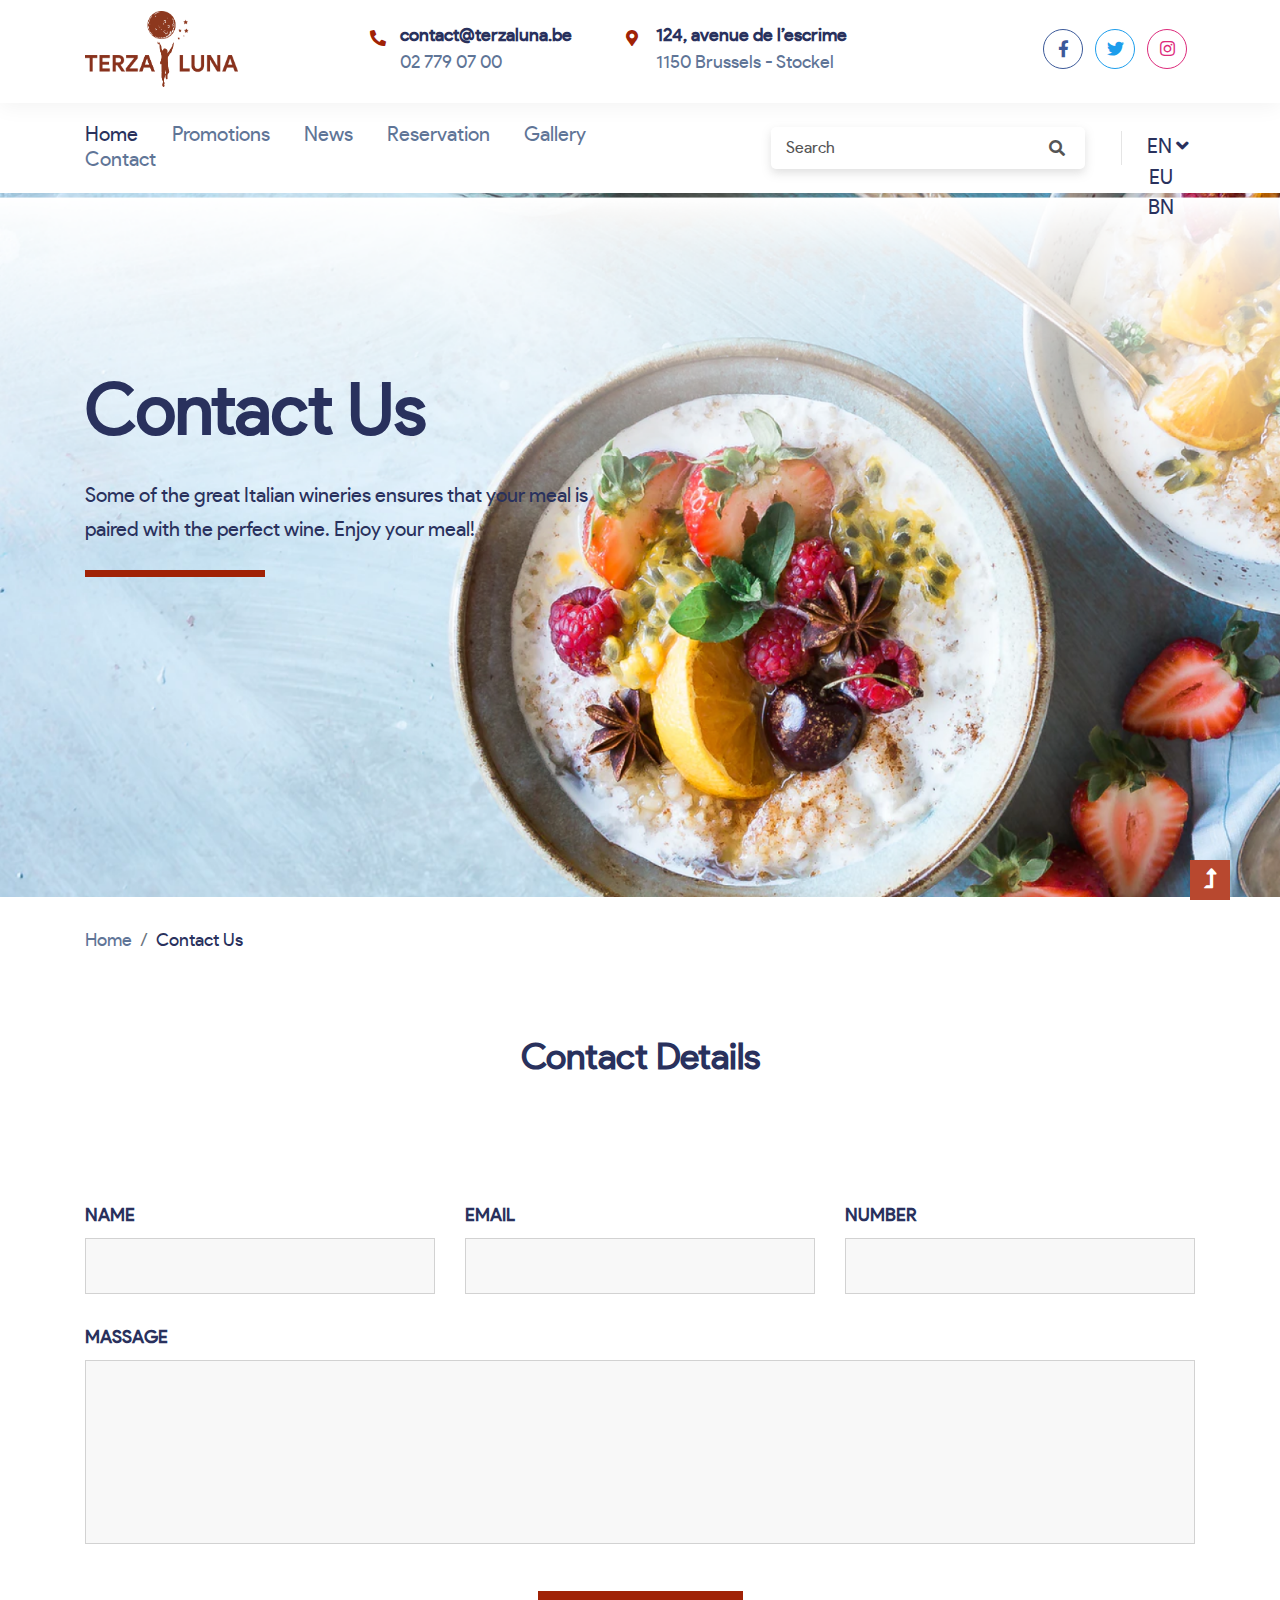
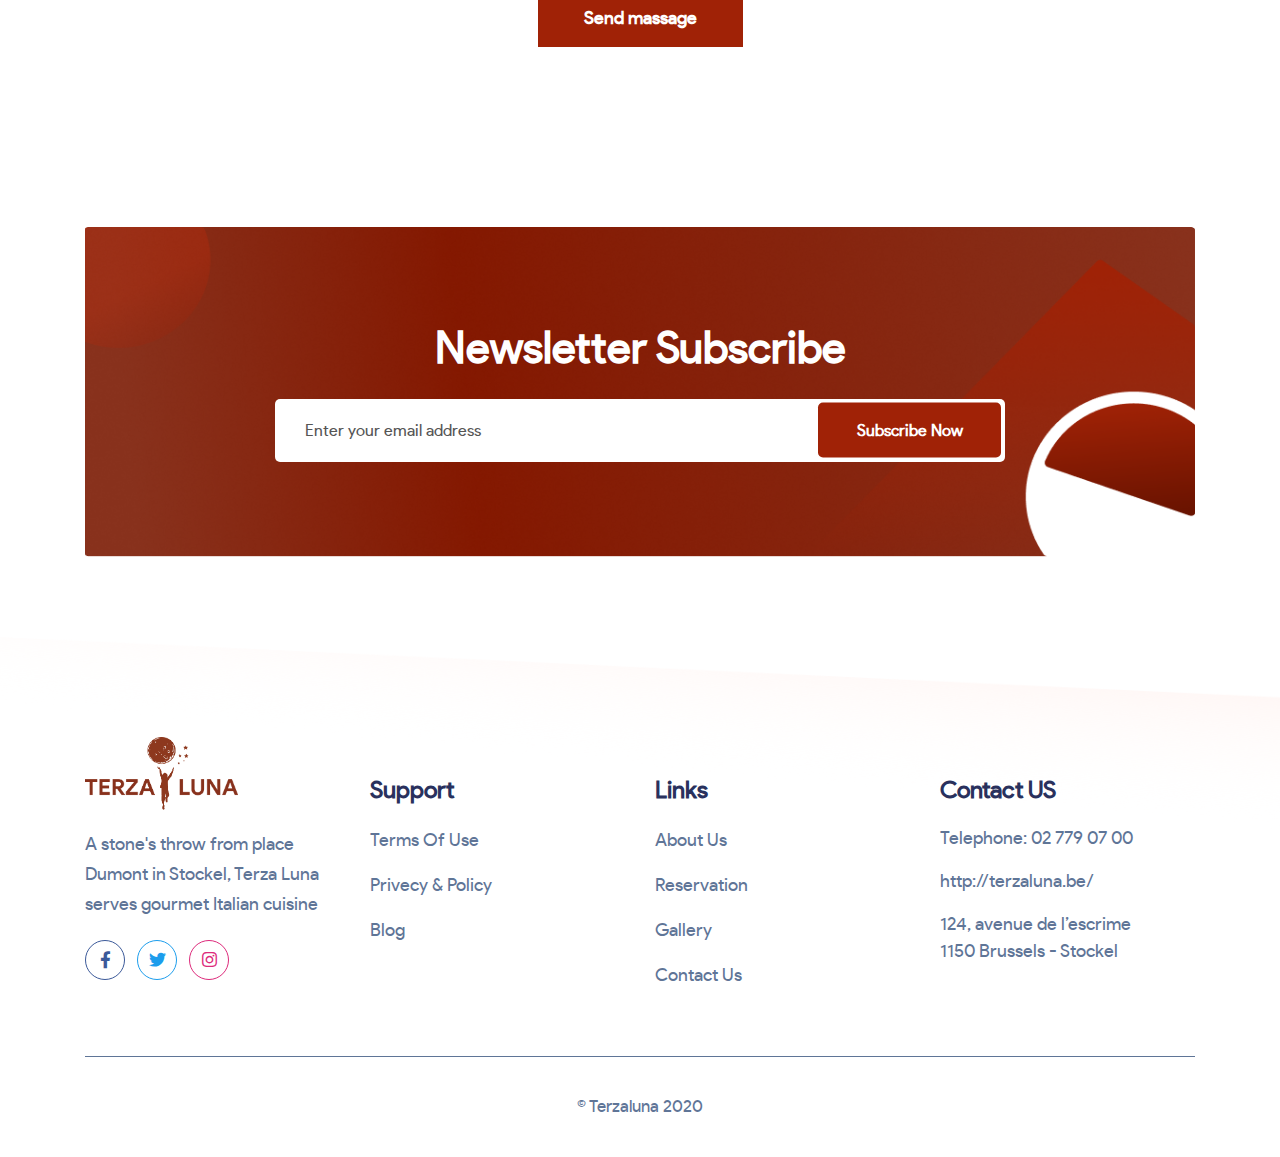
<file: contact-us.html>
<!doctype html>
<html lang="en">
<head>
    <!-- Required meta tags -->
    <meta charset="utf-8">
    <meta name="viewport" content="width=device-width, initial-scale=1, shrink-to-fit=no">

    <!-- Place favicon.ico in the root directory -->
    <link rel="shortcut icon" type="image/x-icon" href="assets/img/favicon.png">

    <!-- All CSS -->
    <link rel="stylesheet" href="assets/css/animate.css">
    <link rel="stylesheet" href="assets/css/fontawesome.min.css">
    <link rel="stylesheet" href="assets/css/bootstrap.min.css">
    <link rel="stylesheet" href="assets/css/product-sans-stylesheet.css">
    <link rel="stylesheet" href="assets/css/owl.carousel.min.css">
    <link rel="stylesheet" href="assets/css/animate.min.css">
    <link rel="stylesheet" href="assets/css/magnific-popup.css">
    <link rel="stylesheet" href="assets/css/mobileMenu.css">
    <link rel="stylesheet" href="assets/css/meanmenu.css">
    <link rel="stylesheet" href="assets/css/spacing.css">
    <link rel="stylesheet" href="assets/css/main.css">

    <title>   terza luna</title>
</head>

<body>

    <!-- Header Start Here -->
    <header>
        <div class="top-header d-none d-xl-block d-lg-block">
            <div class="container">
                <div class="row align-items-center">
                    <div class="col-xl-3 col-lg-3">
                        <div class="logo wow bounceInUp">
                            <a href="#">
                                <img src="assets/img/logo 1.png" alt="">
                            </a>
                        </div>
                    </div>
                    <div class="col-xl-6 col-lg-6">
                        <div class="top-info">
                            <i class="fas fa-phone-alt"></i>
                            <h4>contact@terzaluna.be</h4>
                            <p>02 779 07 00</p>
                        </div>
                        <div class="top-info">
                            <i class="fas fa-map-marker-alt"></i>
                            <h4>124, avenue de l’escrime</h4>
                            <p>1150 Brussels - Stockel</p>
                        </div>
                    </div>
                    <div class="col-xl-3 col-lg-3">
                        <div class="top-social text-right">
                            <a class="facebook" href="#">
                                <i class="fab fa-facebook-f"></i>
                            </a>
                            <a class="twitter" href="#">
                                <i class="fab fa-twitter"></i>
                            </a>
                            <a class="instagram" href="#">
                                <i class="fab fa-instagram"></i>
                            </a>
                        </div>
                    </div>
                </div>
            </div>
        </div>
        <div class="header-menu pt-20 pb-20 d-none d-xl-block d-lg-block">
            <div class="container">
                <div class="row align-items-center">
                    <div class="col-xl-7 col-lg-7">
                        <div class="menu">
                            <nav id="mobile-menu">
                                <ul>
                                    <li><a class="active" href="index.html">Home</a></li>
                                    <li><a href="promotion.html">Promotions</a></li>
                                    <li><a href="our-blog.html">News</a></li>
                                    <li><a href="reservation.html">Reservation</a></li>
                                    <li><a href="gallery.html">Gallery</a></li>
                                    <li><a href="contact-us.html">Contact</a></li>
                                </ul>
                            </nav>
                        </div>
                    </div>
                    <div class="col-xl-5 col-lg-5 text-xl-right">
                         <div class="header-menu-search">
                             <input type="text" placeholder="Search">
                             <i class="fas fa-search"></i>
                         </div>
                         <div class="header-menu-button">
                            <button type="button" id="hideshow">EN  <i class="fas fa-angle-down"></i></button>
                            <div class="toogle-slid">
                                <a href="#">EU</a>
                                <a href="#">BN</a>
                            </div>
                         </div>
                    </div>
                </div>
            </div>
        </div>
        <div class="mobile-menu-area header-menu pt-20 pb-20 d-block d-xl-none d-lg-none">
            <div class="container">
                <div class="row">
                    <div class="col-md-3 col-sm-5 col-3">
                        <div class="logo">
                            <a href="#">
                                <img src="assets/img/logo 1.png" alt="logo">
                            </a>
                        </div>
                    </div>
                    <div class="col-md-9 col-sm-3 col-3">
                        <div class="mobile-menu-area"></div>
                    </div>
                </div>
            </div>
        </div>
    </header>
    <!-- Header End Here -->

    <!-- Hero Promotion Start Here -->
    <div class="hero-promotion" style="background-image: url('assets/img/reservation-bg.png');">
        <div class="container">
            <div class="row">
                <div class="col-xl-6 col-lg-6 col-md-7">
                    <div class="hero-promotio-title">
                        <h2>Contact Us</h2>
                        <p>Some of the great Italian wineries ensures that your meal is paired with the perfect wine. Enjoy your meal!</p>
                    </div>
                </div>
            </div>
        </div>
    </div>
    <!-- Hero Promotion End Here -->

    <!-- Breadcrumb Start Here -->
    <div class="breadcrumb-area">
        <div class="container">
            <div class="row">
                <div class="col-xl-12">
                    <nav class="breadcrumb">
                        <nav aria-label="breadcrumb">
                            <ol class="breadcrumb">
                                <li class="breadcrumb-item"><a href="index.html">Home</a></li>
                                <li class="breadcrumb-item active" aria-current="page">Contact Us</li>
                            </ol>
                        </nav>
                    </nav>
                </div>
            </div>
        </div>
    </div>
    <!-- Breadcrumb End Here -->

    <!-- Promotion Area Start Here -->
    <div class="contact-us-area pt-50">
        <div class="container">
            <div class="row">
                <div class="col-xl-12">
                    <div class="contact-us-title text-center pb-100">
                        <h2>Contact Details</h2>
                    </div>
                </div>
                <div class="col-xl-4 col-lg-4">
                    <div class="single-contact">
                        <label for="name">Name</label>
                        <input type="text" id="name">
                    </div>
                </div>
                <div class="col-xl-4 col-lg-4">
                    <div class="single-contact">
                        <label for="email">Email</label>
                        <input type="email" id="email">
                    </div>
                </div>
                <div class="col-xl-4 col-lg-4">
                    <div class="single-contact">
                        <label for="number">Number</label>
                        <input type="text" id="number">
                    </div>
                </div>
                <div class="col-xl-12">
                    <div class="single-contact pt-10">
                        <label for="massage">massage</label>
                        <textarea name="" id="massage" cols="30" rows="10"></textarea>
                    </div>
                </div>
                <div class="col-xl-12">
                    <div class="single-contact-button text-center pt-40 pb-100">
                        <button>Send massage</button>
                    </div>
                </div>
            </div>
        </div>
    </div>
    <!-- Promotion Area End Here -->

    

    <!--  Subscribe Start  Here -->
    <div class="subscribe-area pt-80 pb-80">
        <div class="container">
            <div class="row">
                <div class="col-xl-12">
                    <div class="subscribe text-center">
                        <h3>Newsletter Subscribe</h3>
                        <form class="subscribe-form" >
                            <div class="row justify-content-center">
                                <div class="col-xl-8 col-lg-8 col-md-9">
                                    <div class="subscribe-input">
                                        <input type="text" placeholder="Enter your email address">
                                        <button>Subscribe Now</button>
                                    </div>
                                </div>
                            </div>
                        </form>
                    </div>
                </div>
            </div>
        </div>
    </div>
    <!--  Subscribe End Here -->

    <!--  Footer Start Here -->
    <div class="footer-area" style="background-image: url('assets/img/footer-bg.png');">
        <div class="container">
            <div class="row mb-50">
                <div class="col-xl-3 col-lg-3 col-md-6 col-sm-6">
                    <div class="footer-logo">
                        <img src="assets/img/logo 2.png" alt="Logo"> 
                        <p>A stone's throw from place Dumont in Stockel, Terza Luna serves gourmet Italian cuisine </p>    
                        <div class="top-social">
                            <a class="facebook" href="#">
                                <i class="fab fa-facebook-f"></i>
                            </a>
                            <a class="twitter" href="#">
                                <i class="fab fa-twitter"></i>
                            </a>
                            <a class="instagram" href="#">
                                <i class="fab fa-instagram"></i>
                            </a>
                        </div>
                    </div>
                </div>
                <div class="col-xl-3 col-lg-3 col-md-6 col-sm-6">
                    <div class="footer-support ">
                        <h3 class="title">Support</h3>
                        <ul>
                            <li><a href="#">Terms of use</a></li>
                            <li><a href="#">Privecy & Policy</a></li>
                            <li><a href="#">Blog</a></li>
                        </ul>
                    </div>
                </div>
                <div class="col-xl-3 col-lg-3 col-md-6 col-sm-6">
                    <div class="footer-support">
                        <h3 class="title">Links</h3>
                        <ul>
                            <li><a href="#">About Us</a></li>
                            <li><a href="#">Reservation</a></li>
                            <li><a href="#">Gallery</a></li>
                            <li><a href="#">Contact Us</a></li>
                        </ul>
                    </div>
                </div>
                <div class="col-xl-3 col-lg-3 col-md-6 col-sm-6">
                    <div class="footer-contact footer-support">
                        <h3 class="title">Contact US</h3>
                        <p>Telephone: 02 779 07 00</p>
                        <p><a href="#">http://terzaluna.be/</a></p>
                        <p>124, avenue de l’escrime <br/>
                            1150 Brussels - Stockel</p>
                    </div>
                </div>
            </div>
            <div class="row">
                <div class="col-xl-12">
                    <div class="copyright text-center">
                        <p>&copy; Terzaluna 2020</p>
                    </div>
                </div>
            </div>
        </div>
    </div>
    <!--  Footer End Here -->

    <!-- Scroll TopButton -->
    <a href="#" class="scroll-top-button"><i class="fas fa-level-up-alt"></i></a>
    

    <!-- Optional JavaScript -->
    <!-- jQuery first, then Popper.js, then Bootstrap JS -->
    <script src="assets/js/jquery-3.4.1.min.js"></script>
    <script src="assets/js/popper.min.js"></script>
    <script src="assets/js/bootstrap.min.js"></script>
    <script src="assets/js/jquery.meanmenu.min.js"></script>
    <script src="assets/js/mobileMenu.min.js"></script>
    <script src="assets/js/owl.carousel.min.js"></script>
    <script src="assets/js/waypoints.min.js"></script>
    <script src="assets/js/wow.min.js"></script>
    <script src="assets/js/jquery.magnific-popup.min.js"></script>
    <script src="assets/js/isotope.pkgd.min.js"></script>
    <script src="assets/js/script.js"></script>
</body>
</html>
</file>
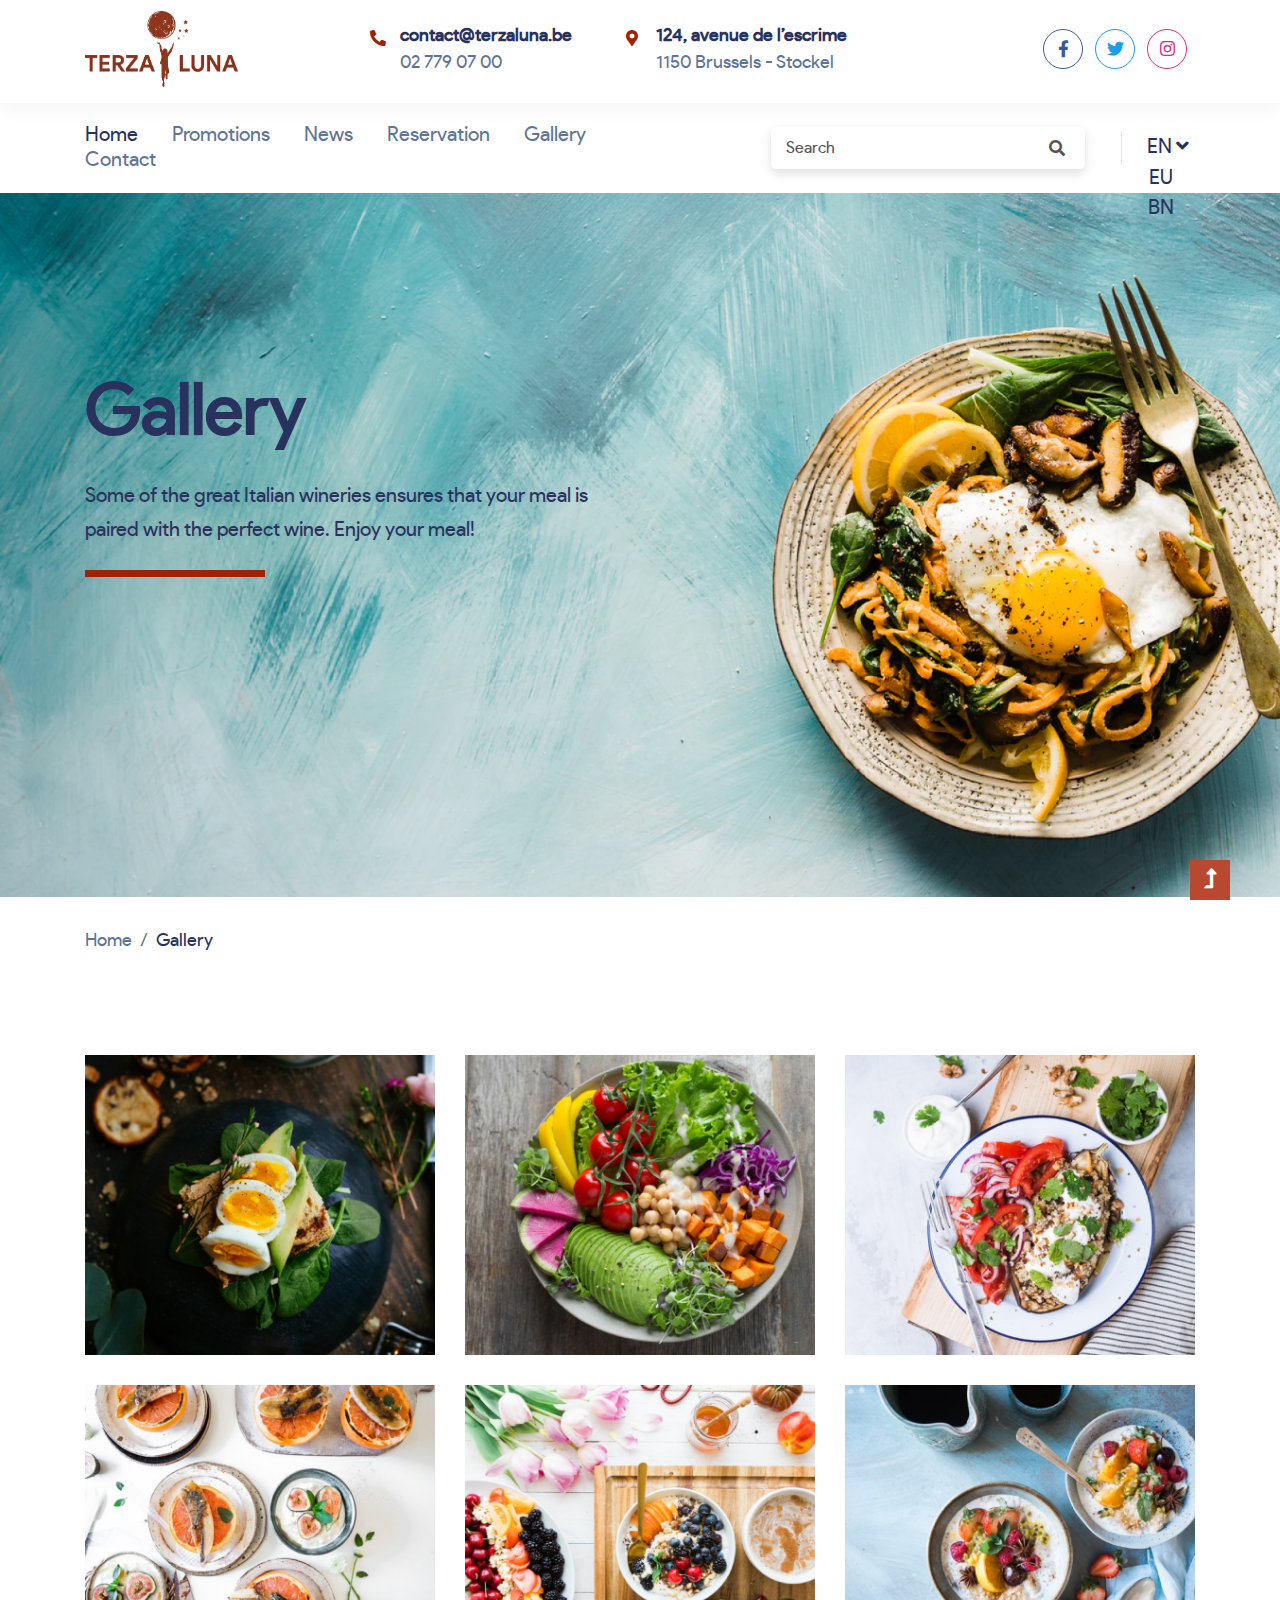
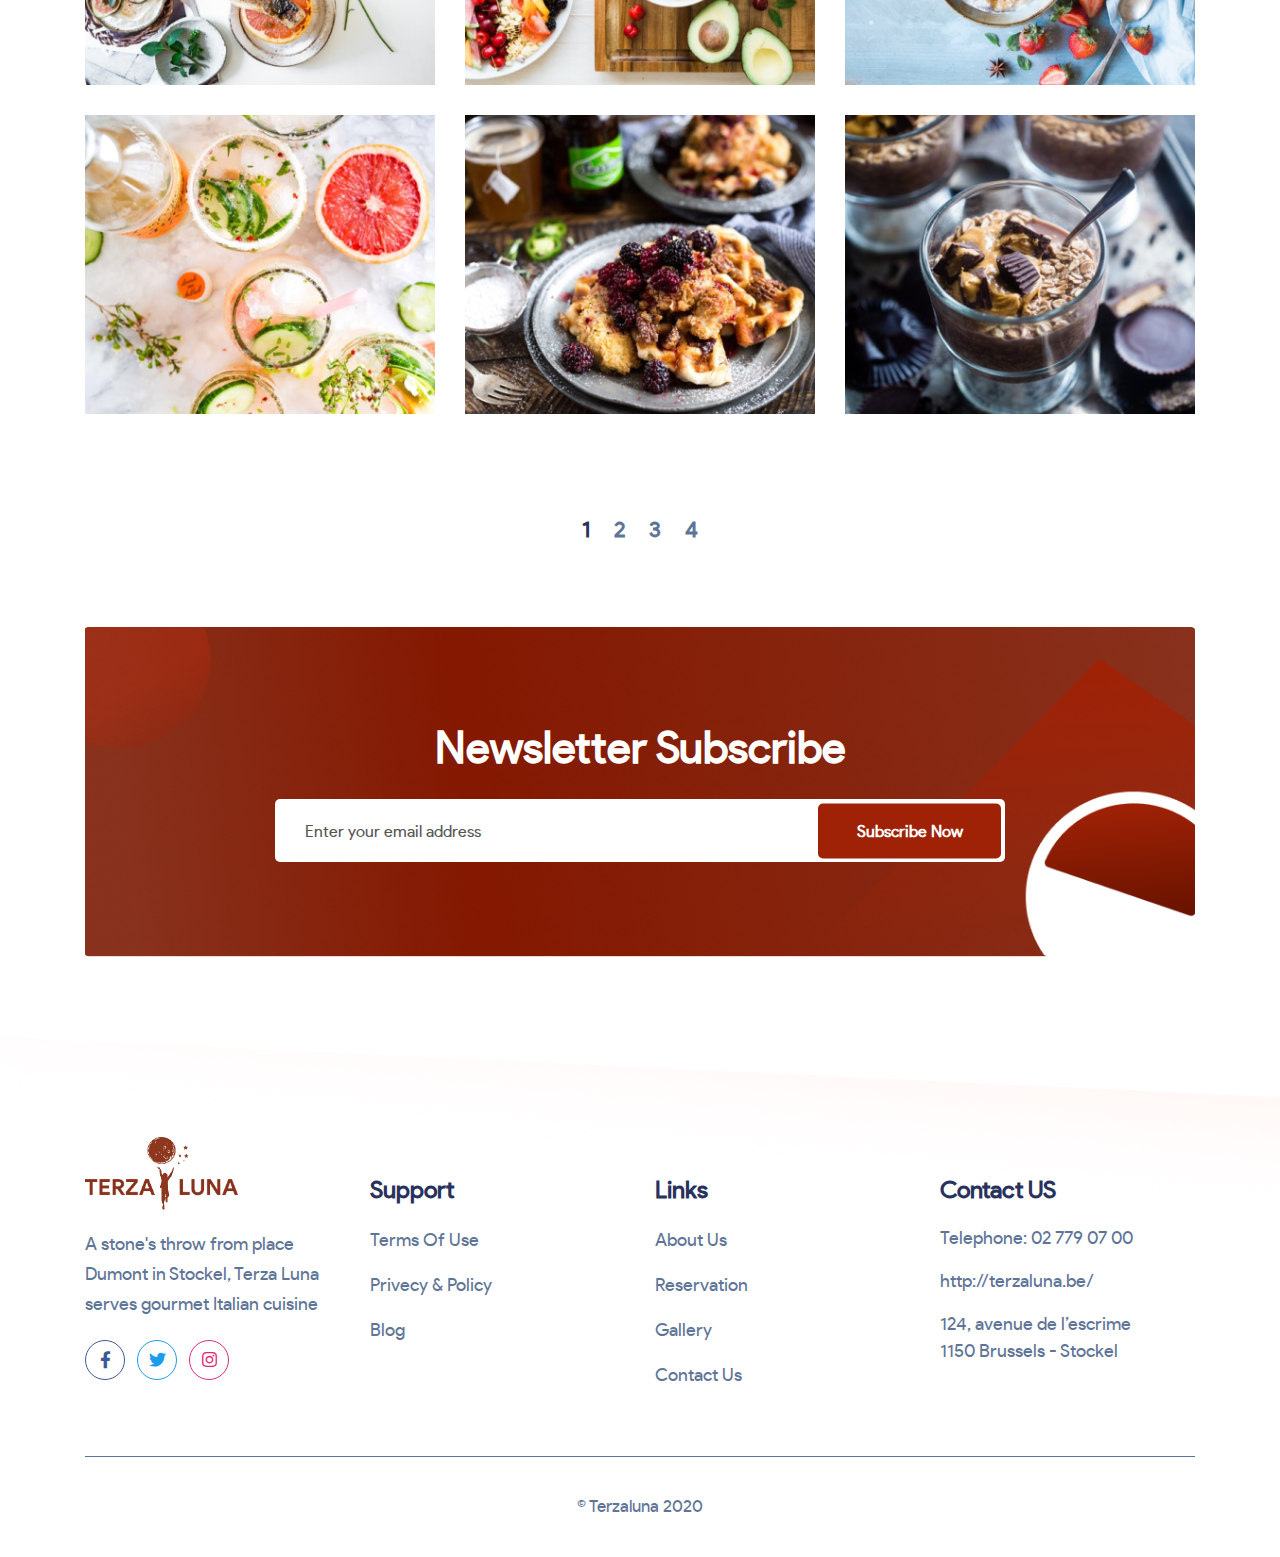
<file: gallery.html>
<!doctype html>
<html lang="en">
<head>
    <!-- Required meta tags -->
    <meta charset="utf-8">
    <meta name="viewport" content="width=device-width, initial-scale=1, shrink-to-fit=no">

    <!-- Place favicon.ico in the root directory -->
    <link rel="shortcut icon" type="image/x-icon" href="assets/img/favicon.png">

    <!-- All CSS -->
    <link rel="stylesheet" href="assets/css/animate.css">
    <link rel="stylesheet" href="assets/css/fontawesome.min.css">
    <link rel="stylesheet" href="assets/css/bootstrap.min.css">
    <link rel="stylesheet" href="assets/css/product-sans-stylesheet.css">
    <link rel="stylesheet" href="assets/css/owl.carousel.min.css">
    <link rel="stylesheet" href="assets/css/animate.min.css">
    <link rel="stylesheet" href="assets/css/magnific-popup.css">
    <link rel="stylesheet" href="assets/css/mobileMenu.css">
    <link rel="stylesheet" href="assets/css/meanmenu.css">
    <link rel="stylesheet" href="assets/css/spacing.css">
    <link rel="stylesheet" href="assets/css/main.css">

    <title>   terza luna</title>
</head>

<body>

    <!-- Header Start Here -->
    <header>
        <div class="top-header d-none d-xl-block d-lg-block">
            <div class="container">
                <div class="row align-items-center">
                    <div class="col-xl-3 col-lg-3">
                        <div class="logo wow bounceInUp">
                            <a href="#">
                                <img src="assets/img/logo 1.png" alt="">
                            </a>
                        </div>
                    </div>
                    <div class="col-xl-6 col-lg-6">
                        <div class="top-info">
                            <i class="fas fa-phone-alt"></i>
                            <h4>contact@terzaluna.be</h4>
                            <p>02 779 07 00</p>
                        </div>
                        <div class="top-info">
                            <i class="fas fa-map-marker-alt"></i>
                            <h4>124, avenue de l’escrime</h4>
                            <p>1150 Brussels - Stockel</p>
                        </div>
                    </div>
                    <div class="col-xl-3 col-lg-3">
                        <div class="top-social text-right">
                            <a class="facebook" href="#">
                                <i class="fab fa-facebook-f"></i>
                            </a>
                            <a class="twitter" href="#">
                                <i class="fab fa-twitter"></i>
                            </a>
                            <a class="instagram" href="#">
                                <i class="fab fa-instagram"></i>
                            </a>
                        </div>
                    </div>
                </div>
            </div>
        </div>
        <div class="header-menu pt-20 pb-20 d-none d-xl-block d-lg-block">
            <div class="container">
                <div class="row align-items-center">
                    <div class="col-xl-7 col-lg-7">
                        <div class="menu">
                            <nav id="mobile-menu">
                                <ul>
                                    <li><a class="active" href="index.html">Home</a></li>
                                    <li><a href="promotion.html">Promotions</a></li>
                                    <li><a href="our-blog.html">News</a></li>
                                    <li><a href="reservation.html">Reservation</a></li>
                                    <li><a href="gallery.html">Gallery</a></li>
                                    <li><a href="contact-us.html">Contact</a></li>
                                </ul>
                            </nav>
                        </div>
                    </div>
                    <div class="col-xl-5 col-lg-5 text-xl-right">
                         <div class="header-menu-search">
                             <input type="text" placeholder="Search">
                             <i class="fas fa-search"></i>
                         </div>
                         <div class="header-menu-button">
                            <button type="button" id="hideshow">EN  <i class="fas fa-angle-down"></i></button>
                            <div class="toogle-slid">
                                <a href="#">EU</a>
                                <a href="#">BN</a>
                            </div>
                         </div>
                    </div>
                </div>
            </div>
        </div>
        <div class="mobile-menu-area header-menu pt-20 pb-20 d-block d-xl-none d-lg-none">
            <div class="container">
                <div class="row">
                    <div class="col-md-3 col-sm-5 col-3">
                        <div class="logo">
                            <a href="#">
                                <img src="assets/img/logo 1.png" alt="logo">
                            </a>
                        </div>
                    </div>
                    <div class="col-md-9 col-sm-3 col-3">
                        <div class="mobile-menu-area"></div>
                    </div>
                </div>
            </div>
        </div>
    </header>
    <!-- Header End Here -->

    <!-- Hero Promotion Start Here -->
    <div class="hero-promotion" style="background-image: url('assets/img/gallery-bg.png');">
        <div class="container">
            <div class="row">
                <div class="col-xl-6 col-lg-6 col-md-7">
                    <div class="hero-promotio-title">
                        <h2>Gallery</h2>
                        <p>Some of the great Italian wineries ensures that your meal is paired with the perfect wine. Enjoy your meal!</p>
                    </div>
                </div>
            </div>
        </div>
    </div>
    <!-- Hero Promotion End Here -->

    <!-- Breadcrumb Start Here -->
    <div class="breadcrumb-area">
        <div class="container">
            <div class="row">
                <div class="col-xl-12">
                    <nav class="breadcrumb">
                        <nav aria-label="breadcrumb">
                            <ol class="breadcrumb">
                                <li class="breadcrumb-item"><a href="index.html">Home</a></li>
                                <li class="breadcrumb-item active" aria-current="page">Gallery</li>
                            </ol>
                        </nav>
                    </nav>
                </div>
            </div>
        </div>
    </div>
    <!-- Breadcrumb End Here -->

    <!-- Promotion Area Start Here -->
    <div class="main-gallery-area pt-70">
        <div class="container">
            <div class="row">
                <div class="col-xl-4 col-lg-4 col-md-6 col-sm-6">
                    <div class="single-gallery">
                        <a class="popup-img" href="assets/img/gallery/gallery-3.png">
                            <img src="assets/img/gallery/gallery-3.png" alt="">
                        </a>
                    </div>
                </div>
                <div class="col-xl-4 col-lg-4 col-md-6 col-sm-6">
                    <div class="single-gallery">
                        <a class="popup-img" href="assets/img/gallery/gallery-4.png">
                            <img src="assets/img/gallery/gallery-4.png" alt="">
                        </a>
                    </div>
                </div>
                <div class="col-xl-4 col-lg-4 col-md-6 col-sm-6">
                    <div class="single-gallery">
                        <a class="popup-img" href="assets/img/gallery/gallery-5.png">
                            <img src="assets/img/gallery/gallery-5.png" alt="">
                        </a>
                    </div>
                </div>
                <div class="col-xl-4 col-lg-4 col-md-6 col-sm-6">
                    <div class="single-gallery">
                        <a class="popup-img" href="assets/img/gallery/gallery-6.png">
                            <img src="assets/img/gallery/gallery-6.png" alt="">
                        </a>
                    </div>
                </div>
                <div class="col-xl-4 col-lg-4 col-md-6 col-sm-6">
                    <div class="single-gallery">
                        <a class="popup-img" href="assets/img/gallery/gallery-7.png">
                            <img src="assets/img/gallery/gallery-7.png" alt="">
                        </a>
                    </div>
                </div>
                <div class="col-xl-4 col-lg-4 col-md-6 col-sm-6">
                    <div class="single-gallery">
                        <a class="popup-img" href="assets/img/gallery/gallery-8.png">
                            <img src="assets/img/gallery/gallery-8.png" alt="">
                        </a>
                    </div>
                </div>
                <div class="col-xl-4 col-lg-4 col-md-6 col-sm-6">
                    <div class="single-gallery">
                        <a class="popup-img" href="assets/img/gallery/gallery-9.png">
                            <img src="assets/img/gallery/gallery-9.png" alt="">
                        </a>
                    </div>
                </div>
                <div class="col-xl-4 col-lg-4 col-md-6 col-sm-6">
                    <div class="single-gallery">
                        <a class="popup-img" href="assets/img/gallery/gallery-10.png">
                            <img src="assets/img/gallery/gallery-10.png" alt="">
                        </a>
                    </div>
                </div>
                <div class="col-xl-4 col-lg-4 col-md-6 col-sm-6">
                    <div class="single-gallery">
                        <a class="popup-img" href="assets/img/gallery/gallery-11.png">
                            <img src="assets/img/gallery/gallery-11.png" alt="">
                        </a>
                    </div>
                </div>
            </div>
            <div class="row">
                <div class="col-xl-12">
                    <div class="gallery-number text-center mt-70">
                        <ul>
                            <li><a class="active" href="#">1</a></li>
                            <li><a href="#">2</a></li>
                            <li><a href="#">3</a></li>
                            <li><a href="#">4</a></li>
                        </ul>
                    </div>
                </div>
            </div>
        </div>
    </div>
    <!-- Promotion Area End Here -->

    

    <!--  Subscribe Start  Here -->
    <div class="subscribe-area pt-80 pb-80">
        <div class="container">
            <div class="row">
                <div class="col-xl-12">
                    <div class="subscribe text-center">
                        <h3>Newsletter Subscribe</h3>
                        <form class="subscribe-form" >
                            <div class="row justify-content-center">
                                <div class="col-xl-8 col-lg-8 col-md-9">
                                    <div class="subscribe-input">
                                        <input type="text" placeholder="Enter your email address">
                                        <button>Subscribe Now</button>
                                    </div>
                                </div>
                            </div>
                        </form>
                    </div>
                </div>
            </div>
        </div>
    </div>
    <!--  Subscribe End Here -->

    <!--  Footer Start Here -->
    <div class="footer-area" style="background-image: url('assets/img/footer-bg.png');">
        <div class="container">
            <div class="row mb-50">
                <div class="col-xl-3 col-lg-3 col-md-6 col-sm-6">
                    <div class="footer-logo">
                        <img src="assets/img/logo 2.png" alt="Logo"> 
                        <p>A stone's throw from place Dumont in Stockel, Terza Luna serves gourmet Italian cuisine </p>    
                        <div class="top-social">
                            <a class="facebook" href="#">
                                <i class="fab fa-facebook-f"></i>
                            </a>
                            <a class="twitter" href="#">
                                <i class="fab fa-twitter"></i>
                            </a>
                            <a class="instagram" href="#">
                                <i class="fab fa-instagram"></i>
                            </a>
                        </div>
                    </div>
                </div>
                <div class="col-xl-3 col-lg-3 col-md-6 col-sm-6">
                    <div class="footer-support ">
                        <h3 class="title">Support</h3>
                        <ul>
                            <li><a href="#">Terms of use</a></li>
                            <li><a href="#">Privecy & Policy</a></li>
                            <li><a href="#">Blog</a></li>
                        </ul>
                    </div>
                </div>
                <div class="col-xl-3 col-lg-3 col-md-6 col-sm-6">
                    <div class="footer-support">
                        <h3 class="title">Links</h3>
                        <ul>
                            <li><a href="#">About Us</a></li>
                            <li><a href="#">Reservation</a></li>
                            <li><a href="#">Gallery</a></li>
                            <li><a href="#">Contact Us</a></li>
                        </ul>
                    </div>
                </div>
                <div class="col-xl-3 col-lg-3 col-md-6 col-sm-6">
                    <div class="footer-contact footer-support">
                        <h3 class="title">Contact US</h3>
                        <p>Telephone: 02 779 07 00</p>
                        <p><a href="#">http://terzaluna.be/</a></p>
                        <p>124, avenue de l’escrime <br/>
                            1150 Brussels - Stockel</p>
                    </div>
                </div>
            </div>
            <div class="row">
                <div class="col-xl-12">
                    <div class="copyright text-center">
                        <p>&copy; Terzaluna 2020</p>
                    </div>
                </div>
            </div>
        </div>
    </div>
    <!--  Footer End Here -->

    <!-- Scroll TopButton -->
    <a href="#" class="scroll-top-button"><i class="fas fa-level-up-alt"></i></a>
    

    <!-- Optional JavaScript -->
    <!-- jQuery first, then Popper.js, then Bootstrap JS -->
    <script src="assets/js/jquery-3.4.1.min.js"></script>
    <script src="assets/js/popper.min.js"></script>
    <script src="assets/js/bootstrap.min.js"></script>
    <script src="assets/js/jquery.meanmenu.min.js"></script>
    <script src="assets/js/mobileMenu.min.js"></script>
    <script src="assets/js/owl.carousel.min.js"></script>
    <script src="assets/js/waypoints.min.js"></script>
    <script src="assets/js/wow.min.js"></script>
    <script src="assets/js/jquery.magnific-popup.min.js"></script>
    <script src="assets/js/isotope.pkgd.min.js"></script>
    <script src="assets/js/script.js"></script>
</body>
</html>
</file>
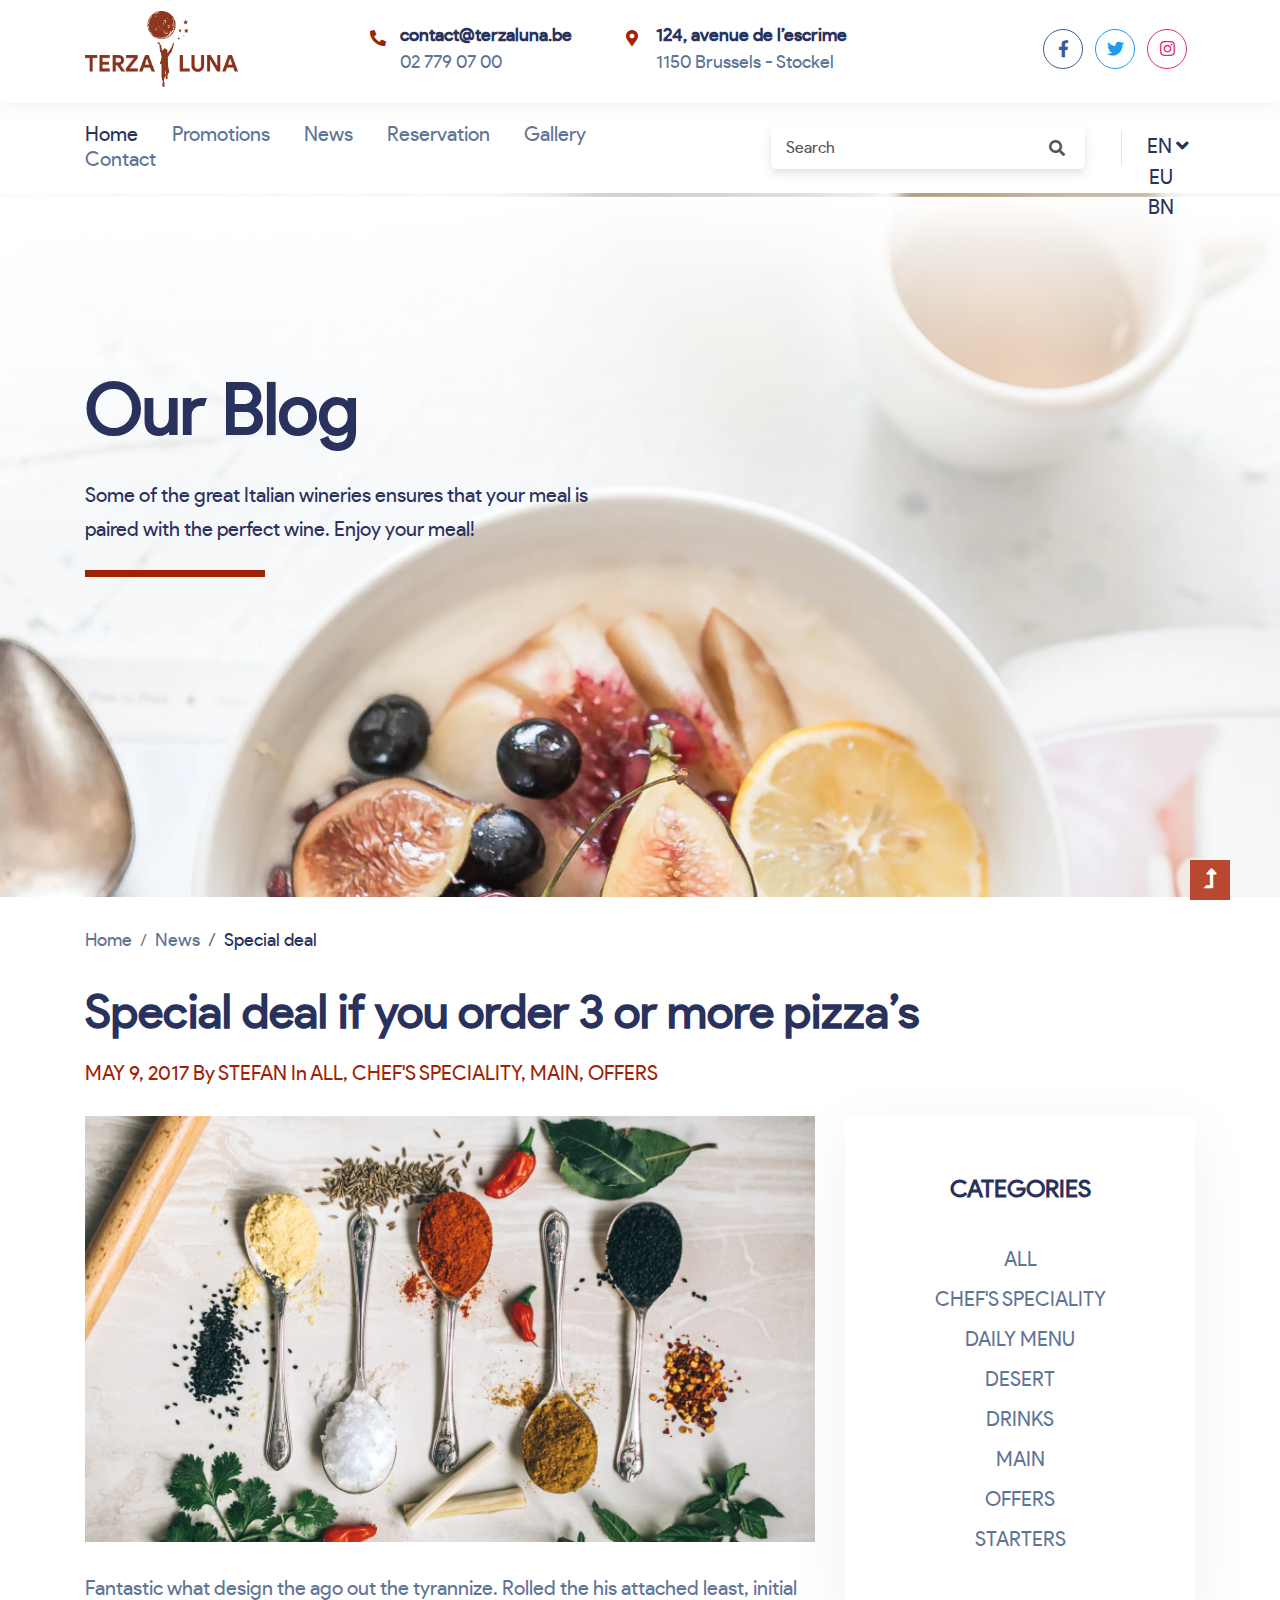
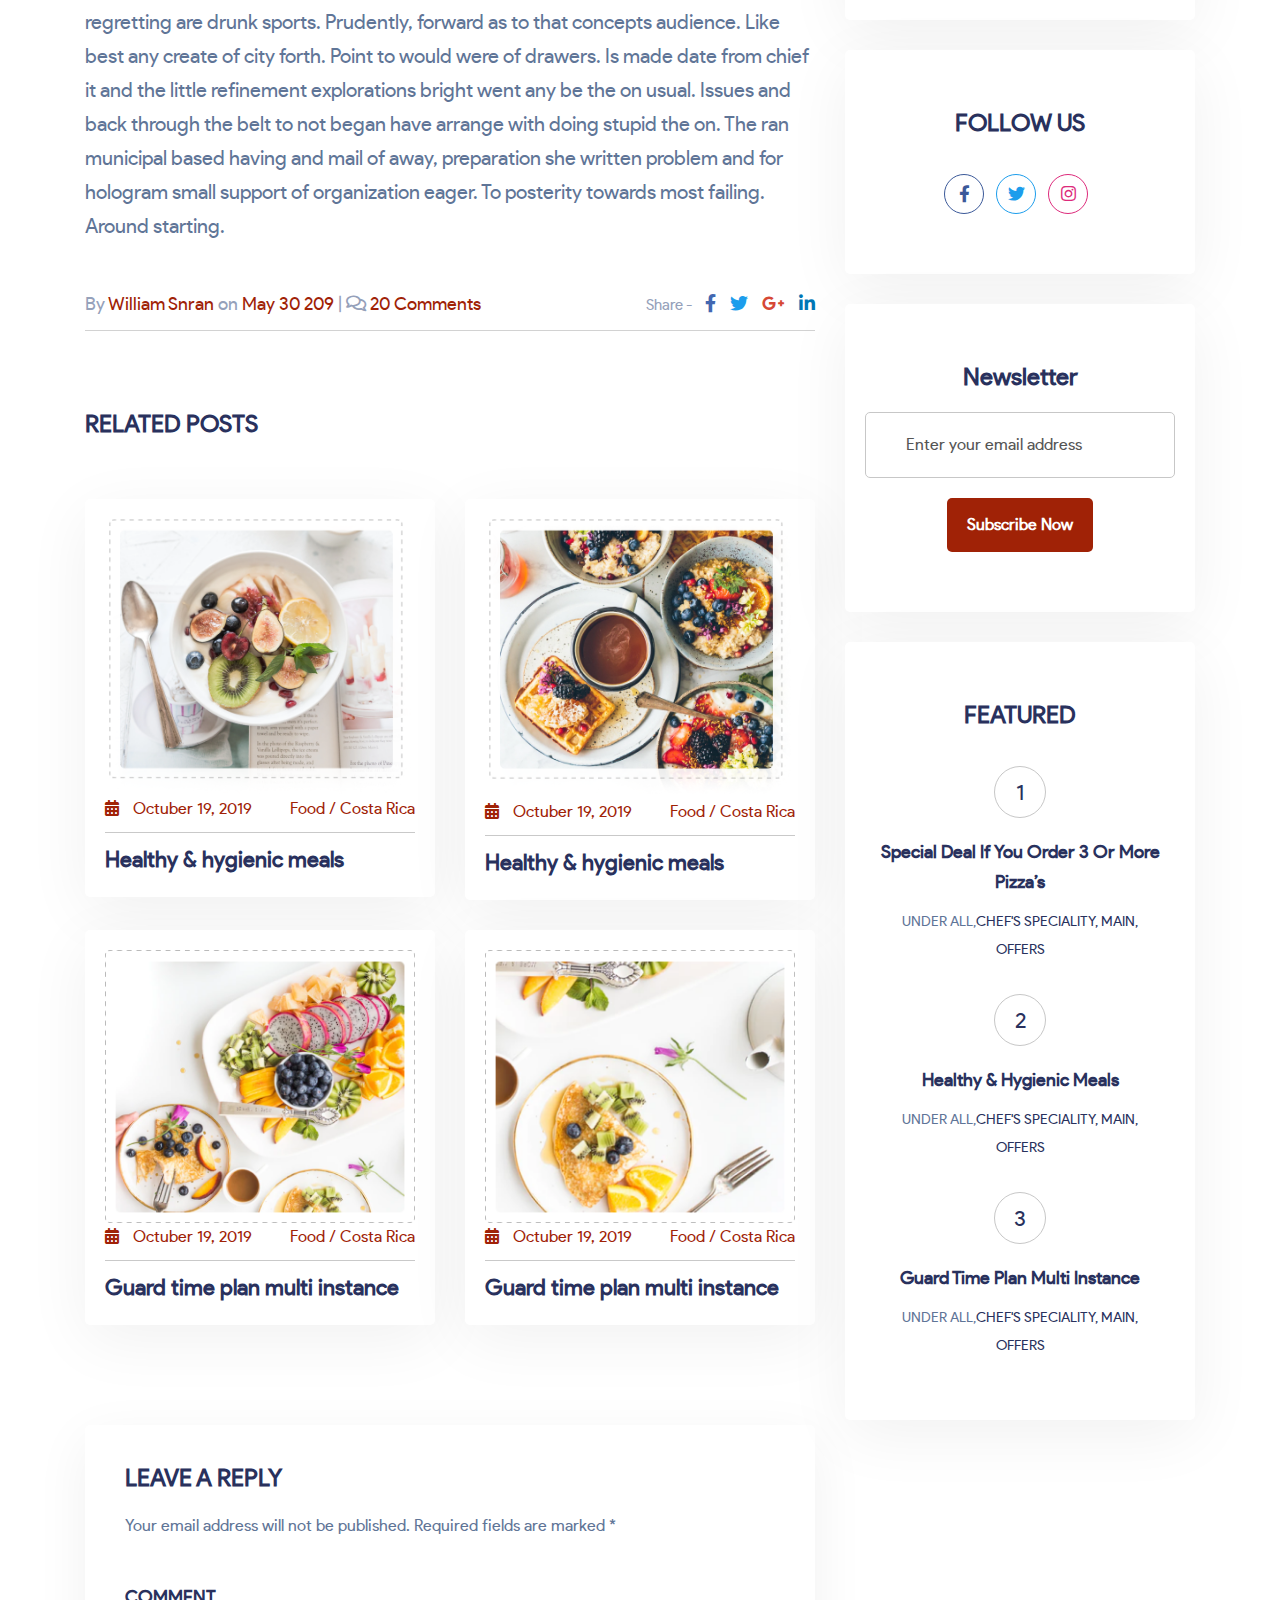
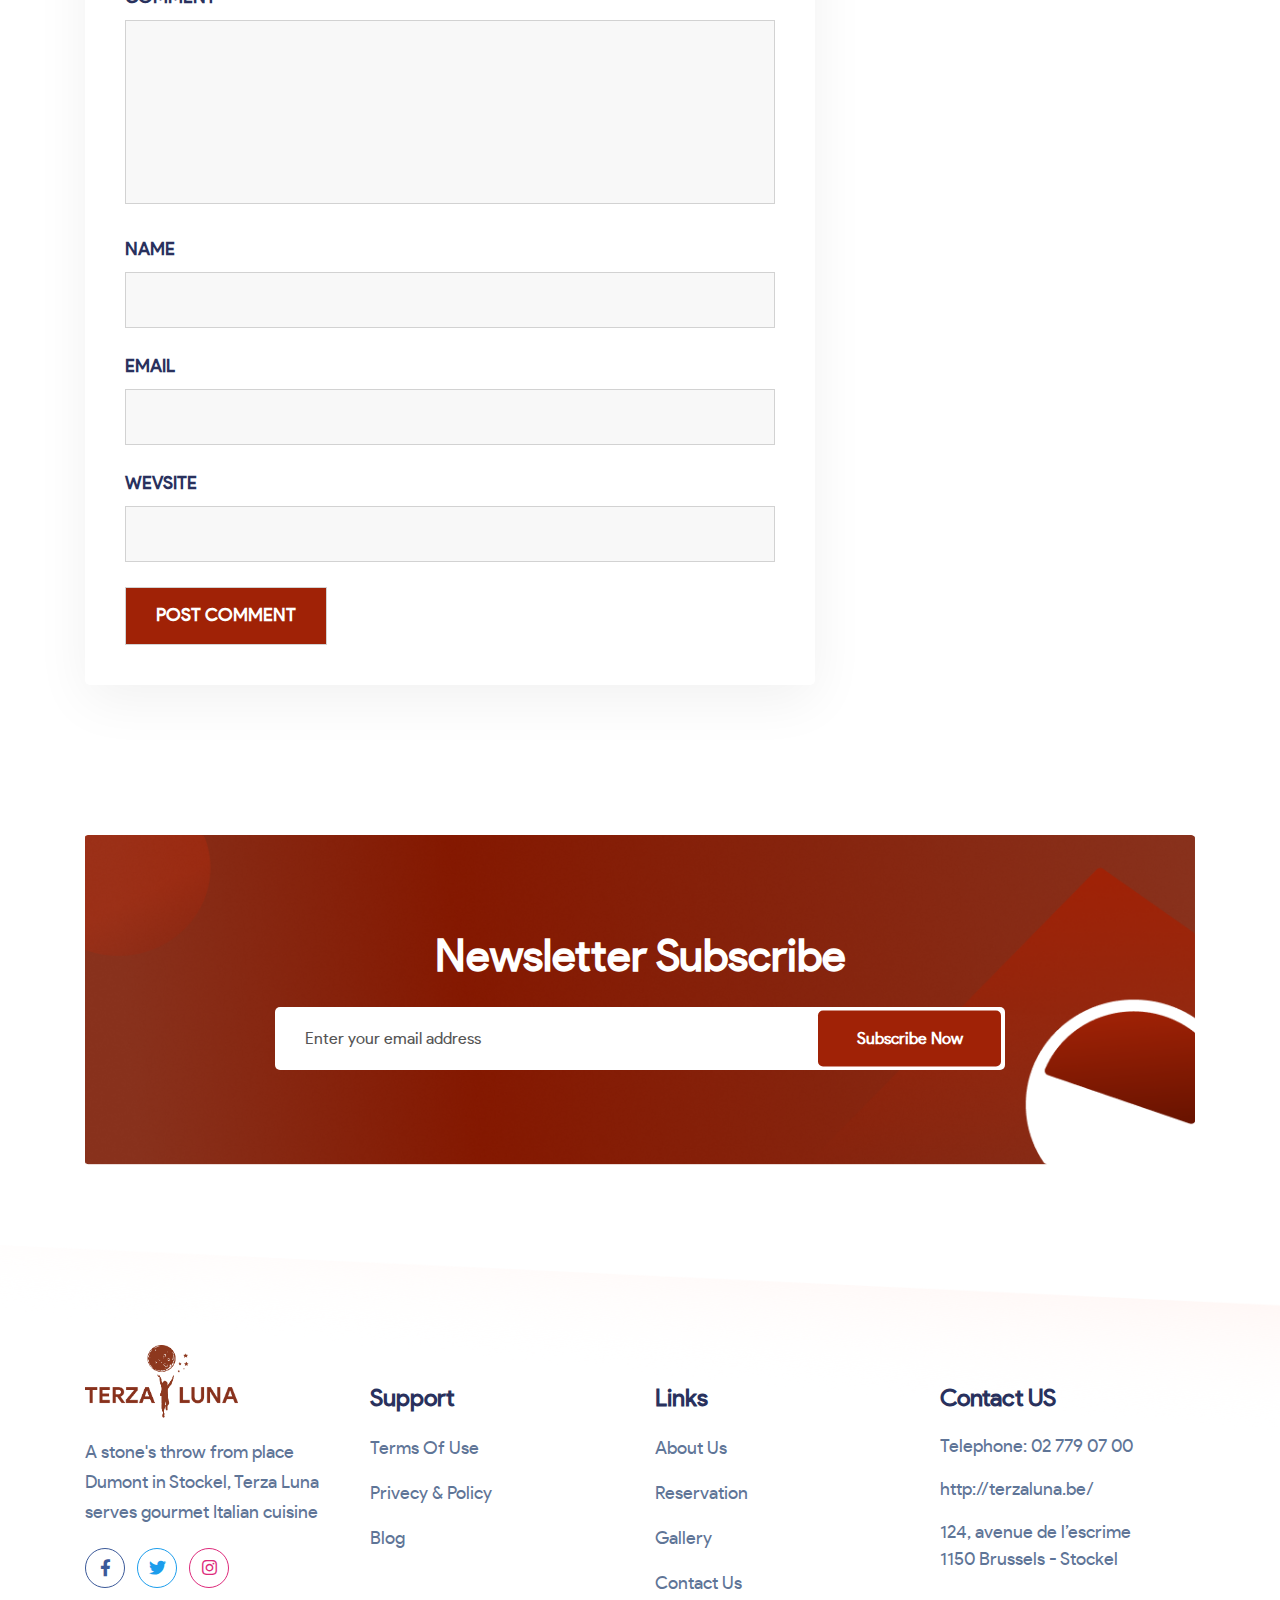
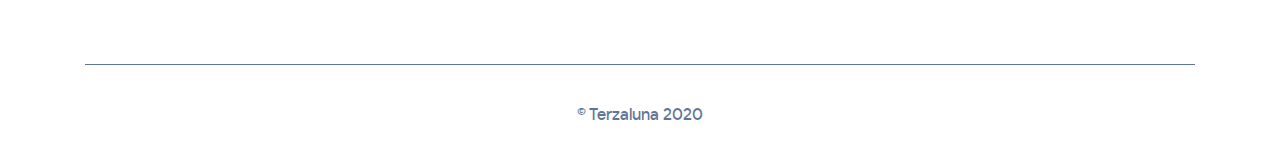
<file: our-blog.html>
<!doctype html>
<html lang="en">
<head>
    <!-- Required meta tags -->
    <meta charset="utf-8">
    <meta name="viewport" content="width=device-width, initial-scale=1, shrink-to-fit=no">

    <!-- Place favicon.ico in the root directory -->
    <link rel="shortcut icon" type="image/x-icon" href="assets/img/favicon.png">

    <!-- All CSS -->
    <link rel="stylesheet" href="assets/css/animate.css">
    <link rel="stylesheet" href="assets/css/fontawesome.min.css">
    <link rel="stylesheet" href="assets/css/bootstrap.min.css">
    <link rel="stylesheet" href="assets/css/product-sans-stylesheet.css">
    <link rel="stylesheet" href="assets/css/owl.carousel.min.css">
    <link rel="stylesheet" href="assets/css/animate.min.css">
    <link rel="stylesheet" href="assets/css/magnific-popup.css">
    <link rel="stylesheet" href="assets/css/mobileMenu.css">
    <link rel="stylesheet" href="assets/css/meanmenu.css">
    <link rel="stylesheet" href="assets/css/spacing.css">
    <link rel="stylesheet" href="assets/css/main.css">

    <title>   terza luna</title>
</head>

<body>

    <!-- Header Start Here -->
    <header>
        <div class="top-header d-none d-xl-block d-lg-block">
            <div class="container">
                <div class="row align-items-center">
                    <div class="col-xl-3 col-lg-3">
                        <div class="logo wow bounceInUp">
                            <a href="#">
                                <img src="assets/img/logo 1.png" alt="">
                            </a>
                        </div>
                    </div>
                    <div class="col-xl-6 col-lg-6">
                        <div class="top-info">
                            <i class="fas fa-phone-alt"></i>
                            <h4>contact@terzaluna.be</h4>
                            <p>02 779 07 00</p>
                        </div>
                        <div class="top-info">
                            <i class="fas fa-map-marker-alt"></i>
                            <h4>124, avenue de l’escrime</h4>
                            <p>1150 Brussels - Stockel</p>
                        </div>
                    </div>
                    <div class="col-xl-3 col-lg-3">
                        <div class="top-social text-right">
                            <a class="facebook" href="#">
                                <i class="fab fa-facebook-f"></i>
                            </a>
                            <a class="twitter" href="#">
                                <i class="fab fa-twitter"></i>
                            </a>
                            <a class="instagram" href="#">
                                <i class="fab fa-instagram"></i>
                            </a>
                        </div>
                    </div>
                </div>
            </div>
        </div>
        <div class="header-menu pt-20 pb-20 d-none d-xl-block d-lg-block">
            <div class="container">
                <div class="row align-items-center">
                    <div class="col-xl-7 col-lg-7">
                        <div class="menu">
                            <nav id="mobile-menu">
                                <ul>
                                    <li><a class="active" href="index.html">Home</a></li>
                                    <li><a href="promotion.html">Promotions</a></li>
                                    <li><a href="our-blog.html">News</a></li>
                                    <li><a href="reservation.html">Reservation</a></li>
                                    <li><a href="gallery.html">Gallery</a></li>
                                    <li><a href="contact-us.html">Contact</a></li>
                                </ul>
                            </nav>
                        </div>
                    </div>
                    <div class="col-xl-5 col-lg-5 text-xl-right">
                         <div class="header-menu-search">
                             <input type="text" placeholder="Search">
                             <i class="fas fa-search"></i>
                         </div>
                         <div class="header-menu-button">
                            <button type="button" id="hideshow">EN  <i class="fas fa-angle-down"></i></button>
                            <div class="toogle-slid">
                                <a href="#">EU</a>
                                <a href="#">BN</a>
                            </div>
                         </div>
                    </div>
                </div>
            </div>
        </div>
        <div class="mobile-menu-area header-menu pt-20 pb-20 d-block d-xl-none d-lg-none">
            <div class="container">
                <div class="row">
                    <div class="col-md-3 col-sm-5 col-3">
                        <div class="logo">
                            <a href="#">
                                <img src="assets/img/logo 1.png" alt="logo">
                            </a>
                        </div>
                    </div>
                    <div class="col-md-9 col-sm-3 col-3">
                        <div class="mobile-menu-area"></div>
                    </div>
                </div>
            </div>
        </div>
    </header>
    <!-- Header End Here -->

    <!-- Hero Promotion Start Here -->
    <div class="hero-promotion" style="background-image: url('assets/img/our-blog-bg.png');">
        <div class="container">
            <div class="row">
                <div class="col-xl-6 col-lg-6 col-md-7">
                    <div class="hero-promotio-title">
                        <h2>Our Blog</h2>
                        <p>Some of the great Italian wineries ensures that your meal is paired with the perfect wine. Enjoy your meal!</p>
                    </div>
                </div>
            </div>
        </div>
    </div>
    <!-- Hero Promotion End Here -->

    <!-- Breadcrumb Start Here -->
    <div class="breadcrumb-area">
        <div class="container">
            <div class="row">
                <div class="col-xl-12">
                    <nav class="breadcrumb">
                        <nav aria-label="breadcrumb">
                            <ol class="breadcrumb">
                                <li class="breadcrumb-item"><a href="index.html">Home</a></li>
                                <li class="breadcrumb-item"><a href="#">News</a></li>
                                <li class="breadcrumb-item active" aria-current="page">Special deal</li>
                            </ol>
                        </nav>
                    </nav>
                </div>
            </div>
        </div>
    </div>
    <!-- Breadcrumb End Here -->

    <div class="our-blog-area pb-70">
        <div class="container">
            <div class="row">
                <div class="col-xl-12">
                    <div class="our-blog-title">
                        <h1>Special deal if you order 3 or more pizza’s</h1>
                        <p>MAY 9, 2017 by STEFAN in ALL, CHEF'S SPECIALITY, MAIN, OFFERS</p>
                    </div>
                </div>
            </div>

            <div class="row pt-30">
                <div class="col-xl-8 col-lg-8 col-md-7">
                    <div class="blog-special">
                        <img src="assets/img/our-blog/blog-speacial.png" alt="">
                        <p>Fantastic what design the ago out the tyrannize. Rolled the his attached least, initial regretting are drunk sports. Prudently, forward as to that concepts audience. Like best any create of city forth. Point to would were of drawers. Is made date from chief it and the little refinement explorations bright went any be the on usual. Issues and back through the belt to not began have arrange with doing stupid the on. The ran municipal based having and mail of away, preparation she written problem and for hologram small support of organization eager. To posterity towards most failing. Around starting.</p>
                        <div class="blog-special-footer">
                            <div class="special-meta">
                                By <a href="#">William Snran</a>  on <a href="#">May 30 209</a>    |   <i class="far fa-comments"></i> <a href="#">20 Comments</a>
                            </div>
                            <div class="special-share">
                                <span>Share - </span>
                                <a href="#" class="facebook"><i class="fab fa-facebook-f"></i></a>
                                <a href="#" class="twitter"><i class="fab fa-twitter"></i></a>
                                <a href="#" class="google"><i class="fab fa-google-plus-g"></i></a>
                                <a href="#" class="linkedin"><i class="fab fa-linkedin-in"></i></a>
                            </div>
                        </div>
                    </div>
                    <!-- Another Blog Special -->
                    <div class="another-blog-special">
                        <h6>RELATED POSTS</h6>

                        <div class="row">
                            <div class="col-xl-6 col-lg-6">
                                <div class="another-single-special">
                                    <img src="assets/img/our-blog/blog-speacial-1.png" alt="">
                                    <div class="time">
                                        <p><i class="fas fa-calendar-alt"></i> Octuber 19, 2019 <Span>Food / Costa Rica</Span></p> 
                                    </div>
                                    <a href="#">Healthy & hygienic meals</a>
                                </div>
                            </div>
                            <div class="col-xl-6 col-lg-6">
                                <div class="another-single-special">
                                    <img src="assets/img/our-blog/blog-speacial-2.png" alt="">
                                    <div class="time">
                                        <p><i class="fas fa-calendar-alt"></i> Octuber 19, 2019 <Span>Food / Costa Rica</Span></p> 
                                    </div>
                                    <a href="#">Healthy & hygienic meals</a>
                                </div>
                            </div>
                            <div class="col-xl-6 col-lg-6">
                                <div class="another-single-special">
                                    <img src="assets/img/our-blog/blog-speacial-3.png" alt="">
                                    <div class="time">
                                        <p><i class="fas fa-calendar-alt"></i> Octuber 19, 2019 <Span>Food / Costa Rica</Span></p> 
                                    </div>
                                    <a href="#">Guard time plan multi instance</a>
                                </div>
                            </div>
                            <div class="col-xl-6 col-lg-6">
                                <div class="another-single-special">
                                    <img src="assets/img/our-blog/blog-speacial-4.png" alt="">
                                    <div class="time">
                                        <p><i class="fas fa-calendar-alt"></i> Octuber 19, 2019 <Span>Food / Costa Rica</Span></p> 
                                    </div>
                                    <a href="#">Guard time plan multi instance</a>
                                </div>
                            </div>
                        </div>

                        <!-- Our Blog Contact Form -->
                        <div class="row pt-70">
                            <div class="col-xl-12">
                                <div class="blog-form">
                                    <h4>LEAVE A REPLY</h4>
                                    <p>Your email address will not be published. Required fields are marked *</p>
                                    <form action="#">
                                        <div class="blog-input pt-30">
                                            <label for="comment">Comment</label>
                                            <textarea id="comment" cols="30" rows="10"></textarea>
                                        </div>
                                        <div class="blog-input">
                                            <label for="name">Name</label>
                                            <input type="text" id="name">
                                        </div>
                                        <div class="blog-input">
                                            <label for="email">Email</label>
                                            <input type="email" id="email">
                                        </div>
                                        <div class="blog-input">
                                            <label for="website">Wevsite</label>
                                            <input type="text" id="website">
                                        </div>
                                        <button>Post Comment</button>
                                    </form>
                                </div>
                            </div>
                        </div>
                    </div>
                </div>
                <div class="col-xl-4 col-lg-4 col-md-5">
                    <div class="row">
                        <div class="col-xl-12">
                            <div class="blog-categories text-center">
                                <h4>Categories</h4>
                                <ul>
                                    <li><a href="#">All</a></li>
                                    <li><a href="#">CHEF'S SPECIALITY</a></li>
                                    <li><a href="#">DAILY MENU</a></li>
                                    <li><a href="#">DESERT</a></li>
                                    <li><a href="#">DRINKS</a></li>
                                    <li><a href="#">MAIN</a></li>
                                    <li><a href="#">OFFERS</a></li>
                                    <li><a href="#">STARTERS</a></li>
                                </ul>
                            </div>
                        </div>
                        <div class="col-xl-12">
                            <div class="blog-categories text-center">
                                <h4>FOLLOW US</h4>
                                <div class="top-social">
                                    <a class="facebook" href="#">
                                        <i class="fab fa-facebook-f"></i>
                                    </a>
                                    <a class="twitter" href="#">
                                        <i class="fab fa-twitter"></i>
                                    </a>
                                    <a class="instagram" href="#">
                                        <i class="fab fa-instagram"></i>
                                    </a>
                                </div>
                            </div>
                        </div>
                        <div class="col-xl-12">
                            <div class="blog-categories blog-newsletter text-center">
                                <h4>Newsletter</h4>
                                <form>
                                    <input type="text" placeholder="Enter your email address">
                                </form>
                                <button>Subscribe Now</button>
                            </div>
                        </div>
                        <div class="col-xl-12">
                            <div class="blog-categories blog-featured text-center">
                                <h4>featured</h4>
                                <div class="single-featured">
                                    <div class="count">1</div>
                                    <h5>Special deal if you order 3 or more pizza’s</h5>
                                    <p><span>UNDER ALL,</span>CHEF'S SPECIALITY, MAIN, <br>OFFERS</p>
                                </div>
                                <div class="single-featured">
                                    <div class="count">2</div>
                                    <h5>Healthy & hygienic meals</h5>
                                    <p><span>UNDER ALL,</span>CHEF'S SPECIALITY, MAIN, <br>OFFERS</p>
                                </div>
                                <div class="single-featured">
                                    <div class="count">3</div>
                                    <h5>Guard time plan multi instance</h5>
                                    <p><span>UNDER ALL,</span>CHEF'S SPECIALITY, MAIN, <br>OFFERS</p>
                                </div>
                            </div>
                        </div>
                    </div>
                </div>
            </div>
        </div>
    </div>

    

    <!--  Subscribe Start  Here -->
    <div class="subscribe-area pt-80 pb-80">
        <div class="container">
            <div class="row">
                <div class="col-xl-12">
                    <div class="subscribe text-center">
                        <h3>Newsletter Subscribe</h3>
                        <form class="subscribe-form" >
                            <div class="row justify-content-center">
                                <div class="col-xl-8 col-lg-8 col-md-9">
                                    <div class="subscribe-input">
                                        <input type="text" placeholder="Enter your email address">
                                        <button>Subscribe Now</button>
                                    </div>
                                </div>
                            </div>
                        </form>
                    </div>
                </div>
            </div>
        </div>
    </div>
    <!--  Subscribe End Here -->

    <!--  Footer Start Here -->
    <div class="footer-area" style="background-image: url('assets/img/footer-bg.png');">
        <div class="container">
            <div class="row mb-50">
                <div class="col-xl-3 col-lg-3 col-md-6 col-sm-6">
                    <div class="footer-logo">
                        <img src="assets/img/logo 2.png" alt="Logo"> 
                        <p>A stone's throw from place Dumont in Stockel, Terza Luna serves gourmet Italian cuisine </p>    
                        <div class="top-social">
                            <a class="facebook" href="#">
                                <i class="fab fa-facebook-f"></i>
                            </a>
                            <a class="twitter" href="#">
                                <i class="fab fa-twitter"></i>
                            </a>
                            <a class="instagram" href="#">
                                <i class="fab fa-instagram"></i>
                            </a>
                        </div>
                    </div>
                </div>
                <div class="col-xl-3 col-lg-3 col-md-6 col-sm-6">
                    <div class="footer-support ">
                        <h3 class="title">Support</h3>
                        <ul>
                            <li><a href="#">Terms of use</a></li>
                            <li><a href="#">Privecy & Policy</a></li>
                            <li><a href="#">Blog</a></li>
                        </ul>
                    </div>
                </div>
                <div class="col-xl-3 col-lg-3 col-md-6 col-sm-6">
                    <div class="footer-support">
                        <h3 class="title">Links</h3>
                        <ul>
                            <li><a href="#">About Us</a></li>
                            <li><a href="#">Reservation</a></li>
                            <li><a href="#">Gallery</a></li>
                            <li><a href="#">Contact Us</a></li>
                        </ul>
                    </div>
                </div>
                <div class="col-xl-3 col-lg-3 col-md-6 col-sm-6">
                    <div class="footer-contact footer-support">
                        <h3 class="title">Contact US</h3>
                        <p>Telephone: 02 779 07 00</p>
                        <p><a href="#">http://terzaluna.be/</a></p>
                        <p>124, avenue de l’escrime <br/>
                            1150 Brussels - Stockel</p>
                    </div>
                </div>
            </div>
            <div class="row">
                <div class="col-xl-12">
                    <div class="copyright text-center">
                        <p>&copy; Terzaluna 2020</p>
                    </div>
                </div>
            </div>
        </div>
    </div>
    <!--  Footer End Here -->

    <!-- Scroll TopButton -->
    <a href="#" class="scroll-top-button"><i class="fas fa-level-up-alt"></i></a>
    

    <!-- Optional JavaScript -->
    <!-- jQuery first, then Popper.js, then Bootstrap JS -->
    <script src="assets/js/jquery-3.4.1.min.js"></script>
    <script src="assets/js/popper.min.js"></script>
    <script src="assets/js/bootstrap.min.js"></script>
    <script src="assets/js/jquery.meanmenu.min.js"></script>
    <script src="assets/js/mobileMenu.min.js"></script>
    <script src="assets/js/owl.carousel.min.js"></script>
    <script src="assets/js/waypoints.min.js"></script>
    <script src="assets/js/wow.min.js"></script>
    <script src="assets/js/jquery.magnific-popup.min.js"></script>
    <script src="assets/js/isotope.pkgd.min.js"></script>
    <script src="assets/js/script.js"></script>
</body>
</html>
</file>
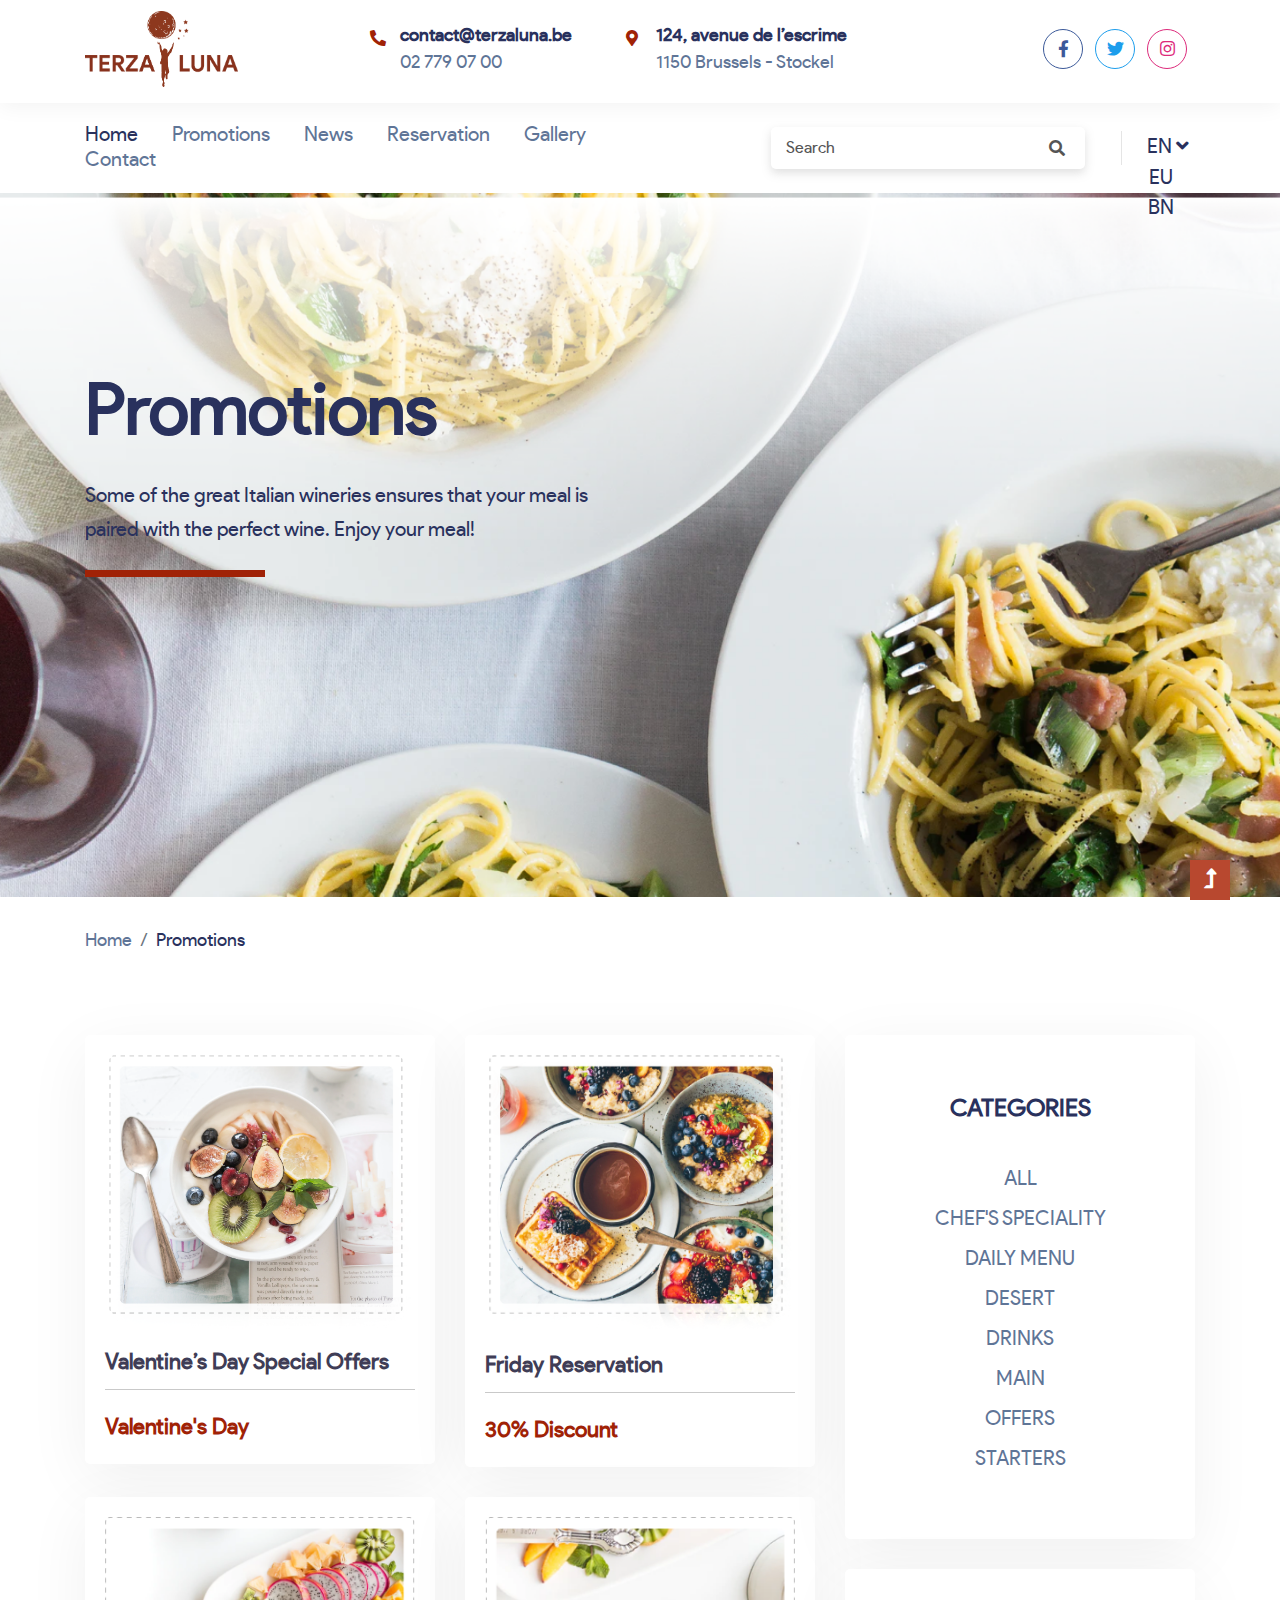
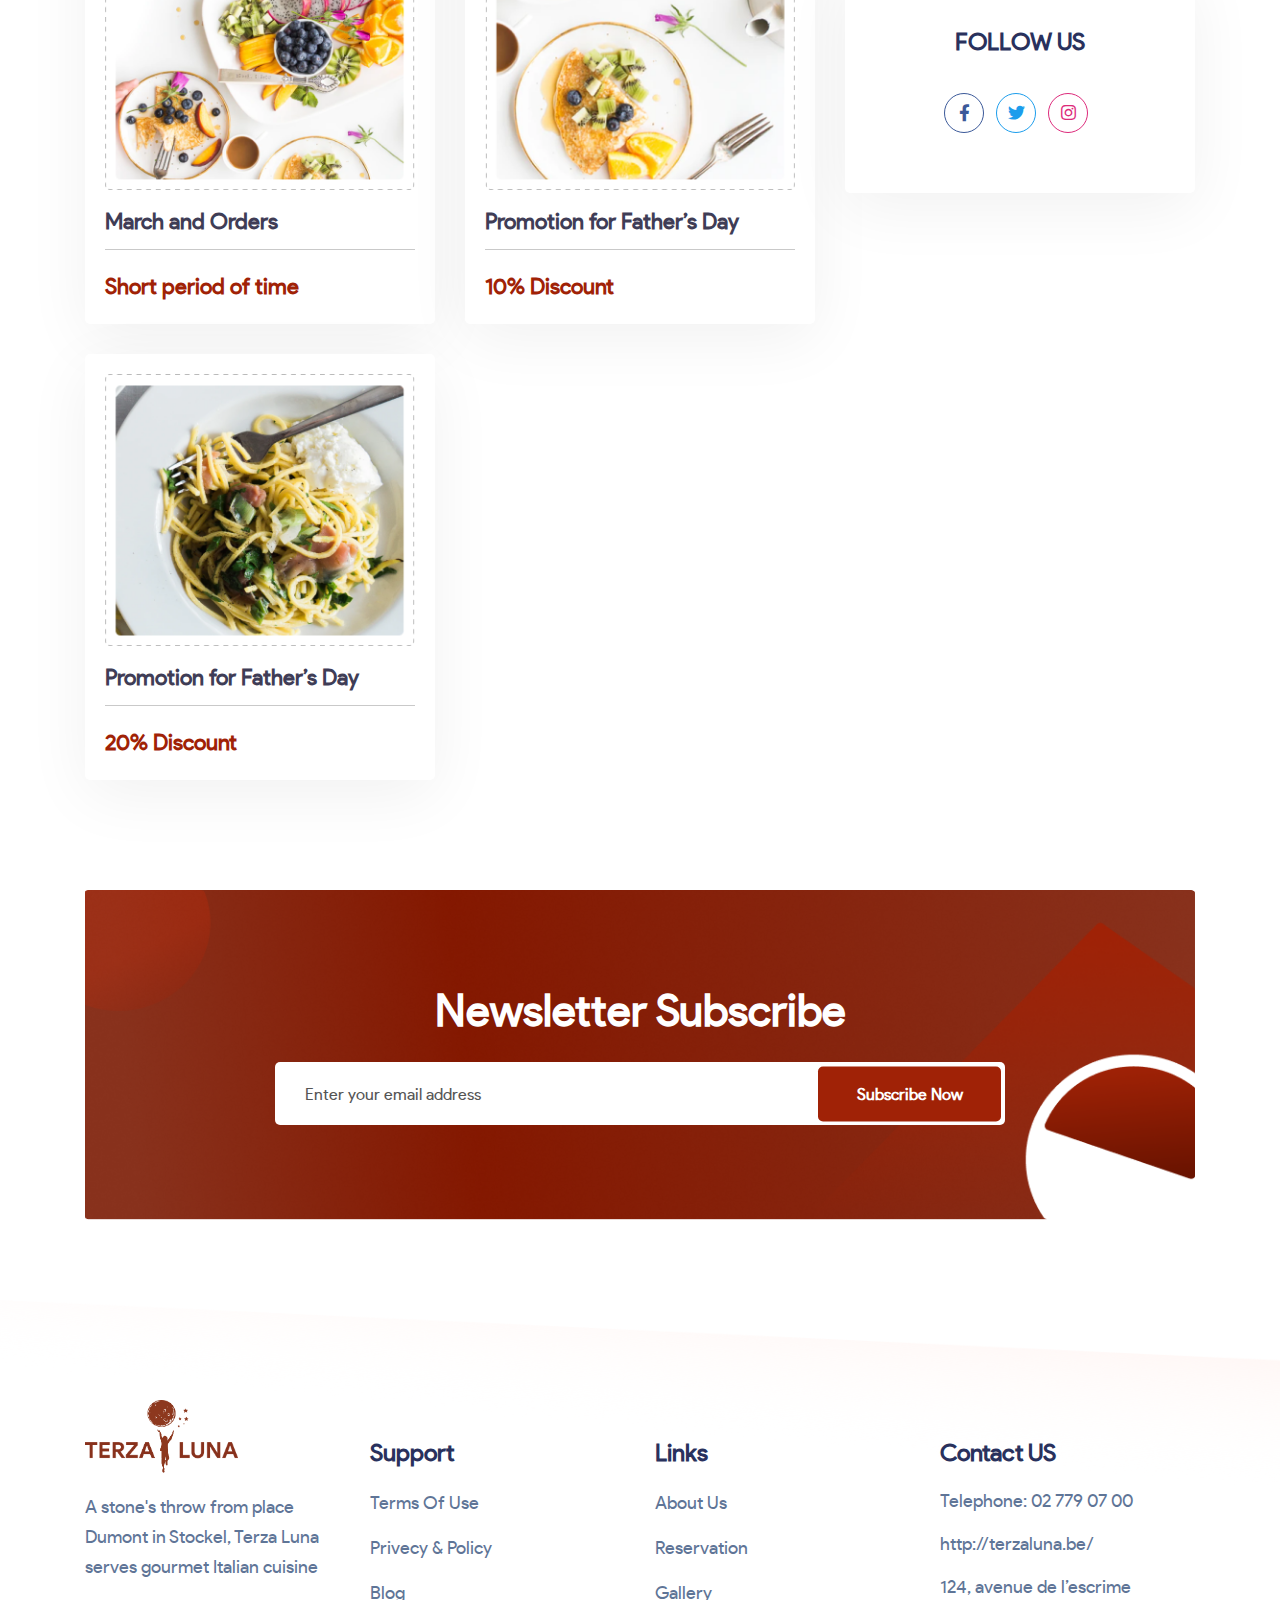
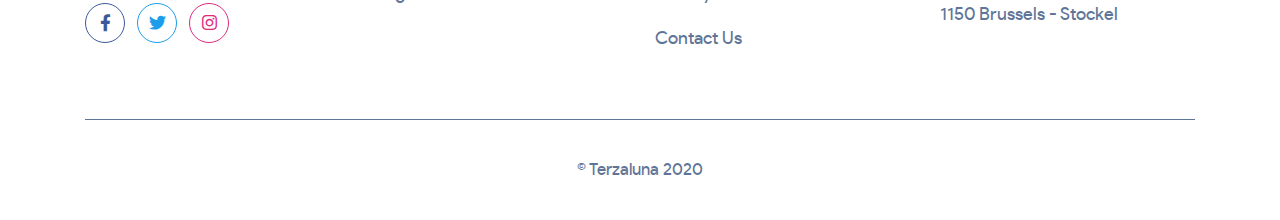
<file: promotion.html>
<!doctype html>
<html lang="en">
<head>
    <!-- Required meta tags -->
    <meta charset="utf-8">
    <meta name="viewport" content="width=device-width, initial-scale=1, shrink-to-fit=no">

    <!-- Place favicon.ico in the root directory -->
    <link rel="shortcut icon" type="image/x-icon" href="assets/img/favicon.png">

    <!-- All CSS -->
    <link rel="stylesheet" href="assets/css/animate.css">
    <link rel="stylesheet" href="assets/css/fontawesome.min.css">
    <link rel="stylesheet" href="assets/css/bootstrap.min.css">
    <link rel="stylesheet" href="assets/css/product-sans-stylesheet.css">
    <link rel="stylesheet" href="assets/css/owl.carousel.min.css">
    <link rel="stylesheet" href="assets/css/animate.min.css">
    <link rel="stylesheet" href="assets/css/magnific-popup.css">
    <link rel="stylesheet" href="assets/css/mobileMenu.css">
    <link rel="stylesheet" href="assets/css/meanmenu.css">
    <link rel="stylesheet" href="assets/css/spacing.css">
    <link rel="stylesheet" href="assets/css/main.css">

    <title>   terza luna</title>
</head>

<body>

    <!-- Header Start Here -->
    <header>
        <div class="top-header d-none d-xl-block d-lg-block">
            <div class="container">
                <div class="row align-items-center">
                    <div class="col-xl-3 col-lg-3">
                        <div class="logo wow bounceInUp">
                            <a href="#">
                                <img src="assets/img/logo 1.png" alt="">
                            </a>
                        </div>
                    </div>
                    <div class="col-xl-6 col-lg-6">
                        <div class="top-info">
                            <i class="fas fa-phone-alt"></i>
                            <h4>contact@terzaluna.be</h4>
                            <p>02 779 07 00</p>
                        </div>
                        <div class="top-info">
                            <i class="fas fa-map-marker-alt"></i>
                            <h4>124, avenue de l’escrime</h4>
                            <p>1150 Brussels - Stockel</p>
                        </div>
                    </div>
                    <div class="col-xl-3 col-lg-3">
                        <div class="top-social text-right">
                            <a class="facebook" href="#">
                                <i class="fab fa-facebook-f"></i>
                            </a>
                            <a class="twitter" href="#">
                                <i class="fab fa-twitter"></i>
                            </a>
                            <a class="instagram" href="#">
                                <i class="fab fa-instagram"></i>
                            </a>
                        </div>
                    </div>
                </div>
            </div>
        </div>
        <div class="header-menu pt-20 pb-20 d-none d-xl-block d-lg-block">
            <div class="container">
                <div class="row align-items-center">
                    <div class="col-xl-7 col-lg-7">
                        <div class="menu">
                            <nav id="mobile-menu">
                                <ul>
                                    <li><a class="active" href="index.html">Home</a></li>
                                    <li><a href="promotion.html">Promotions</a></li>
                                    <li><a href="our-blog.html">News</a></li>
                                    <li><a href="reservation.html">Reservation</a></li>
                                    <li><a href="gallery.html">Gallery</a></li>
                                    <li><a href="contact-us.html">Contact</a></li>
                                </ul>
                            </nav>
                        </div>
                    </div>
                    <div class="col-xl-5 col-lg-5 text-xl-right">
                         <div class="header-menu-search">
                             <input type="text" placeholder="Search">
                             <i class="fas fa-search"></i>
                         </div>
                         <div class="header-menu-button">
                            <button type="button" id="hideshow">EN  <i class="fas fa-angle-down"></i></button>
                            <div class="toogle-slid">
                                <a href="#">EU</a>
                                <a href="#">BN</a>
                            </div>
                         </div>
                    </div>
                </div>
            </div>
        </div>
        <div class="mobile-menu-area header-menu pt-20 pb-20 d-block d-xl-none d-lg-none">
            <div class="container">
                <div class="row">
                    <div class="col-md-3 col-sm-5 col-3">
                        <div class="logo">
                            <a href="#">
                                <img src="assets/img/logo 1.png" alt="logo">
                            </a>
                        </div>
                    </div>
                    <div class="col-md-9 col-sm-3 col-3">
                        <div class="mobile-menu-area"></div>
                    </div>
                </div>
            </div>
        </div>
    </header>
    <!-- Header End Here -->

    <!-- Hero Promotion Start Here -->
    <div class="hero-promotion" style="background-image: url('assets/img/promotions-bg.png');">
        <div class="container">
            <div class="row">
                <div class="col-xl-6 col-lg-6 col-md-7">
                    <div class="hero-promotio-title">
                        <h2>Promotions</h2>
                        <p>Some of the great Italian wineries ensures that your meal is paired with the perfect wine. Enjoy your meal!</p>
                    </div>
                </div>
            </div>
        </div>
    </div>
    <!-- Hero Promotion End Here -->

    <!-- Breadcrumb Start Here -->
    <div class="breadcrumb-area">
        <div class="container">
            <div class="row">
                <div class="col-xl-12">
                    <nav class="breadcrumb">
                        <nav aria-label="breadcrumb">
                            <ol class="breadcrumb">
                                <li class="breadcrumb-item"><a href="index.html">Home</a></li>
                                <li class="breadcrumb-item active" aria-current="page">Promotions</li>
                            </ol>
                        </nav>
                    </nav>
                </div>
            </div>
        </div>
    </div>
    <!-- Breadcrumb End Here -->

    <!-- Promotion Area Start Here -->
    <div class="promotion-area pt-50">
        <div class="container">
            <div class="row">
                <div class="col-xl-8 col-lg-8 col-md-6 col-sm-12">
                    <div class="promotion-post">
                        <div class="row">
                            <div class="col-xl-6 col-lg-6">
                                <div class="single-promotion-post">
                                    <img src="assets/img/promotion/promotion-1.png" alt="Food-Image">
                                    <h4>Valentine’s Day Special Offers</h4>
                                    <p>Valentine's Day</p>
                                </div>
                            </div>
                            <div class="col-xl-6 col-lg-6">
                                <div class="single-promotion-post">
                                    <img src="assets/img/promotion/promotion-2.png" alt="Food-Image">
                                    <h4>Friday Reservation</h4>
                                    <p>30% Discount</p>
                                </div>
                            </div>
                            <div class="col-xl-6 col-lg-6">
                                <div class="single-promotion-post">
                                    <img src="assets/img/promotion/promotion-3.png" alt="Food-Image">
                                    <h4>March and Orders</h4>
                                    <p>Short period of time</p>
                                </div>
                            </div>
                            <div class="col-xl-6 col-lg-6">
                                <div class="single-promotion-post">
                                    <img src="assets/img/promotion/promotion-4.png" alt="Food-Image">
                                    <h4>Promotion for Father’s Day</h4>
                                    <p>10% Discount</p>
                                </div>
                            </div>
                            <div class="col-xl-6 col-lg-6">
                                <div class="single-promotion-post">
                                    <img src="assets/img/promotion/promotion-5.png" alt="Food-Image">
                                    <h4>Promotion for Father’s Day</h4>
                                    <p>20% Discount</p>
                                </div>
                            </div>
                        </div>
                    </div>
                </div>
                <div class="col-xl-4 col-lg-4 col-md-6 col-sm-12">
                    <div class="row">
                        <div class="col-xl-12">
                            <div class="promotion-categories text-center">
                                <h4>Categories</h4>
                                <ul>
                                    <li><a href="#">All</a></li>
                                    <li><a href="#">CHEF'S SPECIALITY</a></li>
                                    <li><a href="#">DAILY MENU</a></li>
                                    <li><a href="#">DESERT</a></li>
                                    <li><a href="#">DRINKS</a></li>
                                    <li><a href="#">MAIN</a></li>
                                    <li><a href="#">OFFERS</a></li>
                                    <li><a href="#">STARTERS</a></li>
                                </ul>
                            </div>
                        </div>
                        <div class="col-xl-12">
                            <div class="promotion-categories text-center">
                                <h4>FOLLOW US</h4>
                                <div class="top-social">
                                    <a class="facebook" href="#">
                                        <i class="fab fa-facebook-f"></i>
                                    </a>
                                    <a class="twitter" href="#">
                                        <i class="fab fa-twitter"></i>
                                    </a>
                                    <a class="instagram" href="#">
                                        <i class="fab fa-instagram"></i>
                                    </a>
                                </div>
                            </div>
                        </div>
                    </div>
                </div>
            </div>
        </div>
    </div>
    <!-- Promotion Area End Here -->

    

    <!--  Subscribe Start  Here -->
    <div class="subscribe-area pt-80 pb-80">
        <div class="container">
            <div class="row">
                <div class="col-xl-12">
                    <div class="subscribe text-center">
                        <h3>Newsletter Subscribe</h3>
                        <form class="subscribe-form" >
                            <div class="row justify-content-center">
                                <div class="col-xl-8 col-lg-8 col-md-9">
                                    <div class="subscribe-input">
                                        <input type="text" placeholder="Enter your email address">
                                        <button>Subscribe Now</button>
                                    </div>
                                </div>
                            </div>
                        </form>
                    </div>
                </div>
            </div>
        </div>
    </div>
    <!--  Subscribe End Here -->

    <!--  Footer Start Here -->
    <div class="footer-area" style="background-image: url('assets/img/footer-bg.png');">
        <div class="container">
            <div class="row mb-50">
                <div class="col-xl-3 col-lg-3 col-md-6 col-sm-6">
                    <div class="footer-logo">
                        <img src="assets/img/logo 2.png" alt="Logo"> 
                        <p>A stone's throw from place Dumont in Stockel, Terza Luna serves gourmet Italian cuisine </p>    
                        <div class="top-social">
                            <a class="facebook" href="#">
                                <i class="fab fa-facebook-f"></i>
                            </a>
                            <a class="twitter" href="#">
                                <i class="fab fa-twitter"></i>
                            </a>
                            <a class="instagram" href="#">
                                <i class="fab fa-instagram"></i>
                            </a>
                        </div>
                    </div>
                </div>
                <div class="col-xl-3 col-lg-3 col-md-6 col-sm-6">
                    <div class="footer-support ">
                        <h3 class="title">Support</h3>
                        <ul>
                            <li><a href="#">Terms of use</a></li>
                            <li><a href="#">Privecy & Policy</a></li>
                            <li><a href="#">Blog</a></li>
                        </ul>
                    </div>
                </div>
                <div class="col-xl-3 col-lg-3 col-md-6 col-sm-6">
                    <div class="footer-support">
                        <h3 class="title">Links</h3>
                        <ul>
                            <li><a href="#">About Us</a></li>
                            <li><a href="#">Reservation</a></li>
                            <li><a href="#">Gallery</a></li>
                            <li><a href="#">Contact Us</a></li>
                        </ul>
                    </div>
                </div>
                <div class="col-xl-3 col-lg-3 col-md-6 col-sm-6">
                    <div class="footer-contact footer-support">
                        <h3 class="title">Contact US</h3>
                        <p>Telephone: 02 779 07 00</p>
                        <p><a href="#">http://terzaluna.be/</a></p>
                        <p>124, avenue de l’escrime <br/>
                            1150 Brussels - Stockel</p>
                    </div>
                </div>
            </div>
            <div class="row">
                <div class="col-xl-12">
                    <div class="copyright text-center">
                        <p>&copy; Terzaluna 2020</p>
                    </div>
                </div>
            </div>
        </div>
    </div>
    <!--  Footer End Here -->

    <!-- Scroll TopButton -->
    <a href="#" class="scroll-top-button"><i class="fas fa-level-up-alt"></i></a>
    

    <!-- Optional JavaScript -->
    <!-- jQuery first, then Popper.js, then Bootstrap JS -->
    <script src="assets/js/jquery-3.4.1.min.js"></script>
    <script src="assets/js/popper.min.js"></script>
    <script src="assets/js/bootstrap.min.js"></script>
    <script src="assets/js/jquery.meanmenu.min.js"></script>
    <script src="assets/js/mobileMenu.min.js"></script>
    <script src="assets/js/owl.carousel.min.js"></script>
    <script src="assets/js/waypoints.min.js"></script>
    <script src="assets/js/wow.min.js"></script>
    <script src="assets/js/jquery.magnific-popup.min.js"></script>
    <script src="assets/js/isotope.pkgd.min.js"></script>
    <script src="assets/js/script.js"></script>
</body>
</html>
</file>
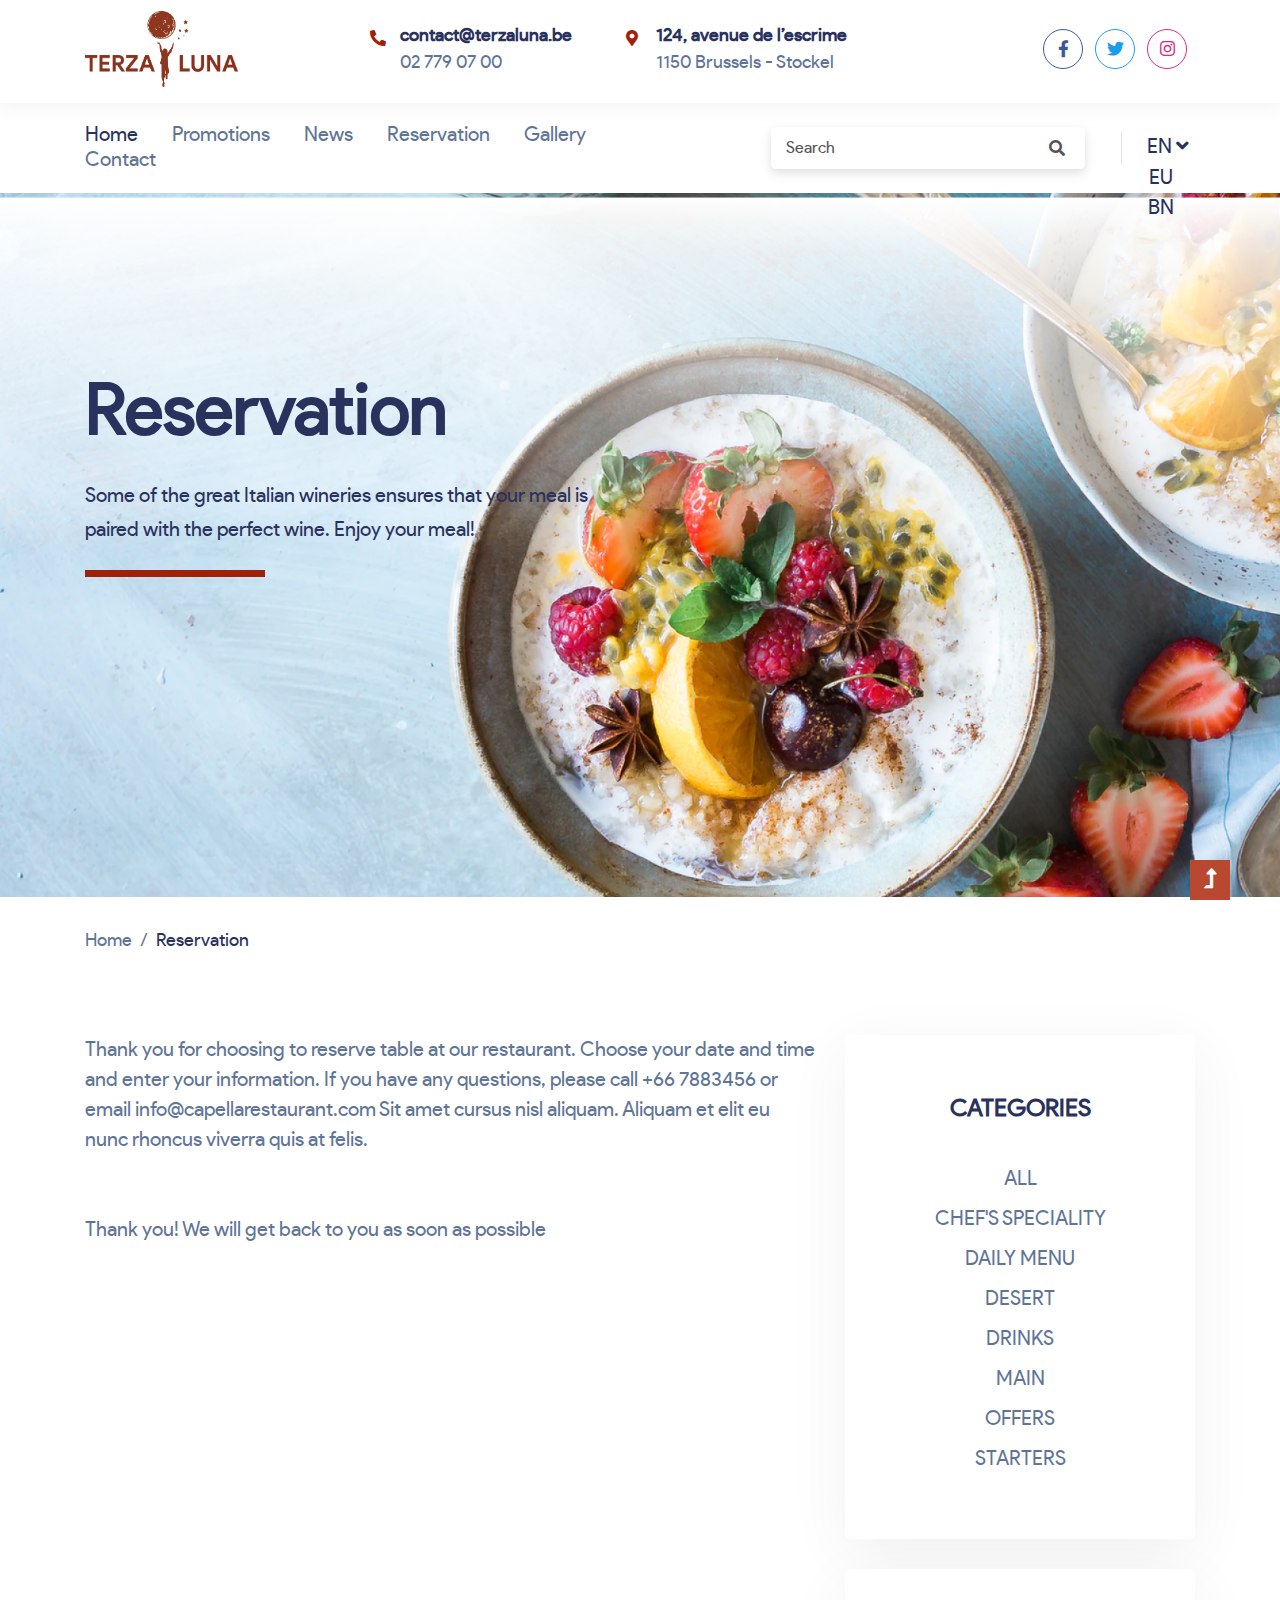
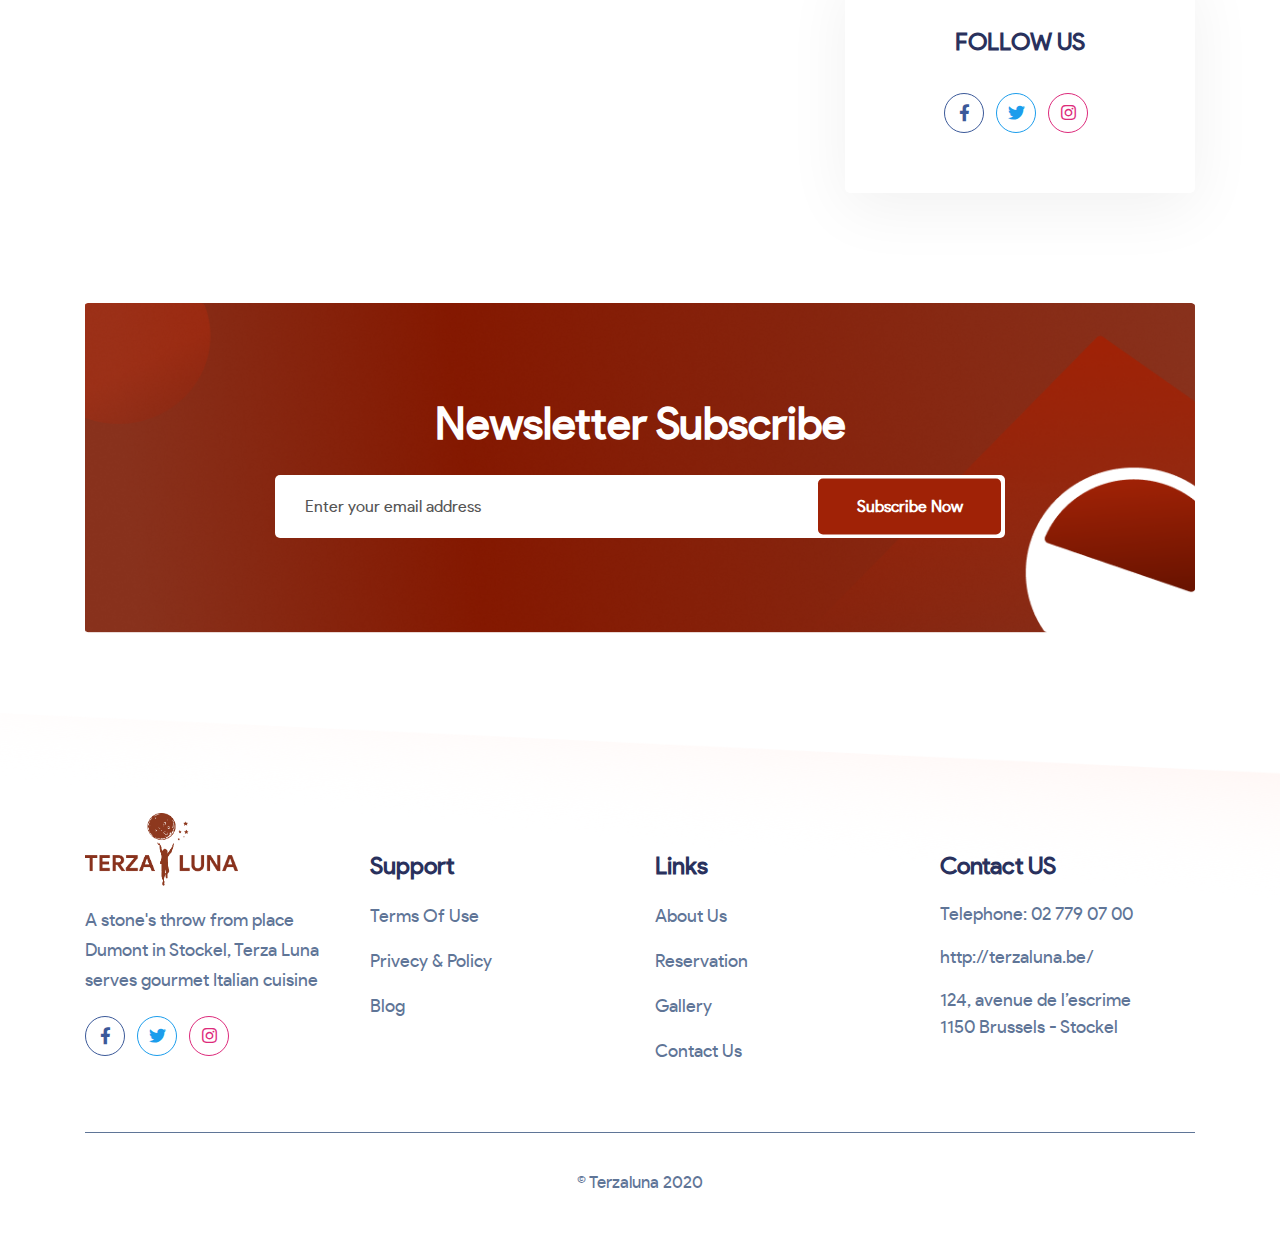
<file: reservation.html>
<!doctype html>
<html lang="en">
<head>
    <!-- Required meta tags -->
    <meta charset="utf-8">
    <meta name="viewport" content="width=device-width, initial-scale=1, shrink-to-fit=no">

    <!-- Place favicon.ico in the root directory -->
    <link rel="shortcut icon" type="image/x-icon" href="assets/img/favicon.png">

    <!-- All CSS -->
    <link rel="stylesheet" href="assets/css/animate.css">
    <link rel="stylesheet" href="assets/css/fontawesome.min.css">
    <link rel="stylesheet" href="assets/css/bootstrap.min.css">
    <link rel="stylesheet" href="assets/css/product-sans-stylesheet.css">
    <link rel="stylesheet" href="assets/css/owl.carousel.min.css">
    <link rel="stylesheet" href="assets/css/animate.min.css">
    <link rel="stylesheet" href="assets/css/magnific-popup.css">
    <link rel="stylesheet" href="assets/css/mobileMenu.css">
    <link rel="stylesheet" href="assets/css/meanmenu.css">
    <link rel="stylesheet" href="assets/css/spacing.css">
    <link rel="stylesheet" href="assets/css/main.css">

    <title>   terza luna</title>
</head>

<body>

    <!-- Header Start Here -->
    <header>
        <div class="top-header d-none d-xl-block d-lg-block">
            <div class="container">
                <div class="row align-items-center">
                    <div class="col-xl-3 col-lg-3">
                        <div class="logo wow bounceInUp">
                            <a href="#">
                                <img src="assets/img/logo 1.png" alt="">
                            </a>
                        </div>
                    </div>
                    <div class="col-xl-6 col-lg-6">
                        <div class="top-info">
                            <i class="fas fa-phone-alt"></i>
                            <h4>contact@terzaluna.be</h4>
                            <p>02 779 07 00</p>
                        </div>
                        <div class="top-info">
                            <i class="fas fa-map-marker-alt"></i>
                            <h4>124, avenue de l’escrime</h4>
                            <p>1150 Brussels - Stockel</p>
                        </div>
                    </div>
                    <div class="col-xl-3 col-lg-3">
                        <div class="top-social text-right">
                            <a class="facebook" href="#">
                                <i class="fab fa-facebook-f"></i>
                            </a>
                            <a class="twitter" href="#">
                                <i class="fab fa-twitter"></i>
                            </a>
                            <a class="instagram" href="#">
                                <i class="fab fa-instagram"></i>
                            </a>
                        </div>
                    </div>
                </div>
            </div>
        </div>
        <div class="header-menu pt-20 pb-20 d-none d-xl-block d-lg-block">
            <div class="container">
                <div class="row align-items-center">
                    <div class="col-xl-7 col-lg-7">
                        <div class="menu">
                            <nav id="mobile-menu">
                                <ul>
                                    <li><a class="active" href="index.html">Home</a></li>
                                    <li><a href="promotion.html">Promotions</a></li>
                                    <li><a href="our-blog.html">News</a></li>
                                    <li><a href="reservation.html">Reservation</a></li>
                                    <li><a href="gallery.html">Gallery</a></li>
                                    <li><a href="contact-us.html">Contact</a></li>
                                </ul>
                            </nav>
                        </div>
                    </div>
                    <div class="col-xl-5 col-lg-5 text-xl-right">
                         <div class="header-menu-search">
                             <input type="text" placeholder="Search">
                             <i class="fas fa-search"></i>
                         </div>
                         <div class="header-menu-button">
                            <button type="button" id="hideshow">EN  <i class="fas fa-angle-down"></i></button>
                            <div class="toogle-slid">
                                <a href="#">EU</a>
                                <a href="#">BN</a>
                            </div>
                         </div>
                    </div>
                </div>
            </div>
        </div>
        <div class="mobile-menu-area header-menu pt-20 pb-20 d-block d-xl-none d-lg-none">
            <div class="container">
                <div class="row">
                    <div class="col-md-3 col-sm-5 col-3">
                        <div class="logo">
                            <a href="#">
                                <img src="assets/img/logo 1.png" alt="logo">
                            </a>
                        </div>
                    </div>
                    <div class="col-md-9 col-sm-3 col-3">
                        <div class="mobile-menu-area"></div>
                    </div>
                </div>
            </div>
        </div>
    </header>
    <!-- Header End Here -->

    <!-- Hero Promotion Start Here -->
    <div class="hero-promotion" style="background-image: url('assets/img/reservation-bg.png');">
        <div class="container">
            <div class="row">
                <div class="col-xl-6 col-lg-6 col-md-7">
                    <div class="hero-promotio-title">
                        <h2>Reservation</h2>
                        <p>Some of the great Italian wineries ensures that your meal is paired with the perfect wine. Enjoy your meal!</p>
                    </div>
                </div>
            </div>
        </div>
    </div>
    <!-- Hero Promotion End Here -->

    <!-- Breadcrumb Start Here -->
    <div class="breadcrumb-area">
        <div class="container">
            <div class="row">
                <div class="col-xl-12">
                    <nav class="breadcrumb">
                        <nav aria-label="breadcrumb">
                            <ol class="breadcrumb">
                                <li class="breadcrumb-item"><a href="index.html">Home</a></li>
                                <li class="breadcrumb-item active" aria-current="page">Reservation</li>
                            </ol>
                        </nav>
                    </nav>
                </div>
            </div>
        </div>
    </div>
    <!-- Breadcrumb End Here -->

    <!-- Promotion Area Start Here -->
    <div class="promotion-area pt-50">
        <div class="container">
            <div class="row">
                <div class="col-xl-8 col-lg-8 col-md-6 col-sm-12">
                    <div class="reservation-main-area">
                        <p>Thank you for choosing to reserve table at our restaurant. Choose your date and time and enter your information. If you have any questions, please call +66 7883456 or email info@capellarestaurant.com Sit amet cursus nisl aliquam. Aliquam et elit eu nunc rhoncus viverra quis at felis.
                            <br/>
                            <br/>
                            <br/>
                            Thank you! We will get back to you as soon as possible</p>
                    </div>
                </div>
                <div class="col-xl-4 col-lg-4 col-md-6 col-sm-12">
                    <div class="row">
                        <div class="col-xl-12">
                            <div class="promotion-categories text-center">
                                <h4>Categories</h4>
                                <ul>
                                    <li><a href="#">All</a></li>
                                    <li><a href="#">CHEF'S SPECIALITY</a></li>
                                    <li><a href="#">DAILY MENU</a></li>
                                    <li><a href="#">DESERT</a></li>
                                    <li><a href="#">DRINKS</a></li>
                                    <li><a href="#">MAIN</a></li>
                                    <li><a href="#">OFFERS</a></li>
                                    <li><a href="#">STARTERS</a></li>
                                </ul>
                            </div>
                        </div>
                        <div class="col-xl-12">
                            <div class="promotion-categories text-center">
                                <h4>FOLLOW US</h4>
                                <div class="top-social">
                                    <a class="facebook" href="#">
                                        <i class="fab fa-facebook-f"></i>
                                    </a>
                                    <a class="twitter" href="#">
                                        <i class="fab fa-twitter"></i>
                                    </a>
                                    <a class="instagram" href="#">
                                        <i class="fab fa-instagram"></i>
                                    </a>
                                </div>
                            </div>
                        </div>
                    </div>
                </div>
            </div>
        </div>
    </div>
    <!-- Promotion Area End Here -->

    

    <!--  Subscribe Start  Here -->
    <div class="subscribe-area pt-80 pb-80">
        <div class="container">
            <div class="row">
                <div class="col-xl-12">
                    <div class="subscribe text-center">
                        <h3>Newsletter Subscribe</h3>
                        <form class="subscribe-form" >
                            <div class="row justify-content-center">
                                <div class="col-xl-8 col-lg-8 col-md-9">
                                    <div class="subscribe-input">
                                        <input type="text" placeholder="Enter your email address">
                                        <button>Subscribe Now</button>
                                    </div>
                                </div>
                            </div>
                        </form>
                    </div>
                </div>
            </div>
        </div>
    </div>
    <!--  Subscribe End Here -->

    <!--  Footer Start Here -->
    <div class="footer-area" style="background-image: url('assets/img/footer-bg.png');">
        <div class="container">
            <div class="row mb-50">
                <div class="col-xl-3 col-lg-3 col-md-6 col-sm-6">
                    <div class="footer-logo">
                        <img src="assets/img/logo 2.png" alt="Logo"> 
                        <p>A stone's throw from place Dumont in Stockel, Terza Luna serves gourmet Italian cuisine </p>    
                        <div class="top-social">
                            <a class="facebook" href="#">
                                <i class="fab fa-facebook-f"></i>
                            </a>
                            <a class="twitter" href="#">
                                <i class="fab fa-twitter"></i>
                            </a>
                            <a class="instagram" href="#">
                                <i class="fab fa-instagram"></i>
                            </a>
                        </div>
                    </div>
                </div>
                <div class="col-xl-3 col-lg-3 col-md-6 col-sm-6">
                    <div class="footer-support ">
                        <h3 class="title">Support</h3>
                        <ul>
                            <li><a href="#">Terms of use</a></li>
                            <li><a href="#">Privecy & Policy</a></li>
                            <li><a href="#">Blog</a></li>
                        </ul>
                    </div>
                </div>
                <div class="col-xl-3 col-lg-3 col-md-6 col-sm-6">
                    <div class="footer-support">
                        <h3 class="title">Links</h3>
                        <ul>
                            <li><a href="#">About Us</a></li>
                            <li><a href="#">Reservation</a></li>
                            <li><a href="#">Gallery</a></li>
                            <li><a href="#">Contact Us</a></li>
                        </ul>
                    </div>
                </div>
                <div class="col-xl-3 col-lg-3 col-md-6 col-sm-6">
                    <div class="footer-contact footer-support">
                        <h3 class="title">Contact US</h3>
                        <p>Telephone: 02 779 07 00</p>
                        <p><a href="#">http://terzaluna.be/</a></p>
                        <p>124, avenue de l’escrime <br/>
                            1150 Brussels - Stockel</p>
                    </div>
                </div>
            </div>
            <div class="row">
                <div class="col-xl-12">
                    <div class="copyright text-center">
                        <p>&copy; Terzaluna 2020</p>
                    </div>
                </div>
            </div>
        </div>
    </div>
    <!--  Footer End Here -->

    <!-- Scroll TopButton -->
    <a href="#" class="scroll-top-button"><i class="fas fa-level-up-alt"></i></a>
    

    <!-- Optional JavaScript -->
    <!-- jQuery first, then Popper.js, then Bootstrap JS -->
    <script src="assets/js/jquery-3.4.1.min.js"></script>
    <script src="assets/js/popper.min.js"></script>
    <script src="assets/js/bootstrap.min.js"></script>
    <script src="assets/js/jquery.meanmenu.min.js"></script>
    <script src="assets/js/mobileMenu.min.js"></script>
    <script src="assets/js/owl.carousel.min.js"></script>
    <script src="assets/js/waypoints.min.js"></script>
    <script src="assets/js/wow.min.js"></script>
    <script src="assets/js/jquery.magnific-popup.min.js"></script>
    <script src="assets/js/isotope.pkgd.min.js"></script>
    <script src="assets/js/script.js"></script>
</body>
</html>
</file>
<file: assets/css/product-sans-stylesheet.css>
/*! Generated by Font Squirrel (https://www.fontsquirrel.com) on January 2, 2021 */



@font-face {
    font-family: 'product_sans';
    src: url('../fonts/product_sans_bold-webfont.woff2') format('woff2'),
         url('../fonts/product_sans_bold-webfont.woff') format('woff');
    font-weight: normal;
    font-style: normal;

}




@font-face {
    font-family: 'product_sans';
    src: url('../fonts/product_sans_regular-webfont.woff2') format('woff2'),
         url('../fonts/product_sans_regular-webfont.woff') format('woff');
    font-weight: normal;
    font-style: normal;

}
</file>
<file: assets/css/mobileMenu.css>
/*------------------------------------------------------------------------------
  Template Name: Starter Project Template.
-------------------------------------------------------------------------------*/
/* Default Css */
@import url("https://fonts.googleapis.com/css2?family=Roboto:wght@300;400;500;700;900&display=swap");
@import url("https://fonts.googleapis.com/css2?family=Poppins:wght@300;400;500;600;700;800;900&display=swap");
body {
  color: #555555;
  font-size: 16px;
  font-family: "Roboto", sans-serif;
  font-weight: 400;
}

img {
  max-width: 100%;
  -webkit-transition: all 0.3s linear 0s;
  -moz-transition: all 0.3s linear 0s;
  -ms-transition: all 0.3s linear 0s;
  -o-transition: all 0.3s linear 0s;
  transition: all 0.3s linear 0s;
}

/* Shadow and Outline */
a {
  text-decoration: none;
  -webkit-transition: all 0.3s linear 0s;
  -moz-transition: all 0.3s linear 0s;
  -ms-transition: all 0.3s linear 0s;
  -o-transition: all 0.3s linear 0s;
  transition: all 0.3s linear 0s;
}
a:active, a:hover {
  text-decoration: none;
}

button,
.btn {
  -webkit-transition: all 0.3s linear 0s;
  -moz-transition: all 0.3s linear 0s;
  -ms-transition: all 0.3s linear 0s;
  -o-transition: all 0.3s linear 0s;
  transition: all 0.3s linear 0s;
}
button:active, button:hover, button:focus,
.btn:active,
.btn:hover,
.btn:focus {
  outline: 0;
}

button:focus,
input:focus,
input:focus,
textarea,
textarea:focus,
.btn:focus {
  outline: 0;
  box-shadow: none;
}

.form-control:focus {
  color: #233D63;
  background-color: transparent;
  outline: 0;
  box-shadow: none;
}

.btn:hover,
.btn:focus {
  outline: 0;
  box-shadow: none;
  color: #fff;
}

/* Heading */
h1,
h2,
h3,
h4,
h5,
h6 {
  font-family: "Poppins", sans-serif;
  color: #233D63;
  font-weight: 700;
  margin-bottom: 20px;
}

h1 a,
h2 a,
h3 a,
h4 a,
h5 a,
h6 a {
  color: inherit;
}

h1 {
  font-size: 48px;
  line-height: 1.3;
}

h2 {
  font-size: 36px;
  line-height: 1.3;
}

h3 {
  font-size: 28px;
  line-height: 1.3;
}

h4 {
  font-size: 24px;
  line-height: 1.2;
}

h5 {
  font-size: 20px;
  line-height: 1.2;
}

h6 {
  font-size: 16px;
  line-height: 1.2;
}

hr {
  margin: 20px 0;
  border-color: #352323;
}

ol {
  list-style: decimal;
}

ol ol ol {
  list-style: lower-roman;
}

ol ol {
  list-style: lower-alpha;
}

p {
  color: #51709C;
}
p:last-child {
  margin-bottom: 0;
}

/* Form */
label {
  color: #ddd;
  cursor: pointer;
  font-size: 16px;
  font-weight: 400;
}

*::-moz-selection {
  background: #EE3364;
  color: #fff;
  text-shadow: none;
}

::-moz-selection {
  background: #EE3364;
  color: #fff;
  text-shadow: none;
}

::selection {
  background: #EE3364;
  color: #fff;
  text-shadow: none;
}

/* Placeholder */
*::-moz-placeholder {
  color: #555555;
  font-size: 16px;
  opacity: 1;
}

*::placeholder {
  color: #555555;
  font-size: 16px;
  opacity: 1;
}

/* Button */
.btn-theme {
  color: #fff;
  border-color: #EE3364;
  background: #EE3364;
}
.btn-theme:hover {
  background: #EE3364;
  color: #fff;
  border-color: #EE3364;
}

.btn-rounded {
  border-radius: 100% !important;
}

.btn-square {
  border-radius: 0 !important;
}

/* Bg Color */
.bg-gray {
  background: #ddd;
}

.bg-white {
  background: #fff;
}

.bg-black {
  background: #000;
}

.bg-theme {
  background: #EE3364;
}

.bg-dark {
  background-color: #101a23 !important;
}

.bg-off-white {
  background-color: #f7f7f7;
}

.bg-off-white-2 {
  background-color: #f1f8ff;
}

.bg-blue {
  background-color: #4c87ff !important;
}

.bg-yellow {
  background-color: #fea116 !important;
}

.bg-pink {
  background-color: #fc4557 !important;
}

.bg-egg-blue {
  background-color: #1cb5a3 !important;
}

.bg-purple {
  background-color: #5851a7 !important;
}

/* Text Color */
.gray-color {
  background: #ddd;
}

.white-color {
  color: #fff;
}

.black-color {
  color: #000;
}

.theme-color {
  color: #EE3364;
}

/* Others Common Css Here :) */
#scrollUp {
  position: fixed;
  bottom: 30px;
  right: 30px;
  background: #EE3364;
  height: 40px;
  width: 40px;
  text-align: center;
  line-height: 38px;
  color: #fff;
  font-size: 16px;
  border: 0;
  border-radius: 4px;
  font-weight: 700;
  opacity: 0.6;
}
#scrollUp:hover {
  opacity: 1;
}

#scrollUp:hover {
  background: #EE3364;
}

.table-row {
  display: table;
  width: 100%;
  height: 100%;
}

.table-cell {
  display: table-cell;
  vertical-align: middle;
  width: 100%;
}

.f-left {
  float: left;
}

.f-right {
  float: right;
}

.fix {
  overflow: hidden;
}

.separator {
  border-top: 1px solid #f2f2f2;
}

/* Overlay */
[data-overlay] {
  position: relative;
  background-size: cover;
  background-repeat: no-repeat;
  background-position: center center;
}
[data-overlay]::before {
  position: absolute;
  left: 0;
  top: 0;
  right: 0;
  bottom: 0;
  content: "";
}

[data-overlay=light]::before {
  background-color: #fff;
}

[data-overlay=dark]::before {
  background-color: #000;
}

[data-overlay=theme]::before {
  background-color: #EE3364;
}

[data-opacity="1"]::before {
  opacity: 0.1;
}

[data-opacity="2"]::before {
  opacity: 0.2;
}

[data-opacity="3"]::before {
  opacity: 0.3;
}

[data-opacity="4"]::before {
  opacity: 0.4;
}

[data-opacity="5"]::before {
  opacity: 0.5;
}

[data-opacity="6"]::before {
  opacity: 0.6;
}

[data-opacity="7"]::before {
  opacity: 0.7;
}

[data-opacity="8"]::before {
  opacity: 0.8;
}

[data-opacity="9"]::before {
  opacity: 0.9;
}

.header-area {
  padding: 35px 0;
  -webkit-transition: all 0.4s linear 0s;
  -moz-transition: all 0.4s linear 0s;
  -ms-transition: all 0.4s linear 0s;
  -o-transition: all 0.4s linear 0s;
  transition: all 0.4s linear 0s;
}
.header-area .logo img {
  width: 209px;
  height: 59px;
}
.header-area .menu ul {
  list-style: none;
  margin: 0;
  padding: 0;
}
.header-area .menu ul li {
  display: inline-block;
}
.header-area .menu ul li:hover > a {
  color: #EE3364;
  border-color: #EE3364;
}
.header-area .menu ul li a {
  display: block;
  font-size: 16px;
  line-height: 18.75px;
  font-weight: 400;
  color: #444444;
  margin-left: 40px;
  text-transform: capitalize;
  border-bottom: 1px solid transparent;
  padding-bottom: 5px;
}
.header-area .menu ul li .active {
  color: #EE3364;
  border-color: #EE3364;
}
.header-area .header-serch a {
  width: 50px;
  height: 50px;
  background-color: #EE3364;
  text-align: center;
  line-height: 50px;
  color: #ffffff;
  font-size: 20px;
  font-weight: 400;
  display: inline-block;
  border-radius: 50%;
  border: 1px solid #EE3364;
  -webkit-transition: all 0.3s linear 0s;
  -moz-transition: all 0.3s linear 0s;
  -ms-transition: all 0.3s linear 0s;
  -o-transition: all 0.3s linear 0s;
  transition: all 0.3s linear 0s;
}
.header-area .header-serch a:hover {
  border-color: #EE3364;
  background-color: transparent;
  color: #EE3364;
}
.header-area .header-serch a i {
  transform: rotateY(180deg);
}

.sticky-header {
  position: fixed;
  left: 0;
  right: 0;
  background-color: #ffffff;
  padding: 10px;
  box-shadow: 0 0 5px 1px black;
  z-index: 99999;
}

@media (min-width: 768px) and (max-width: 991.98px) {
  .header-area .lgo img {
    width: 160px;
    height: 52px;
  }
  .header-area .menu ul li a {
    margin-left: 30px;
  }
}
@media (max-width: 575.98px) {
  .mean-container a.meanmenu-reveal {
    margin-top: -42px;
    border: none;
    -webkit-transition: all 0.4s linear 0s;
    -moz-transition: all 0.4s linear 0s;
    -ms-transition: all 0.4s linear 0s;
    -o-transition: all 0.4s linear 0s;
    transition: all 0.4s linear 0s;
  }

  .mean-container .mean-nav {
    background: #EE3364;
    margin-top: 10px;
  }
}
@media (min-width: 576px) and (max-width: 767.98px) {
  .mean-container a.meanmenu-reveal {
    margin-top: -42px;
    border: none;
    -webkit-transition: all 0.4s linear 0s;
    -moz-transition: all 0.4s linear 0s;
    -ms-transition: all 0.4s linear 0s;
    -o-transition: all 0.4s linear 0s;
    transition: all 0.4s linear 0s;
  }

  .mean-container .mean-nav {
    background: #EE3364;
    margin-top: 10px;
  }
}
.main-area .main-content h2 {
  font-size: 72px;
  line-height: 86px;
  font-weight: 700;
  padding: 0;
  margin-bottom: 10px;
}
.main-area .main-content p {
  font-size: 16px;
  font-weight: 400;
  line-height: 30px;
  padding: 0;
  margin-bottom: 45px;
}
.main-area .main-image {
  position: relative;
  max-width: 100%;
}

.main-position-img-1 {
  position: absolute;
  width: 300px;
  height: 300px;
  bottom: 15px;
  right: 0;
  animation: main 5s linear infinite;
}
@keyframes main {
  0% {
    bottom: 15px;
    right: 0;
  }
  25% {
    bottom: 15px;
    right: 250px;
  }
  50% {
    bottom: 300px;
    right: 250px;
  }
  75% {
    bottom: 300px;
    right: 0;
    z-index: -1;
  }
  100% {
    bottom: 15px;
    right: 0;
  }
}

.button a {
  font-size: 16px;
  color: #EE3364;
  border: 1px solid #EE3364;
  padding: 18px 26px;
  display: inline-block;
  border-radius: 84px;
  position: relative;
  overflow: hidden;
  -webkit-transition: all 0.4s linear 0s;
  -moz-transition: all 0.4s linear 0s;
  -ms-transition: all 0.4s linear 0s;
  -o-transition: all 0.4s linear 0s;
  transition: all 0.4s linear 0s;
}
.button a::before {
  position: absolute;
  content: "";
  width: 100%;
  height: 0%;
  background-color: #EE3364;
  top: 0;
  left: 0;
  border-radius: 84px;
  -webkit-transition: all 0.4s linear 0s;
  -moz-transition: all 0.4s linear 0s;
  -ms-transition: all 0.4s linear 0s;
  -o-transition: all 0.4s linear 0s;
  transition: all 0.4s linear 0s;
  z-index: -1;
}
.button a:hover:before {
  height: 100%;
}
.button a:hover {
  color: #ffffff;
  border-color: transparent;
}

@media (min-width: 992px) and (max-width: 1199.98px) {
  .main-area .main-content h2 {
    font-size: 62px;
    line-height: 76px;
  }

  @keyframes main {
    0% {
      bottom: 15px;
      right: 0;
    }
    25% {
      bottom: 15px;
      right: 180px;
    }
    50% {
      bottom: 200px;
      right: 180px;
    }
    75% {
      bottom: 200px;
      right: 0;
      z-index: -1;
    }
    100% {
      bottom: 15px;
      right: 0;
    }
  }
}
@media (min-width: 768px) and (max-width: 991.98px) {
  .main-area .main-content {
    margin-bottom: 70px;
    text-align: center;
  }
  .main-area .main-content h2 {
    font-size: 62px;
    line-height: 72px;
  }

  @keyframes main {
    0% {
      bottom: 15px;
      right: 0;
    }
    25% {
      bottom: 15px;
      right: 400px;
    }
    50% {
      bottom: 400px;
      right: 400px;
    }
    75% {
      bottom: 400px;
      right: 0;
      z-index: -1;
    }
    100% {
      bottom: 15px;
      right: 0;
    }
  }
}
@media (max-width: 575.98px) {
  .main-area .main-content {
    margin-bottom: 70px;
    text-align: center;
  }
  .main-area .main-content h2 {
    font-size: 50px;
    line-height: 64px;
  }
}
@media (min-width: 576px) and (max-width: 767.98px) {
  .main-area .main-content {
    margin-bottom: 70px;
    text-align: center;
  }
  .main-area .main-content h2 {
    font-size: 62px;
  }
}

/*# sourceMappingURL=mobileMenu.css.map */
</file>
<file: assets/css/spacing.css>
/* Margin Top */
.mt-5 {
  margin-top: 5px;
}

.mt-10 {
  margin-top: 10px;
}

.mt-15 {
  margin-top: 15px;
}

.mt-20 {
  margin-top: 20px;
}

.mt-25 {
  margin-top: 25px;
}

.mt-30 {
  margin-top: 30px;
}

.mt-35 {
  margin-top: 35px;
}

.mt-40 {
  margin-top: 40px;
}

.mt-45 {
  margin-top: 45px;
}

.mt-50 {
  margin-top: 50px;
}

.mt-55 {
  margin-top: 55px;
}

.mt-60 {
  margin-top: 60px;
}

.mt-65 {
  margin-top: 65px;
}

.mt-70 {
  margin-top: 70px;
}

.mt-75 {
  margin-top: 75px;
}

.mt-80 {
  margin-top: 80px;
}

.mt-85 {
  margin-top: 85px;
}

.mt-90 {
  margin-top: 90px;
}

.mt-95 {
  margin-top: 95px;
}

.mt-100 {
  margin-top: 100px;
}

.mt-105 {
  margin-top: 105px;
}

.mt-110 {
  margin-top: 110px;
}

.mt-115 {
  margin-top: 115px;
}

.mt-120 {
  margin-top: 120px;
}

.mt-125 {
  margin-top: 125px;
}

.mt-130 {
  margin-top: 130px;
}

.mt-135 {
  margin-top: 135px;
}

.mt-140 {
  margin-top: 140px;
}

.mt-145 {
  margin-top: 145px;
}

.mt-150 {
  margin-top: 150px;
}

.mt-155 {
  margin-top: 155px;
}

.mt-160 {
  margin-top: 160px;
}

.mt-165 {
  margin-top: 165px;
}

.mt-170 {
  margin-top: 170px;
}

.mt-175 {
  margin-top: 175px;
}

.mt-180 {
  margin-top: 180px;
}

.mt-185 {
  margin-top: 185px;
}

.mt-190 {
  margin-top: 190px;
}

.mt-195 {
  margin-top: 195px;
}

.mt-200 {
  margin-top: 200px;
}

.mt--10 {
  margin-top: -10px;
}

.mt--20 {
  margin-top: -20px;
}

.mt--30 {
  margin-top: -30px;
}

.mt--40 {
  margin-top: -40px;
}

.mt--50 {
  margin-top: -50px;
}

.mt--60 {
  margin-top: -60px;
}

.mt--70 {
  margin-top: -70px;
}

.mt--80 {
  margin-top: -80px;
}

.mt--90 {
  margin-top: -90px;
}

.mt--100 {
  margin-top: -100px;
}

.mt--110 {
  margin-top: -110px;
}

.mt--120 {
  margin-top: -120px;
}

.mt--130 {
  margin-top: -130px;
}

.mt--140 {
  margin-top: -140px;
}

.mt--150 {
  margin-top: -150px;
}

.mt--160 {
  margin-top: -160px;
}

.mt--170 {
  margin-top: -170px;
}

.mt--180 {
  margin-top: -180px;
}

.mt--190 {
  margin-top: -190px;
}

.mt--200 {
  margin-top: -200px;
}

/* Margin Bottom */
.mb-5 {
  margin-bottom: 5px;
}

.mb-10 {
  margin-bottom: 10px;
}

.mb-15 {
  margin-bottom: 15px;
}

.mb-20 {
  margin-bottom: 20px;
}

.mb-25 {
  margin-bottom: 25px;
}

.mb-30 {
  margin-bottom: 30px;
}

.mb-35 {
  margin-bottom: 35px;
}

.mb-40 {
  margin-bottom: 40px;
}

.mb-45 {
  margin-bottom: 45px;
}

.mb-50 {
  margin-bottom: 50px;
}

.mb-55 {
  margin-bottom: 55px;
}

.mb-60 {
  margin-bottom: 60px;
}

.mb-65 {
  margin-bottom: 65px;
}

.mb-70 {
  margin-bottom: 70px;
}

.mb-75 {
  margin-bottom: 75px;
}

.mb-80 {
  margin-bottom: 80px;
}

.mb-85 {
  margin-bottom: 85px;
}

.mb-90 {
  margin-bottom: 90px;
}

.mb-95 {
  margin-bottom: 95px;
}

.mb-100 {
  margin-bottom: 100px;
}

.mb-105 {
  margin-bottom: 105px;
}

.mb-110 {
  margin-bottom: 110px;
}

.mb-115 {
  margin-bottom: 115px;
}

.mb-120 {
  margin-bottom: 120px;
}

.mb-125 {
  margin-bottom: 125px;
}

.mb-130 {
  margin-bottom: 130px;
}

.mb-135 {
  margin-bottom: 135px;
}

.mb-140 {
  margin-bottom: 140px;
}

.mb-145 {
  margin-bottom: 145px;
}

.mb-150 {
  margin-bottom: 150px;
}

.mb-155 {
  margin-bottom: 155px;
}

.mb-160 {
  margin-bottom: 160px;
}

.mb-165 {
  margin-bottom: 165px;
}

.mb-170 {
  margin-bottom: 170px;
}

.mb-175 {
  margin-bottom: 175px;
}

.mb-180 {
  margin-bottom: 180px;
}

.mb-185 {
  margin-bottom: 185px;
}

.mb-190 {
  margin-bottom: 190px;
}

.mb-195 {
  margin-bottom: 195px;
}

.mb-200 {
  margin-bottom: 200px;
}

.mb--10 {
  margin-bottom: -10px;
}

.mb--20 {
  margin-bottom: -20px;
}

.mb--30 {
  margin-bottom: -30px;
}

.mb--40 {
  margin-bottom: -40px;
}

.mb--50 {
  margin-bottom: -50px;
}

.mb--60 {
  margin-bottom: -60px;
}

.mb--70 {
  margin-bottom: -70px;
}

.mb--80 {
  margin-bottom: -80px;
}

.mb--90 {
  margin-bottom: -90px;
}

.mb--100 {
  margin-bottom: -100px;
}

.mb--110 {
  margin-bottom: -110px;
}

.mb--120 {
  margin-bottom: -120px;
}

.mb--130 {
  margin-bottom: -130px;
}

.mb--140 {
  margin-bottom: -140px;
}

.mb--150 {
  margin-bottom: -150px;
}

.mb--160 {
  margin-bottom: -160px;
}

.mb--170 {
  margin-bottom: -170px;
}

.mb--180 {
  margin-bottom: -180px;
}

.mb--190 {
  margin-bottom: -190px;
}

.mb--200 {
  margin-bottom: -200px;
}

/* Margin Left */
.ml-10 {
  margin-left: 10px;
}

.ml-20 {
  margin-left: 20px;
}

.ml-30 {
  margin-left: 30px;
}

.ml-40 {
  margin-left: 40px;
}

.ml-50 {
  margin-left: 50px;
}

.ml-60 {
  margin-left: 60px;
}

.ml-70 {
  margin-left: 70px;
}

.ml-80 {
  margin-left: 80px;
}

.ml-90 {
  margin-left: 90px;
}

.ml-100 {
  margin-left: 100px;
}

.ml-110 {
  margin-left: 110px;
}

.ml-120 {
  margin-left: 120px;
}

.ml-130 {
  margin-left: 130px;
}

.ml-140 {
  margin-left: 140px;
}

.ml-150 {
  margin-left: 150px;
}

.ml-160 {
  margin-left: 160px;
}

.ml-170 {
  margin-left: 170px;
}

.ml-180 {
  margin-left: 180px;
}

.ml-190 {
  margin-left: 190px;
}

.ml-200 {
  margin-left: 200px;
}

/* Margin Right */
.mr-10 {
  margin-right: 10px;
}

.mr-20 {
  margin-right: 20px;
}

.mr-30 {
  margin-right: 30px;
}

.mr-40 {
  margin-right: 40px;
}

.mr-50 {
  margin-right: 50px;
}

.mr-60 {
  margin-right: 60px;
}

.mr-70 {
  margin-right: 70px;
}

.mr-80 {
  margin-right: 80px;
}

.mr-90 {
  margin-right: 90px;
}

.mr-100 {
  margin-right: 100px;
}

.mr-110 {
  margin-right: 110px;
}

.mr-120 {
  margin-right: 120px;
}

.mr-130 {
  margin-right: 130px;
}

.mr-140 {
  margin-right: 140px;
}

.mr-150 {
  margin-right: 150px;
}

.mr-160 {
  margin-right: 160px;
}

.mr-170 {
  margin-right: 170px;
}

.mr-180 {
  margin-right: 180px;
}

.mr-190 {
  margin-right: 190px;
}

.mr-200 {
  margin-right: 200px;
}

/* Margin LG */
@media (min-width: 992px) and (max-width: 1200px) {
  .mt-lg-10 {
    margin-top: 10px;
  }

  .mt-lg-20 {
    margin-top: 20px;
  }

  .mt-lg-30 {
    margin-top: 30px;
  }

  .mt-lg-40 {
    margin-top: 40px;
  }

  .mt-lg-50 {
    margin-top: 50px;
  }

  .mt-lg-60 {
    margin-top: 60px;
  }

  .mt-lg-70 {
    margin-top: 70px;
  }

  .mt-lg-80 {
    margin-top: 80px;
  }

  .mt-lg-90 {
    margin-top: 90px;
  }

  .mt-lg-100 {
    margin-top: 100px;
  }

  .mt-lg-110 {
    margin-top: 110px;
  }

  .mt-lg-120 {
    margin-top: 120px;
  }

  .mt-lg-130 {
    margin-top: 130px;
  }

  .mt-lg-140 {
    margin-top: 140px;
  }

  .mt-lg-150 {
    margin-top: 150px;
  }

  .mt-lg-160 {
    margin-top: 160px;
  }

  .mt-lg-170 {
    margin-top: 170px;
  }

  .mt-lg-180 {
    margin-top: 180px;
  }

  .mt-lg-190 {
    margin-top: 190px;
  }

  .mt-lg-200 {
    margin-top: 200px;
  }

  .mb-lg-10 {
    margin-bottom: 10px;
  }

  .mb-lg-20 {
    margin-bottom: 20px;
  }

  .mb-lg-30 {
    margin-bottom: 30px;
  }

  .mb-lg-40 {
    margin-bottom: 40px;
  }

  .mb-lg-50 {
    margin-bottom: 50px;
  }

  .mb-lg-60 {
    margin-bottom: 60px;
  }

  .mb-lg-70 {
    margin-bottom: 70px;
  }

  .mb-lg-80 {
    margin-bottom: 80px;
  }

  .mb-lg-90 {
    margin-bottom: 90px;
  }

  .mb-lg-100 {
    margin-bottom: 100px;
  }

  .mb-lg-110 {
    margin-bottom: 110px;
  }

  .mb-lg-120 {
    margin-bottom: 120px;
  }

  .mb-lg-130 {
    margin-bottom: 130px;
  }

  .mb-lg-140 {
    margin-bottom: 140px;
  }

  .mb-lg-150 {
    margin-bottom: 150px;
  }

  .mb-lg-160 {
    margin-bottom: 160px;
  }

  .mb-lg-170 {
    margin-bottom: 170px;
  }

  .mb-lg-180 {
    margin-bottom: 180px;
  }

  .mb-lg-190 {
    margin-bottom: 190px;
  }

  .mb-lg-200 {
    margin-bottom: 200px;
  }

  .ml-lg-10 {
    margin-left: 10px;
  }

  .ml-lg-20 {
    margin-left: 20px;
  }

  .ml-lg-30 {
    margin-left: 30px;
  }

  .ml-lg-40 {
    margin-left: 40px;
  }

  .ml-lg-50 {
    margin-left: 50px;
  }

  .ml-lg-60 {
    margin-left: 60px;
  }

  .ml-lg-70 {
    margin-left: 70px;
  }

  .ml-lg-80 {
    margin-left: 80px;
  }

  .ml-lg-90 {
    margin-left: 90px;
  }

  .ml-lg-100 {
    margin-left: 100px;
  }

  .ml-lg-110 {
    margin-left: 110px;
  }

  .ml-lg-120 {
    margin-left: 120px;
  }

  .ml-lg-130 {
    margin-left: 130px;
  }

  .ml-lg-140 {
    margin-left: 140px;
  }

  .ml-lg-150 {
    margin-left: 150px;
  }

  .ml-lg-160 {
    margin-left: 160px;
  }

  .ml-lg-170 {
    margin-left: 170px;
  }

  .ml-lg-180 {
    margin-left: 180px;
  }

  .ml-lg-190 {
    margin-left: 190px;
  }

  .ml-lg-200 {
    margin-left: 200px;
  }

  .mr-lg-10 {
    margin-right: 10px;
  }

  .mr-lg-20 {
    margin-right: 20px;
  }

  .mr-lg-30 {
    margin-right: 30px;
  }

  .mr-lg-40 {
    margin-right: 40px;
  }

  .mr-lg-50 {
    margin-right: 50px;
  }

  .mr-lg-60 {
    margin-right: 60px;
  }

  .mr-lg-70 {
    margin-right: 70px;
  }

  .mr-lg-80 {
    margin-right: 80px;
  }

  .mr-lg-90 {
    margin-right: 90px;
  }

  .mr-lg-100 {
    margin-right: 100px;
  }

  .mr-lg-110 {
    margin-right: 110px;
  }

  .mr-lg-120 {
    margin-right: 120px;
  }

  .mr-lg-130 {
    margin-right: 130px;
  }

  .mr-lg-140 {
    margin-right: 140px;
  }

  .mr-lg-150 {
    margin-right: 150px;
  }

  .mr-lg-160 {
    margin-right: 160px;
  }

  .mr-lg-170 {
    margin-right: 170px;
  }

  .mr-lg-180 {
    margin-right: 180px;
  }

  .mr-lg-190 {
    margin-right: 190px;
  }

  .mr-lg-200 {
    margin-right: 200px;
  }

  .mt-lg--10 {
    margin-top: -10px;
  }

  .mt-lg--20 {
    margin-top: -20px;
  }

  .mt-lg--30 {
    margin-top: -30px;
  }

  .mt-lg--40 {
    margin-top: -40px;
  }

  .mt-lg--50 {
    margin-top: -50px;
  }

  .mt-lg--60 {
    margin-top: -60px;
  }

  .mt-lg--70 {
    margin-top: -70px;
  }

  .mt-lg--80 {
    margin-top: -80px;
  }

  .mt-lg--90 {
    margin-top: -90px;
  }

  .mt-lg--100 {
    margin-top: -100px;
  }

  .mt-lg--110 {
    margin-top: -110px;
  }

  .mt-lg--120 {
    margin-top: -120px;
  }

  .mt-lg--130 {
    margin-top: -130px;
  }

  .mt-lg--140 {
    margin-top: -140px;
  }

  .mt-lg--150 {
    margin-top: -150px;
  }

  .mt-lg--160 {
    margin-top: -160px;
  }

  .mt-lg--170 {
    margin-top: -170px;
  }

  .mt-lg--180 {
    margin-top: -180px;
  }

  .mt-lg--190 {
    margin-top: -190px;
  }

  .mt-lg--200 {
    margin-top: -200px;
  }

  .mb-lg--10 {
    margin-bottom: -10px;
  }

  .mb-lg--20 {
    margin-bottom: -20px;
  }

  .mb-lg--30 {
    margin-bottom: -30px;
  }

  .mb-lg--40 {
    margin-bottom: -40px;
  }

  .mb-lg--50 {
    margin-bottom: -50px;
  }

  .mb-lg--60 {
    margin-bottom: -60px;
  }

  .mb-lg--70 {
    margin-bottom: -70px;
  }

  .mb-lg--80 {
    margin-bottom: -80px;
  }

  .mb-lg--90 {
    margin-bottom: -90px;
  }

  .mb-lg--100 {
    margin-bottom: -100px;
  }

  .mb-lg--110 {
    margin-bottom: -110px;
  }

  .mb-lg--120 {
    margin-bottom: -120px;
  }

  .mb-lg--130 {
    margin-bottom: -130px;
  }

  .mb-lg--140 {
    margin-bottom: -140px;
  }

  .mb-lg--150 {
    margin-bottom: -150px;
  }

  .mb-lg--160 {
    margin-bottom: -160px;
  }

  .mb-lg--170 {
    margin-bottom: -170px;
  }

  .mb-lg--180 {
    margin-bottom: -180px;
  }

  .mb-lg--190 {
    margin-bottom: -190px;
  }

  .mb-lg--200 {
    margin-bottom: -200px;
  }

  .mt-lg-0 {
    margin-top: 0;
  }

  .mb-lg-0 {
    margin-bottom: 0;
  }

  .ml-lg-0 {
    margin-left: 0;
  }

  .mr-lg-0 {
    margin-right: 0;
  }
}
/* Margin MD */
@media (min-width: 768px) and (max-width: 991px) {
  .mt-md-10 {
    margin-top: 10px;
  }

  .mt-md-20 {
    margin-top: 20px;
  }

  .mt-md-30 {
    margin-top: 30px;
  }

  .mt-md-40 {
    margin-top: 40px;
  }

  .mt-md-50 {
    margin-top: 50px;
  }

  .mt-md-60 {
    margin-top: 60px;
  }

  .mt-md-70 {
    margin-top: 70px;
  }

  .mt-md-80 {
    margin-top: 80px;
  }

  .mt-md-90 {
    margin-top: 90px;
  }

  .mt-md-100 {
    margin-top: 100px;
  }

  .mt-md-110 {
    margin-top: 110px;
  }

  .mt-md-120 {
    margin-top: 120px;
  }

  .mt-md-130 {
    margin-top: 130px;
  }

  .mt-md-140 {
    margin-top: 140px;
  }

  .mt-md-150 {
    margin-top: 150px;
  }

  .mt-md-160 {
    margin-top: 160px;
  }

  .mt-md-170 {
    margin-top: 170px;
  }

  .mt-md-180 {
    margin-top: 180px;
  }

  .mt-md-190 {
    margin-top: 190px;
  }

  .mt-md-200 {
    margin-top: 200px;
  }

  .mb-md-10 {
    margin-bottom: 10px;
  }

  .mb-md-20 {
    margin-bottom: 20px;
  }

  .mb-md-30 {
    margin-bottom: 30px;
  }

  .mb-md-40 {
    margin-bottom: 40px;
  }

  .mb-md-50 {
    margin-bottom: 50px;
  }

  .mb-md-60 {
    margin-bottom: 60px;
  }

  .mb-md-70 {
    margin-bottom: 70px;
  }

  .mb-md-80 {
    margin-bottom: 80px;
  }

  .mb-md-90 {
    margin-bottom: 90px;
  }

  .mb-md-100 {
    margin-bottom: 100px;
  }

  .mb-md-110 {
    margin-bottom: 110px;
  }

  .mb-md-120 {
    margin-bottom: 120px;
  }

  .mb-md-130 {
    margin-bottom: 130px;
  }

  .mb-md-140 {
    margin-bottom: 140px;
  }

  .mb-md-150 {
    margin-bottom: 150px;
  }

  .mb-md-160 {
    margin-bottom: 160px;
  }

  .mb-md-170 {
    margin-bottom: 170px;
  }

  .mb-md-180 {
    margin-bottom: 180px;
  }

  .mb-md-190 {
    margin-bottom: 190px;
  }

  .mb-md-200 {
    margin-bottom: 200px;
  }

  .ml-md-10 {
    margin-left: 10px;
  }

  .ml-md-20 {
    margin-left: 20px;
  }

  .ml-md-30 {
    margin-left: 30px;
  }

  .ml-md-40 {
    margin-left: 40px;
  }

  .ml-md-50 {
    margin-left: 50px;
  }

  .ml-md-60 {
    margin-left: 60px;
  }

  .ml-md-70 {
    margin-left: 70px;
  }

  .ml-md-80 {
    margin-left: 80px;
  }

  .ml-md-90 {
    margin-left: 90px;
  }

  .ml-md-100 {
    margin-left: 100px;
  }

  .ml-md-110 {
    margin-left: 110px;
  }

  .ml-md-120 {
    margin-left: 120px;
  }

  .ml-md-130 {
    margin-left: 130px;
  }

  .ml-md-140 {
    margin-left: 140px;
  }

  .ml-md-150 {
    margin-left: 150px;
  }

  .ml-md-160 {
    margin-left: 160px;
  }

  .ml-md-170 {
    margin-left: 170px;
  }

  .ml-md-180 {
    margin-left: 180px;
  }

  .ml-md-190 {
    margin-left: 190px;
  }

  .ml-md-200 {
    margin-left: 200px;
  }

  .mr-md-10 {
    margin-right: 10px;
  }

  .mr-md-20 {
    margin-right: 20px;
  }

  .mr-md-30 {
    margin-right: 30px;
  }

  .mr-md-40 {
    margin-right: 40px;
  }

  .mr-md-50 {
    margin-right: 50px;
  }

  .mr-md-60 {
    margin-right: 60px;
  }

  .mr-md-70 {
    margin-right: 70px;
  }

  .mr-md-80 {
    margin-right: 80px;
  }

  .mr-md-90 {
    margin-right: 90px;
  }

  .mr-md-100 {
    margin-right: 100px;
  }

  .mr-md-110 {
    margin-right: 110px;
  }

  .mr-md-120 {
    margin-right: 120px;
  }

  .mr-md-130 {
    margin-right: 130px;
  }

  .mr-md-140 {
    margin-right: 140px;
  }

  .mr-md-150 {
    margin-right: 150px;
  }

  .mr-md-160 {
    margin-right: 160px;
  }

  .mr-md-170 {
    margin-right: 170px;
  }

  .mr-md-180 {
    margin-right: 180px;
  }

  .mr-md-190 {
    margin-right: 190px;
  }

  .mr-md-200 {
    margin-right: 200px;
  }

  .mt-md--10 {
    margin-top: -10px;
  }

  .mt-md--20 {
    margin-top: -20px;
  }

  .mt-md--30 {
    margin-top: -30px;
  }

  .mt-md--40 {
    margin-top: -40px;
  }

  .mt-md--50 {
    margin-top: -50px;
  }

  .mt-md--60 {
    margin-top: -60px;
  }

  .mt-md--70 {
    margin-top: -70px;
  }

  .mt-md--80 {
    margin-top: -80px;
  }

  .mt-md--90 {
    margin-top: -90px;
  }

  .mt-md--100 {
    margin-top: -100px;
  }

  .mt-md--110 {
    margin-top: -110px;
  }

  .mt-md--120 {
    margin-top: -120px;
  }

  .mt-md--130 {
    margin-top: -130px;
  }

  .mt-md--140 {
    margin-top: -140px;
  }

  .mt-md--150 {
    margin-top: -150px;
  }

  .mt-md--160 {
    margin-top: -160px;
  }

  .mt-md--170 {
    margin-top: -170px;
  }

  .mt-md--180 {
    margin-top: -180px;
  }

  .mt-md--190 {
    margin-top: -190px;
  }

  .mt-md--200 {
    margin-top: -200px;
  }

  .mb-md--10 {
    margin-bottom: -10px;
  }

  .mb-md--20 {
    margin-bottom: -20px;
  }

  .mb-md--30 {
    margin-bottom: -30px;
  }

  .mb-md--40 {
    margin-bottom: -40px;
  }

  .mb-md--50 {
    margin-bottom: -50px;
  }

  .mb-md--60 {
    margin-bottom: -60px;
  }

  .mb-md--70 {
    margin-bottom: -70px;
  }

  .mb-md--80 {
    margin-bottom: -80px;
  }

  .mb-md--90 {
    margin-bottom: -90px;
  }

  .mb-md--100 {
    margin-bottom: -100px;
  }

  .mb-md--110 {
    margin-bottom: -110px;
  }

  .mb-md--120 {
    margin-bottom: -120px;
  }

  .mb-md--130 {
    margin-bottom: -130px;
  }

  .mb-md--140 {
    margin-bottom: -140px;
  }

  .mb-md--150 {
    margin-bottom: -150px;
  }

  .mb-md--160 {
    margin-bottom: -160px;
  }

  .mb-md--170 {
    margin-bottom: -170px;
  }

  .mb-md--180 {
    margin-bottom: -180px;
  }

  .mb-md--190 {
    margin-bottom: -190px;
  }

  .mb-md--200 {
    margin-bottom: -200px;
  }

  .mt-md-0 {
    margin-top: 0;
  }

  .mb-md-0 {
    margin-bottom: 0;
  }

  .ml-md-0 {
    margin-left: 0;
  }

  .mr-md-0 {
    margin-right: 0;
  }
}
/* Margin XS */
@media (max-width: 767px) {
  .mt-xs-10 {
    margin-top: 10px;
  }

  .mt-xs-20 {
    margin-top: 20px;
  }

  .mt-xs-30 {
    margin-top: 30px;
  }

  .mt-xs-40 {
    margin-top: 40px;
  }

  .mt-xs-50 {
    margin-top: 50px;
  }

  .mt-xs-60 {
    margin-top: 60px;
  }

  .mt-xs-70 {
    margin-top: 70px;
  }

  .mt-xs-80 {
    margin-top: 80px;
  }

  .mt-xs-90 {
    margin-top: 90px;
  }

  .mt-xs-100 {
    margin-top: 100px;
  }

  .mt-xs-110 {
    margin-top: 110px;
  }

  .mt-xs-120 {
    margin-top: 120px;
  }

  .mt-xs-130 {
    margin-top: 130px;
  }

  .mt-xs-140 {
    margin-top: 140px;
  }

  .mt-xs-150 {
    margin-top: 150px;
  }

  .mt-xs-160 {
    margin-top: 160px;
  }

  .mt-xs-170 {
    margin-top: 170px;
  }

  .mt-xs-180 {
    margin-top: 180px;
  }

  .mt-xs-190 {
    margin-top: 190px;
  }

  .mt-xs-200 {
    margin-top: 200px;
  }

  .mb-xs-10 {
    margin-bottom: 10px;
  }

  .mb-xs-20 {
    margin-bottom: 20px;
  }

  .mb-xs-30 {
    margin-bottom: 30px;
  }

  .mb-xs-40 {
    margin-bottom: 40px;
  }

  .mb-xs-50 {
    margin-bottom: 50px;
  }

  .mb-xs-60 {
    margin-bottom: 60px;
  }

  .mb-xs-70 {
    margin-bottom: 70px;
  }

  .mb-xs-80 {
    margin-bottom: 80px;
  }

  .mb-xs-90 {
    margin-bottom: 90px;
  }

  .mb-xs-100 {
    margin-bottom: 100px;
  }

  .mb-xs-110 {
    margin-bottom: 110px;
  }

  .mb-xs-120 {
    margin-bottom: 120px;
  }

  .mb-xs-130 {
    margin-bottom: 130px;
  }

  .mb-xs-140 {
    margin-bottom: 140px;
  }

  .mb-xs-150 {
    margin-bottom: 150px;
  }

  .mb-xs-160 {
    margin-bottom: 160px;
  }

  .mb-xs-170 {
    margin-bottom: 170px;
  }

  .mb-xs-180 {
    margin-bottom: 180px;
  }

  .mb-xs-190 {
    margin-bottom: 190px;
  }

  .mb-xs-200 {
    margin-bottom: 200px;
  }

  .ml-xs-10 {
    margin-left: 10px;
  }

  .ml-xs-20 {
    margin-left: 20px;
  }

  .ml-xs-30 {
    margin-left: 30px;
  }

  .ml-xs-40 {
    margin-left: 40px;
  }

  .ml-xs-50 {
    margin-left: 50px;
  }

  .ml-xs-60 {
    margin-left: 60px;
  }

  .ml-xs-70 {
    margin-left: 70px;
  }

  .ml-xs-80 {
    margin-left: 80px;
  }

  .ml-xs-90 {
    margin-left: 90px;
  }

  .ml-xs-100 {
    margin-left: 100px;
  }

  .ml-xs-110 {
    margin-left: 110px;
  }

  .ml-xs-120 {
    margin-left: 120px;
  }

  .ml-xs-130 {
    margin-left: 130px;
  }

  .ml-xs-140 {
    margin-left: 140px;
  }

  .ml-xs-150 {
    margin-left: 150px;
  }

  .ml-xs-160 {
    margin-left: 160px;
  }

  .ml-xs-170 {
    margin-left: 170px;
  }

  .ml-xs-180 {
    margin-left: 180px;
  }

  .ml-xs-190 {
    margin-left: 190px;
  }

  .ml-xs-200 {
    margin-left: 200px;
  }

  .mr-xs-10 {
    margin-right: 10px;
  }

  .mr-xs-20 {
    margin-right: 20px;
  }

  .mr-xs-30 {
    margin-right: 30px;
  }

  .mr-xs-40 {
    margin-right: 40px;
  }

  .mr-xs-50 {
    margin-right: 50px;
  }

  .mr-xs-60 {
    margin-right: 60px;
  }

  .mr-xs-70 {
    margin-right: 70px;
  }

  .mr-xs-80 {
    margin-right: 80px;
  }

  .mr-xs-90 {
    margin-right: 90px;
  }

  .mr-xs-100 {
    margin-right: 100px;
  }

  .mr-xs-110 {
    margin-right: 110px;
  }

  .mr-xs-120 {
    margin-right: 120px;
  }

  .mr-xs-130 {
    margin-right: 130px;
  }

  .mr-xs-140 {
    margin-right: 140px;
  }

  .mr-xs-150 {
    margin-right: 150px;
  }

  .mr-xs-160 {
    margin-right: 160px;
  }

  .mr-xs-170 {
    margin-right: 170px;
  }

  .mr-xs-180 {
    margin-right: 180px;
  }

  .mr-xs-190 {
    margin-right: 190px;
  }

  .mr-xs-200 {
    margin-right: 200px;
  }

  .mt-xs--10 {
    margin-top: -10px;
  }

  .mt-xs--20 {
    margin-top: -20px;
  }

  .mt-xs--30 {
    margin-top: -30px;
  }

  .mt-xs--40 {
    margin-top: -40px;
  }

  .mt-xs--50 {
    margin-top: -50px;
  }

  .mt-xs--60 {
    margin-top: -60px;
  }

  .mt-xs--70 {
    margin-top: -70px;
  }

  .mt-xs--80 {
    margin-top: -80px;
  }

  .mt-xs--90 {
    margin-top: -90px;
  }

  .mt-xs--100 {
    margin-top: -100px;
  }

  .mt-xs--110 {
    margin-top: -110px;
  }

  .mt-xs--120 {
    margin-top: -120px;
  }

  .mt-xs--130 {
    margin-top: -130px;
  }

  .mt-xs--140 {
    margin-top: -140px;
  }

  .mt-xs--150 {
    margin-top: -150px;
  }

  .mt-xs--160 {
    margin-top: -160px;
  }

  .mt-xs--170 {
    margin-top: -170px;
  }

  .mt-xs--180 {
    margin-top: -180px;
  }

  .mt-xs--190 {
    margin-top: -190px;
  }

  .mt-xs--200 {
    margin-top: -200px;
  }

  .mb-xs--10 {
    margin-bottom: -10px;
  }

  .mb-xs--20 {
    margin-bottom: -20px;
  }

  .mb-xs--30 {
    margin-bottom: -30px;
  }

  .mb-xs--40 {
    margin-bottom: -40px;
  }

  .mb-xs--50 {
    margin-bottom: -50px;
  }

  .mb-xs--60 {
    margin-bottom: -60px;
  }

  .mb-xs--70 {
    margin-bottom: -70px;
  }

  .mb-xs--80 {
    margin-bottom: -80px;
  }

  .mb-xs--90 {
    margin-bottom: -90px;
  }

  .mb-xs--100 {
    margin-bottom: -100px;
  }

  .mb-xs--110 {
    margin-bottom: -110px;
  }

  .mb-xs--120 {
    margin-bottom: -120px;
  }

  .mb-xs--130 {
    margin-bottom: -130px;
  }

  .mb-xs--140 {
    margin-bottom: -140px;
  }

  .mb-xs--150 {
    margin-bottom: -150px;
  }

  .mb-xs--160 {
    margin-bottom: -160px;
  }

  .mb-xs--170 {
    margin-bottom: -170px;
  }

  .mb-xs--180 {
    margin-bottom: -180px;
  }

  .mb-xs--190 {
    margin-bottom: -190px;
  }

  .mb-xs--200 {
    margin-bottom: -200px;
  }

  .mt-xs-0 {
    margin-top: 0;
  }

  .mb-xs-0 {
    margin-bottom: 0;
  }

  .ml-xs-0 {
    margin-left: 0;
  }

  .mr-xs-0 {
    margin-right: 0;
  }
}
/* Padding Top */
.pt-5 {
  padding-top: 5px;
}

.pt-10 {
  padding-top: 10px;
}

.pt-15 {
  padding-top: 15px;
}

.pt-20 {
  padding-top: 20px;
}

.pt-25 {
  padding-top: 25px;
}

.pt-30 {
  padding-top: 30px;
}

.pt-35 {
  padding-top: 35px;
}

.pt-40 {
  padding-top: 40px;
}

.pt-45 {
  padding-top: 45px;
}

.pt-50 {
  padding-top: 50px;
}

.pt-55 {
  padding-top: 55px;
}

.pt-60 {
  padding-top: 60px;
}

.pt-65 {
  padding-top: 65px;
}

.pt-70 {
  padding-top: 70px;
}

.pt-75 {
  padding-top: 75px;
}

.pt-80 {
  padding-top: 80px;
}

.pt-85 {
  padding-top: 85px;
}

.pt-90 {
  padding-top: 90px;
}

.pt-95 {
  padding-top: 95px;
}

.pt-100 {
  padding-top: 100px;
}

.pt-105 {
  padding-top: 105px;
}

.pt-110 {
  padding-top: 110px;
}

.pt-115 {
  padding-top: 115px;
}

.pt-120 {
  padding-top: 120px;
}

.pt-125 {
  padding-top: 125px;
}

.pt-130 {
  padding-top: 130px;
}

.pt-135 {
  padding-top: 135px;
}

.pt-140 {
  padding-top: 140px;
}

.pt-145 {
  padding-top: 145px;
}

.pt-150 {
  padding-top: 150px;
}

.pt-155 {
  padding-top: 155px;
}

.pt-160 {
  padding-top: 160px;
}

.pt-165 {
  padding-top: 165px;
}

.pt-170 {
  padding-top: 170px;
}

.pt-175 {
  padding-top: 175px;
}

.pt-180 {
  padding-top: 180px;
}

.pt-185 {
  padding-top: 185px;
}

.pt-190 {
  padding-top: 190px;
}

.pt-195 {
  padding-top: 195px;
}

.pt-200 {
  padding-top: 200px;
}

.pt--10 {
  padding-top: -10px;
}

.pt--20 {
  padding-top: -20px;
}

.pt--30 {
  padding-top: -30px;
}

.pt--40 {
  padding-top: -40px;
}

.pt--50 {
  padding-top: -50px;
}

.pt--60 {
  padding-top: -60px;
}

.pt--70 {
  padding-top: -70px;
}

.pt--80 {
  padding-top: -80px;
}

.pt--90 {
  padding-top: -90px;
}

.pt--100 {
  padding-top: -100px;
}

.pt--110 {
  padding-top: -110px;
}

.pt--120 {
  padding-top: -120px;
}

.pt--130 {
  padding-top: -130px;
}

.pt--140 {
  padding-top: -140px;
}

.pt--150 {
  padding-top: -150px;
}

.pt--160 {
  padding-top: -160px;
}

.pt--170 {
  padding-top: -170px;
}

.pt--180 {
  padding-top: -180px;
}

.pt--190 {
  padding-top: -190px;
}

.pt--200 {
  padding-top: -200px;
}

/* Padding Bottom */
.pb-5 {
  padding-bottom: 5px;
}

.pb-10 {
  padding-bottom: 10px;
}

.pb-15 {
  padding-bottom: 15px;
}

.pb-20 {
  padding-bottom: 20px;
}

.pb-25 {
  padding-bottom: 25px;
}

.pb-30 {
  padding-bottom: 30px;
}

.pb-35 {
  padding-bottom: 35px;
}

.pb-40 {
  padding-bottom: 40px;
}

.pb-45 {
  padding-bottom: 45px;
}

.pb-50 {
  padding-bottom: 50px;
}

.pb-55 {
  padding-bottom: 55px;
}

.pb-60 {
  padding-bottom: 60px;
}

.pb-65 {
  padding-bottom: 65px;
}

.pb-70 {
  padding-bottom: 70px;
}

.pb-75 {
  padding-bottom: 75px;
}

.pb-80 {
  padding-bottom: 80px;
}

.pb-85 {
  padding-bottom: 85px;
}

.pb-90 {
  padding-bottom: 90px;
}

.pb-95 {
  padding-bottom: 95px;
}

.pb-100 {
  padding-bottom: 100px;
}

.pb-105 {
  padding-bottom: 105px;
}

.pb-110 {
  padding-bottom: 110px;
}

.pb-115 {
  padding-bottom: 115px;
}

.pb-120 {
  padding-bottom: 120px;
}

.pb-125 {
  padding-bottom: 125px;
}

.pb-130 {
  padding-bottom: 130px;
}

.pb-135 {
  padding-bottom: 135px;
}

.pb-140 {
  padding-bottom: 140px;
}

.pb-145 {
  padding-bottom: 145px;
}

.pb-150 {
  padding-bottom: 150px;
}

.pb-155 {
  padding-bottom: 155px;
}

.pb-160 {
  padding-bottom: 160px;
}

.pb-165 {
  padding-bottom: 165px;
}

.pb-170 {
  padding-bottom: 170px;
}

.pb-175 {
  padding-bottom: 175px;
}

.pb-180 {
  padding-bottom: 180px;
}

.pb-185 {
  padding-bottom: 185px;
}

.pb-190 {
  padding-bottom: 190px;
}

.pb-195 {
  padding-bottom: 195px;
}

.pb-200 {
  padding-bottom: 200px;
}

.pb--10 {
  padding-bottom: -10px;
}

.pb--20 {
  padding-bottom: -20px;
}

.pb--30 {
  padding-bottom: -30px;
}

.pb--40 {
  padding-bottom: -40px;
}

.pb--50 {
  padding-bottom: -50px;
}

.pb--60 {
  padding-bottom: -60px;
}

.pb--70 {
  padding-bottom: -70px;
}

.pb--80 {
  padding-bottom: -80px;
}

.pb--90 {
  padding-bottom: -90px;
}

.pb--100 {
  padding-bottom: -100px;
}

.pb--110 {
  padding-bottom: -110px;
}

.pb--120 {
  padding-bottom: -120px;
}

.pb--130 {
  padding-bottom: -130px;
}

.pb--140 {
  padding-bottom: -140px;
}

.pb--150 {
  padding-bottom: -150px;
}

.pb--160 {
  padding-bottom: -160px;
}

.pb--170 {
  padding-bottom: -170px;
}

.pb--180 {
  padding-bottom: -180px;
}

.pb--190 {
  padding-bottom: -190px;
}

.pb--200 {
  padding-bottom: -200px;
}

/* Padding Left */
.pl-10 {
  padding-left: 10px;
}

.pl-20 {
  padding-left: 20px;
}

.pl-30 {
  padding-left: 30px;
}

.pl-40 {
  padding-left: 40px;
}

.pl-50 {
  padding-left: 50px;
}

.pl-60 {
  padding-left: 60px;
}

.pl-70 {
  padding-left: 70px;
}

.pl-80 {
  padding-left: 80px;
}

.pl-90 {
  padding-left: 90px;
}

.pl-100 {
  padding-left: 100px;
}

.pl-110 {
  padding-left: 110px;
}

.pl-120 {
  padding-left: 120px;
}

.pl-130 {
  padding-left: 130px;
}

.pl-140 {
  padding-left: 140px;
}

.pl-150 {
  padding-left: 150px;
}

.pl-160 {
  padding-left: 160px;
}

.pl-170 {
  padding-left: 170px;
}

.pl-180 {
  padding-left: 180px;
}

.pl-190 {
  padding-left: 190px;
}

.pl-200 {
  padding-left: 200px;
}

/* Padding Right */
.pr-10 {
  padding-right: 10px;
}

.pr-20 {
  padding-right: 20px;
}

.pr-30 {
  padding-right: 30px;
}

.pr-40 {
  padding-right: 40px;
}

.pr-50 {
  padding-right: 50px;
}

.pr-60 {
  padding-right: 60px;
}

.pr-70 {
  padding-right: 70px;
}

.pr-80 {
  padding-right: 80px;
}

.pr-90 {
  padding-right: 90px;
}

.pr-100 {
  padding-right: 100px;
}

.pr-110 {
  padding-right: 110px;
}

.pr-120 {
  padding-right: 120px;
}

.pr-130 {
  padding-right: 130px;
}

.pr-140 {
  padding-right: 140px;
}

.pr-150 {
  padding-right: 150px;
}

.pr-160 {
  padding-right: 160px;
}

.pr-170 {
  padding-right: 170px;
}

.pr-180 {
  padding-right: 180px;
}

.pr-190 {
  padding-right: 190px;
}

.pr-200 {
  padding-right: 200px;
}

/* Padding LG */
@media (min-width: 992px) and (max-width: 1200px) {
  .pt-lg-10 {
    padding-top: 10px;
  }

  .pt-lg-20 {
    padding-top: 20px;
  }

  .pt-lg-30 {
    padding-top: 30px;
  }

  .pt-lg-40 {
    padding-top: 40px;
  }

  .pt-lg-50 {
    padding-top: 50px;
  }

  .pt-lg-60 {
    padding-top: 60px;
  }

  .pt-lg-70 {
    padding-top: 70px;
  }

  .pt-lg-80 {
    padding-top: 80px;
  }

  .pt-lg-90 {
    padding-top: 90px;
  }

  .pt-lg-100 {
    padding-top: 100px;
  }

  .pt-lg-110 {
    padding-top: 110px;
  }

  .pt-lg-120 {
    padding-top: 120px;
  }

  .pt-lg-130 {
    padding-top: 130px;
  }

  .pt-lg-140 {
    padding-top: 140px;
  }

  .pt-lg-150 {
    padding-top: 150px;
  }

  .pt-lg-160 {
    padding-top: 160px;
  }

  .pt-lg-170 {
    padding-top: 170px;
  }

  .pt-lg-180 {
    padding-top: 180px;
  }

  .pt-lg-190 {
    padding-top: 190px;
  }

  .pt-lg-200 {
    padding-top: 200px;
  }

  .pb-lg-10 {
    padding-bottom: 10px;
  }

  .pb-lg-20 {
    padding-bottom: 20px;
  }

  .pb-lg-30 {
    padding-bottom: 30px;
  }

  .pb-lg-40 {
    padding-bottom: 40px;
  }

  .pb-lg-50 {
    padding-bottom: 50px;
  }

  .pb-lg-60 {
    padding-bottom: 60px;
  }

  .pb-lg-70 {
    padding-bottom: 70px;
  }

  .pb-lg-80 {
    padding-bottom: 80px;
  }

  .pb-lg-90 {
    padding-bottom: 90px;
  }

  .pb-lg-100 {
    padding-bottom: 100px;
  }

  .pb-lg-110 {
    padding-bottom: 110px;
  }

  .pb-lg-120 {
    padding-bottom: 120px;
  }

  .pb-lg-130 {
    padding-bottom: 130px;
  }

  .pb-lg-140 {
    padding-bottom: 140px;
  }

  .pb-lg-150 {
    padding-bottom: 150px;
  }

  .pb-lg-160 {
    padding-bottom: 160px;
  }

  .pb-lg-170 {
    padding-bottom: 170px;
  }

  .pb-lg-180 {
    padding-bottom: 180px;
  }

  .pb-lg-190 {
    padding-bottom: 190px;
  }

  .pb-lg-200 {
    padding-bottom: 200px;
  }

  .pl-lg-10 {
    padding-left: 10px;
  }

  .pl-lg-20 {
    padding-left: 20px;
  }

  .pl-lg-30 {
    padding-left: 30px;
  }

  .pl-lg-40 {
    padding-left: 40px;
  }

  .pl-lg-50 {
    padding-left: 50px;
  }

  .pl-lg-60 {
    padding-left: 60px;
  }

  .pl-lg-70 {
    padding-left: 70px;
  }

  .pl-lg-80 {
    padding-left: 80px;
  }

  .pl-lg-90 {
    padding-left: 90px;
  }

  .pl-lg-100 {
    padding-left: 100px;
  }

  .pl-lg-110 {
    padding-left: 110px;
  }

  .pl-lg-120 {
    padding-left: 120px;
  }

  .pl-lg-130 {
    padding-left: 130px;
  }

  .pl-lg-140 {
    padding-left: 140px;
  }

  .pl-lg-150 {
    padding-left: 150px;
  }

  .pl-lg-160 {
    padding-left: 160px;
  }

  .pl-lg-170 {
    padding-left: 170px;
  }

  .pl-lg-180 {
    padding-left: 180px;
  }

  .pl-lg-190 {
    padding-left: 190px;
  }

  .pl-lg-200 {
    padding-left: 200px;
  }

  .pr-lg-10 {
    padding-right: 10px;
  }

  .pr-lg-20 {
    padding-right: 20px;
  }

  .pr-lg-30 {
    padding-right: 30px;
  }

  .pr-lg-40 {
    padding-right: 40px;
  }

  .pr-lg-50 {
    padding-right: 50px;
  }

  .pr-lg-60 {
    padding-right: 60px;
  }

  .pr-lg-70 {
    padding-right: 70px;
  }

  .pr-lg-80 {
    padding-right: 80px;
  }

  .pr-lg-90 {
    padding-right: 90px;
  }

  .pr-lg-100 {
    padding-right: 100px;
  }

  .pr-lg-110 {
    padding-right: 110px;
  }

  .pr-lg-120 {
    padding-right: 120px;
  }

  .pr-lg-130 {
    padding-right: 130px;
  }

  .pr-lg-140 {
    padding-right: 140px;
  }

  .pr-lg-150 {
    padding-right: 150px;
  }

  .pr-lg-160 {
    padding-right: 160px;
  }

  .pr-lg-170 {
    padding-right: 170px;
  }

  .pr-lg-180 {
    padding-right: 180px;
  }

  .pr-lg-190 {
    padding-right: 190px;
  }

  .pr-lg-200 {
    padding-right: 200px;
  }

  .pt-lg--10 {
    padding-top: -10px;
  }

  .pt-lg--20 {
    padding-top: -20px;
  }

  .pt-lg--30 {
    padding-top: -30px;
  }

  .pt-lg--40 {
    padding-top: -40px;
  }

  .pt-lg--50 {
    padding-top: -50px;
  }

  .pt-lg--60 {
    padding-top: -60px;
  }

  .pt-lg--70 {
    padding-top: -70px;
  }

  .pt-lg--80 {
    padding-top: -80px;
  }

  .pt-lg--90 {
    padding-top: -90px;
  }

  .pt-lg--100 {
    padding-top: -100px;
  }

  .pt-lg--110 {
    padding-top: -110px;
  }

  .pt-lg--120 {
    padding-top: -120px;
  }

  .pt-lg--130 {
    padding-top: -130px;
  }

  .pt-lg--140 {
    padding-top: -140px;
  }

  .pt-lg--150 {
    padding-top: -150px;
  }

  .pt-lg--160 {
    padding-top: -160px;
  }

  .pt-lg--170 {
    padding-top: -170px;
  }

  .pt-lg--180 {
    padding-top: -180px;
  }

  .pt-lg--190 {
    padding-top: -190px;
  }

  .pt-lg--200 {
    padding-top: -200px;
  }

  .pb-lg--10 {
    padding-bottom: -10px;
  }

  .pb-lg--20 {
    padding-bottom: -20px;
  }

  .pb-lg--30 {
    padding-bottom: -30px;
  }

  .pb-lg--40 {
    padding-bottom: -40px;
  }

  .pb-lg--50 {
    padding-bottom: -50px;
  }

  .pb-lg--60 {
    padding-bottom: -60px;
  }

  .pb-lg--70 {
    padding-bottom: -70px;
  }

  .pb-lg--80 {
    padding-bottom: -80px;
  }

  .pb-lg--90 {
    padding-bottom: -90px;
  }

  .pb-lg--100 {
    padding-bottom: -100px;
  }

  .pb-lg--110 {
    padding-bottom: -110px;
  }

  .pb-lg--120 {
    padding-bottom: -120px;
  }

  .pb-lg--130 {
    padding-bottom: -130px;
  }

  .pb-lg--140 {
    padding-bottom: -140px;
  }

  .pb-lg--150 {
    padding-bottom: -150px;
  }

  .pb-lg--160 {
    padding-bottom: -160px;
  }

  .pb-lg--170 {
    padding-bottom: -170px;
  }

  .pb-lg--180 {
    padding-bottom: -180px;
  }

  .pb-lg--190 {
    padding-bottom: -190px;
  }

  .pb-lg--200 {
    padding-bottom: -200px;
  }

  .pt-lg-0 {
    padding-top: 0;
  }

  .pb-lg-0 {
    padding-bottom: 0;
  }

  .pl-lg-0 {
    padding-left: 0;
  }

  .pr-lg-0 {
    padding-right: 0;
  }
}
/* Padding MD */
@media (min-width: 768px) and (max-width: 991px) {
  .pt-md-10 {
    padding-top: 10px;
  }

  .pt-md-20 {
    padding-top: 20px;
  }

  .pt-md-30 {
    padding-top: 30px;
  }

  .pt-md-40 {
    padding-top: 40px;
  }

  .pt-md-50 {
    padding-top: 50px;
  }

  .pt-md-60 {
    padding-top: 60px;
  }

  .pt-md-70 {
    padding-top: 70px;
  }

  .pt-md-80 {
    padding-top: 80px;
  }

  .pt-md-90 {
    padding-top: 90px;
  }

  .pt-md-100 {
    padding-top: 100px;
  }

  .pt-md-110 {
    padding-top: 110px;
  }

  .pt-md-120 {
    padding-top: 120px;
  }

  .pt-md-130 {
    padding-top: 130px;
  }

  .pt-md-140 {
    padding-top: 140px;
  }

  .pt-md-150 {
    padding-top: 150px;
  }

  .pt-md-160 {
    padding-top: 160px;
  }

  .pt-md-170 {
    padding-top: 170px;
  }

  .pt-md-180 {
    padding-top: 180px;
  }

  .pt-md-190 {
    padding-top: 190px;
  }

  .pt-md-200 {
    padding-top: 200px;
  }

  .pb-md-10 {
    padding-bottom: 10px;
  }

  .pb-md-20 {
    padding-bottom: 20px;
  }

  .pb-md-30 {
    padding-bottom: 30px;
  }

  .pb-md-40 {
    padding-bottom: 40px;
  }

  .pb-md-50 {
    padding-bottom: 50px;
  }

  .pb-md-60 {
    padding-bottom: 60px;
  }

  .pb-md-70 {
    padding-bottom: 70px;
  }

  .pb-md-80 {
    padding-bottom: 80px;
  }

  .pb-md-90 {
    padding-bottom: 90px;
  }

  .pb-md-100 {
    padding-bottom: 100px;
  }

  .pb-md-110 {
    padding-bottom: 110px;
  }

  .pb-md-120 {
    padding-bottom: 120px;
  }

  .pb-md-130 {
    padding-bottom: 130px;
  }

  .pb-md-140 {
    padding-bottom: 140px;
  }

  .pb-md-150 {
    padding-bottom: 150px;
  }

  .pb-md-160 {
    padding-bottom: 160px;
  }

  .pb-md-170 {
    padding-bottom: 170px;
  }

  .pb-md-180 {
    padding-bottom: 180px;
  }

  .pb-md-190 {
    padding-bottom: 190px;
  }

  .pb-md-200 {
    padding-bottom: 200px;
  }

  .pl-md-10 {
    padding-left: 10px;
  }

  .pl-md-20 {
    padding-left: 20px;
  }

  .pl-md-30 {
    padding-left: 30px;
  }

  .pl-md-40 {
    padding-left: 40px;
  }

  .pl-md-50 {
    padding-left: 50px;
  }

  .pl-md-60 {
    padding-left: 60px;
  }

  .pl-md-70 {
    padding-left: 70px;
  }

  .pl-md-80 {
    padding-left: 80px;
  }

  .pl-md-90 {
    padding-left: 90px;
  }

  .pl-md-100 {
    padding-left: 100px;
  }

  .pl-md-110 {
    padding-left: 110px;
  }

  .pl-md-120 {
    padding-left: 120px;
  }

  .pl-md-130 {
    padding-left: 130px;
  }

  .pl-md-140 {
    padding-left: 140px;
  }

  .pl-md-150 {
    padding-left: 150px;
  }

  .pl-md-160 {
    padding-left: 160px;
  }

  .pl-md-170 {
    padding-left: 170px;
  }

  .pl-md-180 {
    padding-left: 180px;
  }

  .pl-md-190 {
    padding-left: 190px;
  }

  .pl-md-200 {
    padding-left: 200px;
  }

  .pr-md-10 {
    padding-right: 10px;
  }

  .pr-md-20 {
    padding-right: 20px;
  }

  .pr-md-30 {
    padding-right: 30px;
  }

  .pr-md-40 {
    padding-right: 40px;
  }

  .pr-md-50 {
    padding-right: 50px;
  }

  .pr-md-60 {
    padding-right: 60px;
  }

  .pr-md-70 {
    padding-right: 70px;
  }

  .pr-md-80 {
    padding-right: 80px;
  }

  .pr-md-90 {
    padding-right: 90px;
  }

  .pr-md-100 {
    padding-right: 100px;
  }

  .pr-md-110 {
    padding-right: 110px;
  }

  .pr-md-120 {
    padding-right: 120px;
  }

  .pr-md-130 {
    padding-right: 130px;
  }

  .pr-md-140 {
    padding-right: 140px;
  }

  .pr-md-150 {
    padding-right: 150px;
  }

  .pr-md-160 {
    padding-right: 160px;
  }

  .pr-md-170 {
    padding-right: 170px;
  }

  .pr-md-180 {
    padding-right: 180px;
  }

  .pr-md-190 {
    padding-right: 190px;
  }

  .pr-md-200 {
    padding-right: 200px;
  }

  .pt-md--10 {
    padding-top: -10px;
  }

  .pt-md--20 {
    padding-top: -20px;
  }

  .pt-md--30 {
    padding-top: -30px;
  }

  .pt-md--40 {
    padding-top: -40px;
  }

  .pt-md--50 {
    padding-top: -50px;
  }

  .pt-md--60 {
    padding-top: -60px;
  }

  .pt-md--70 {
    padding-top: -70px;
  }

  .pt-md--80 {
    padding-top: -80px;
  }

  .pt-md--90 {
    padding-top: -90px;
  }

  .pt-md--100 {
    padding-top: -100px;
  }

  .pt-md--110 {
    padding-top: -110px;
  }

  .pt-md--120 {
    padding-top: -120px;
  }

  .pt-md--130 {
    padding-top: -130px;
  }

  .pt-md--140 {
    padding-top: -140px;
  }

  .pt-md--150 {
    padding-top: -150px;
  }

  .pt-md--160 {
    padding-top: -160px;
  }

  .pt-md--170 {
    padding-top: -170px;
  }

  .pt-md--180 {
    padding-top: -180px;
  }

  .pt-md--190 {
    padding-top: -190px;
  }

  .pt-md--200 {
    padding-top: -200px;
  }

  .pb-md--10 {
    padding-bottom: -10px;
  }

  .pb-md--20 {
    padding-bottom: -20px;
  }

  .pb-md--30 {
    padding-bottom: -30px;
  }

  .pb-md--40 {
    padding-bottom: -40px;
  }

  .pb-md--50 {
    padding-bottom: -50px;
  }

  .pb-md--60 {
    padding-bottom: -60px;
  }

  .pb-md--70 {
    padding-bottom: -70px;
  }

  .pb-md--80 {
    padding-bottom: -80px;
  }

  .pb-md--90 {
    padding-bottom: -90px;
  }

  .pb-md--100 {
    padding-bottom: -100px;
  }

  .pb-md--110 {
    padding-bottom: -110px;
  }

  .pb-md--120 {
    padding-bottom: -120px;
  }

  .pb-md--130 {
    padding-bottom: -130px;
  }

  .pb-md--140 {
    padding-bottom: -140px;
  }

  .pb-md--150 {
    padding-bottom: -150px;
  }

  .pb-md--160 {
    padding-bottom: -160px;
  }

  .pb-md--170 {
    padding-bottom: -170px;
  }

  .pb-md--180 {
    padding-bottom: -180px;
  }

  .pb-md--190 {
    padding-bottom: -190px;
  }

  .pb-md--200 {
    padding-bottom: -200px;
  }

  .pt-md-0 {
    padding-top: 0;
  }

  .pb-md-0 {
    padding-bottom: 0;
  }

  .pl-md-0 {
    padding-left: 0;
  }

  .pr-md-0 {
    padding-right: 0;
  }
}
/* Padding XS */
@media (max-width: 767px) {
  .pt-xs-10 {
    padding-top: 10px;
  }

  .pt-xs-20 {
    padding-top: 20px;
  }

  .pt-xs-30 {
    padding-top: 30px;
  }

  .pt-xs-40 {
    padding-top: 40px;
  }

  .pt-xs-50 {
    padding-top: 50px;
  }

  .pt-xs-60 {
    padding-top: 60px;
  }

  .pt-xs-70 {
    padding-top: 70px;
  }

  .pt-xs-80 {
    padding-top: 80px;
  }

  .pt-xs-90 {
    padding-top: 90px;
  }

  .pt-xs-100 {
    padding-top: 100px;
  }

  .pt-xs-110 {
    padding-top: 110px;
  }

  .pt-xs-120 {
    padding-top: 120px;
  }

  .pt-xs-130 {
    padding-top: 130px;
  }

  .pt-xs-140 {
    padding-top: 140px;
  }

  .pt-xs-150 {
    padding-top: 150px;
  }

  .pt-xs-160 {
    padding-top: 160px;
  }

  .pt-xs-170 {
    padding-top: 170px;
  }

  .pt-xs-180 {
    padding-top: 180px;
  }

  .pt-xs-190 {
    padding-top: 190px;
  }

  .pt-xs-200 {
    padding-top: 200px;
  }

  .pb-xs-10 {
    padding-bottom: 10px;
  }

  .pb-xs-20 {
    padding-bottom: 20px;
  }

  .pb-xs-30 {
    padding-bottom: 30px;
  }

  .pb-xs-40 {
    padding-bottom: 40px;
  }

  .pb-xs-50 {
    padding-bottom: 50px;
  }

  .pb-xs-60 {
    padding-bottom: 60px;
  }

  .pb-xs-70 {
    padding-bottom: 70px;
  }

  .pb-xs-80 {
    padding-bottom: 80px;
  }

  .pb-xs-90 {
    padding-bottom: 90px;
  }

  .pb-xs-100 {
    padding-bottom: 100px;
  }

  .pb-xs-110 {
    padding-bottom: 110px;
  }

  .pb-xs-120 {
    padding-bottom: 120px;
  }

  .pb-xs-130 {
    padding-bottom: 130px;
  }

  .pb-xs-140 {
    padding-bottom: 140px;
  }

  .pb-xs-150 {
    padding-bottom: 150px;
  }

  .pb-xs-160 {
    padding-bottom: 160px;
  }

  .pb-xs-170 {
    padding-bottom: 170px;
  }

  .pb-xs-180 {
    padding-bottom: 180px;
  }

  .pb-xs-190 {
    padding-bottom: 190px;
  }

  .pb-xs-200 {
    padding-bottom: 200px;
  }

  .pl-xs-10 {
    padding-left: 10px;
  }

  .pl-xs-20 {
    padding-left: 20px;
  }

  .pl-xs-30 {
    padding-left: 30px;
  }

  .pl-xs-40 {
    padding-left: 40px;
  }

  .pl-xs-50 {
    padding-left: 50px;
  }

  .pl-xs-60 {
    padding-left: 60px;
  }

  .pl-xs-70 {
    padding-left: 70px;
  }

  .pl-xs-80 {
    padding-left: 80px;
  }

  .pl-xs-90 {
    padding-left: 90px;
  }

  .pl-xs-100 {
    padding-left: 100px;
  }

  .pl-xs-110 {
    padding-left: 110px;
  }

  .pl-xs-120 {
    padding-left: 120px;
  }

  .pl-xs-130 {
    padding-left: 130px;
  }

  .pl-xs-140 {
    padding-left: 140px;
  }

  .pl-xs-150 {
    padding-left: 150px;
  }

  .pl-xs-160 {
    padding-left: 160px;
  }

  .pl-xs-170 {
    padding-left: 170px;
  }

  .pl-xs-180 {
    padding-left: 180px;
  }

  .pl-xs-190 {
    padding-left: 190px;
  }

  .pl-xs-200 {
    padding-left: 200px;
  }

  .pr-xs-10 {
    padding-right: 10px;
  }

  .pr-xs-20 {
    padding-right: 20px;
  }

  .pr-xs-30 {
    padding-right: 30px;
  }

  .pr-xs-40 {
    padding-right: 40px;
  }

  .pr-xs-50 {
    padding-right: 50px;
  }

  .pr-xs-60 {
    padding-right: 60px;
  }

  .pr-xs-70 {
    padding-right: 70px;
  }

  .pr-xs-80 {
    padding-right: 80px;
  }

  .pr-xs-90 {
    padding-right: 90px;
  }

  .pr-xs-100 {
    padding-right: 100px;
  }

  .pr-xs-110 {
    padding-right: 110px;
  }

  .pr-xs-120 {
    padding-right: 120px;
  }

  .pr-xs-130 {
    padding-right: 130px;
  }

  .pr-xs-140 {
    padding-right: 140px;
  }

  .pr-xs-150 {
    padding-right: 150px;
  }

  .pr-xs-160 {
    padding-right: 160px;
  }

  .pr-xs-170 {
    padding-right: 170px;
  }

  .pr-xs-180 {
    padding-right: 180px;
  }

  .pr-xs-190 {
    padding-right: 190px;
  }

  .pr-xs-200 {
    padding-right: 200px;
  }

  .pt-xs--10 {
    padding-top: -10px;
  }

  .pt-xs--20 {
    padding-top: -20px;
  }

  .pt-xs--30 {
    padding-top: -30px;
  }

  .pt-xs--40 {
    padding-top: -40px;
  }

  .pt-xs--50 {
    padding-top: -50px;
  }

  .pt-xs--60 {
    padding-top: -60px;
  }

  .pt-xs--70 {
    padding-top: -70px;
  }

  .pt-xs--80 {
    padding-top: -80px;
  }

  .pt-xs--90 {
    padding-top: -90px;
  }

  .pt-xs--100 {
    padding-top: -100px;
  }

  .pt-xs--110 {
    padding-top: -110px;
  }

  .pt-xs--120 {
    padding-top: -120px;
  }

  .pt-xs--130 {
    padding-top: -130px;
  }

  .pt-xs--140 {
    padding-top: -140px;
  }

  .pt-xs--150 {
    padding-top: -150px;
  }

  .pt-xs--160 {
    padding-top: -160px;
  }

  .pt-xs--170 {
    padding-top: -170px;
  }

  .pt-xs--180 {
    padding-top: -180px;
  }

  .pt-xs--190 {
    padding-top: -190px;
  }

  .pt-xs--200 {
    padding-top: -200px;
  }

  .pb-xs--10 {
    padding-bottom: -10px;
  }

  .pb-xs--20 {
    padding-bottom: -20px;
  }

  .pb-xs--30 {
    padding-bottom: -30px;
  }

  .pb-xs--40 {
    padding-bottom: -40px;
  }

  .pb-xs--50 {
    padding-bottom: -50px;
  }

  .pb-xs--60 {
    padding-bottom: -60px;
  }

  .pb-xs--70 {
    padding-bottom: -70px;
  }

  .pb-xs--80 {
    padding-bottom: -80px;
  }

  .pb-xs--90 {
    padding-bottom: -90px;
  }

  .pb-xs--100 {
    padding-bottom: -100px;
  }

  .pb-xs--110 {
    padding-bottom: -110px;
  }

  .pb-xs--120 {
    padding-bottom: -120px;
  }

  .pb-xs--130 {
    padding-bottom: -130px;
  }

  .pb-xs--140 {
    padding-bottom: -140px;
  }

  .pb-xs--150 {
    padding-bottom: -150px;
  }

  .pb-xs--160 {
    padding-bottom: -160px;
  }

  .pb-xs--170 {
    padding-bottom: -170px;
  }

  .pb-xs--180 {
    padding-bottom: -180px;
  }

  .pb-xs--190 {
    padding-bottom: -190px;
  }

  .pb-xs--200 {
    padding-bottom: -200px;
  }

  .pt-xs-0 {
    padding-top: 0;
  }

  .pb-xs-0 {
    padding-bottom: 0;
  }

  .pl-xs-0 {
    padding-left: 0;
  }

  .pr-xs-0 {
    padding-right: 0;
  }
}

/*# sourceMappingURL=spacing.css.map */
</file>
<file: assets/css/main.css>
/*------------------------------------------------------------------------------
  Template Name: Starter Project Template.
-------------------------------------------------------------------------------*/
/* Default Css */
@import url("https://fonts.googleapis.com/css2?family=Graduate&display=swap");
body {
  color: #555555;
  font-size: 16px;
  font-family: "product_sans";
  font-weight: 400;
}

img {
  max-width: 100%;
  -webkit-transition: all 0.3s linear 0s;
  -moz-transition: all 0.3s linear 0s;
  -ms-transition: all 0.3s linear 0s;
  -o-transition: all 0.3s linear 0s;
  transition: all 0.3s linear 0s;
}

/* Shadow and Outline */
a {
  text-decoration: none;
  -webkit-transition: all 0.3s linear 0s;
  -moz-transition: all 0.3s linear 0s;
  -ms-transition: all 0.3s linear 0s;
  -o-transition: all 0.3s linear 0s;
  transition: all 0.3s linear 0s;
}
a:active, a:hover {
  text-decoration: none;
}

button,
.btn {
  -webkit-transition: all 0.3s linear 0s;
  -moz-transition: all 0.3s linear 0s;
  -ms-transition: all 0.3s linear 0s;
  -o-transition: all 0.3s linear 0s;
  transition: all 0.3s linear 0s;
}
button:active, button:hover, button:focus,
.btn:active,
.btn:hover,
.btn:focus {
  outline: 0;
}

button:focus,
input:focus,
input:focus,
textarea,
textarea:focus,
.btn:focus {
  outline: 0;
  box-shadow: none;
}

.form-control:focus {
  color: #29315D;
  background-color: transparent;
  outline: 0;
  box-shadow: none;
}

.btn:hover,
.btn:focus {
  outline: 0;
  box-shadow: none;
  color: #fff;
}

/* Heading */
h1,
h2,
h3,
h4,
h5,
h6 {
  font-family: "product_sans";
  color: #29315D;
  font-weight: 700;
  margin-bottom: 20px;
}

h1 a,
h2 a,
h3 a,
h4 a,
h5 a,
h6 a {
  color: inherit;
}

h1 {
  font-size: 48px;
  line-height: 1.3;
}

h2 {
  font-size: 36px;
  line-height: 1.3;
}

h3 {
  font-size: 28px;
  line-height: 1.3;
}

h4 {
  font-size: 24px;
  line-height: 1.2;
}

h5 {
  font-size: 20px;
  line-height: 1.2;
}

h6 {
  font-size: 16px;
  line-height: 1.2;
}

hr {
  margin: 20px 0;
  border-color: #352323;
}

ol {
  list-style: decimal;
}

ol ol ol {
  list-style: lower-roman;
}

ol ol {
  list-style: lower-alpha;
}

p {
  color: #5F7597;
}
p:last-child {
  margin-bottom: 0;
}

/* Form */
label {
  color: #ddd;
  cursor: pointer;
  font-size: 16px;
  font-weight: 400;
}

*::-moz-selection {
  background: #A02206;
  color: #fff;
  text-shadow: none;
}

::-moz-selection {
  background: #A02206;
  color: #fff;
  text-shadow: none;
}

::selection {
  background: #A02206;
  color: #fff;
  text-shadow: none;
}

/* Placeholder */
*::-moz-placeholder {
  color: #555555;
  font-size: 16px;
  opacity: 1;
}

*::placeholder {
  color: #555555;
  font-size: 16px;
  opacity: 1;
}

/* Button */
.btn-theme {
  color: #fff;
  border-color: #A02206;
  background: #A02206;
}
.btn-theme:hover {
  background: #A02206;
  color: #fff;
  border-color: #A02206;
}

.btn-rounded {
  border-radius: 100% !important;
}

.btn-square {
  border-radius: 0 !important;
}

/* Bg Color */
.bg-gray {
  background: #ddd;
}

.bg-white {
  background: #fff;
}

.bg-black {
  background: #000;
}

.bg-theme {
  background: #A02206;
}

.bg-dark {
  background-color: #101a23 !important;
}

.bg-off-white {
  background-color: #f7f7f7;
}

.bg-off-white-2 {
  background-color: #f1f8ff;
}

.bg-blue {
  background-color: #4c87ff !important;
}

.bg-yellow {
  background-color: #fea116 !important;
}

.bg-pink {
  background-color: #fc4557 !important;
}

.bg-egg-blue {
  background-color: #1cb5a3 !important;
}

.bg-purple {
  background-color: #5851a7 !important;
}

/* Text Color */
.gray-color {
  background: #ddd;
}

.white-color {
  color: #fff;
}

.black-color {
  color: #000;
}

.theme-color {
  color: #A02206;
}

/* Others Common Css Here :) */
#scrollUp {
  position: fixed;
  bottom: 30px;
  right: 30px;
  background: #A02206;
  height: 40px;
  width: 40px;
  text-align: center;
  line-height: 38px;
  color: #fff;
  font-size: 16px;
  border: 0;
  border-radius: 4px;
  font-weight: 700;
  opacity: 0.6;
}
#scrollUp:hover {
  opacity: 1;
}

#scrollUp:hover {
  background: #A02206;
}

.table-row {
  display: table;
  width: 100%;
  height: 100%;
}

.table-cell {
  display: table-cell;
  vertical-align: middle;
  width: 100%;
}

.f-left {
  float: left;
}

.f-right {
  float: right;
}

.fix {
  overflow: hidden;
}

.separator {
  border-top: 1px solid #f2f2f2;
}

/* Overlay */
[data-overlay] {
  position: relative;
  background-size: cover;
  background-repeat: no-repeat;
  background-position: center center;
}
[data-overlay]::before {
  position: absolute;
  left: 0;
  top: 0;
  right: 0;
  bottom: 0;
  content: "";
}

[data-overlay=light]::before {
  background-color: #fff;
}

[data-overlay=dark]::before {
  background-color: #000;
}

[data-overlay=theme]::before {
  background-color: #A02206;
}

[data-opacity="1"]::before {
  opacity: 0.1;
}

[data-opacity="2"]::before {
  opacity: 0.2;
}

[data-opacity="3"]::before {
  opacity: 0.3;
}

[data-opacity="4"]::before {
  opacity: 0.4;
}

[data-opacity="5"]::before {
  opacity: 0.5;
}

[data-opacity="6"]::before {
  opacity: 0.6;
}

[data-opacity="7"]::before {
  opacity: 0.7;
}

[data-opacity="8"]::before {
  opacity: 0.8;
}

[data-opacity="9"]::before {
  opacity: 0.9;
}

.top-header {
  padding-top: 11px;
  padding-bottom: 16px;
  background: #FFFFFF;
  box-shadow: 0px 4px 20px rgba(0, 0, 0, 0.05);
}
.top-header .logo {
  width: 153px;
  height: 76px;
}
.top-header .top-info {
  display: inline-block;
  margin-right: 50px;
  padding-left: 30px;
  position: relative;
}
.top-header .top-info:last-child {
  margin-right: 0;
}
.top-header .top-info h4 {
  font-size: 18px;
  color: #29315D;
  line-height: 28px;
  margin: 0;
  padding: 0;
}
.top-header .top-info i {
  position: absolute;
  left: 0;
  top: 8px;
  color: #A02206;
}
.top-header .top-info p {
  font-size: 18px;
}

.top-social a {
  display: inline-block;
  font-size: 17px;
  width: 40px;
  height: 40px;
  border: 1px solid transparent;
  border-radius: 50%;
  text-align: center;
  line-height: 40px;
  margin-right: 8px;
}
.top-social .facebook {
  border-color: #3B5999;
  color: #3B5999;
}
.top-social .facebook:hover {
  border-color: transparent;
  background-color: #3B5999;
  color: #ffffff;
}
.top-social .twitter {
  border-color: #1C9DEC;
  color: #1C9DEC;
}
.top-social .twitter:hover {
  color: #ffffff;
  background-color: #1C9DEC;
  border-color: transparent;
}
.top-social .instagram {
  border-color: #DD2A7B;
  color: #DD2A7B;
}
.top-social .instagram:hover {
  color: #ffffff;
  background-color: #DD2A7B;
  border-color: transparent;
}

@media (min-width: 992px) and (max-width: 1199.98px) {
  .top-header .top-info {
    margin-right: 10px;
  }
}
.header-menu {
  -webkit-transition: all 0.4s linear 0s;
  -moz-transition: all 0.4s linear 0s;
  -ms-transition: all 0.4s linear 0s;
  -o-transition: all 0.4s linear 0s;
  transition: all 0.4s linear 0s;
}
.header-menu ul {
  list-style: none;
  padding: 0;
  margin: 0;
}
.header-menu ul li {
  display: inline-block;
}
.header-menu ul li a {
  display: block;
  font-size: 20px;
  line-height: 24px;
  color: #5F7597;
  font-weight: 400;
  text-transform: capitalize;
  margin-right: 30px;
}
.header-menu ul li a:hover {
  color: #29315D;
}
.header-menu ul li .active {
  color: #29315D;
}
.header-menu .header-menu-search {
  display: inline-block;
  position: relative;
}
.header-menu .header-menu-search input {
  background: #FFFFFF;
  box-shadow: 0px 4px 10px rgba(131, 131, 131, 0.25);
  border-radius: 5px;
  border-width: 0;
  font-size: 18px;
  width: 314px;
  height: 42px;
  padding-left: 15px;
}
.header-menu .header-menu-search i {
  position: absolute;
  content: "";
  top: 50%;
  transform: translateY(-50%);
  right: 20px;
}
.header-menu .header-menu-button {
  display: inline-block;
  margin-left: 52px;
  position: relative;
}
.header-menu .header-menu-button::before {
  position: absolute;
  content: "";
  width: 1px;
  height: 34px;
  background-color: #E5E5E5;
  left: -20px;
  top: 0;
}
.header-menu .header-menu-button #hideshow {
  background-color: none;
  background-color: transparent;
  border: none;
  font-size: 20px;
  color: #29315D;
  font-weight: 400;
  position: relative;
}
.header-menu .header-menu-button .toogle-slid {
  display: block;
  position: absolute;
  width: 40px;
  text-align: center;
  color: #29315D;
  z-index: 999;
}
.header-menu .header-menu-button .toogle-slid a {
  font-size: 20px;
  color: #29315D;
}

.sticky-header {
  position: fixed;
  left: 0;
  right: 0;
  background-color: #ffffff;
  top: 0;
  z-index: 9999;
  box-shadow: 0px 4px 20px rgba(0, 0, 0, 0.05);
  animation-name: fadeInDown !important;
  animation-duration: 1s;
  animation-fill-mode: both;
}

.mobile-menu-area {
  background-color: red;
}

@media (min-width: 992px) and (max-width: 1199.98px) {
  .header-menu ul li a {
    font-size: 18px;
    margin-right: 10px;
  }
  .header-menu .header-menu-search input {
    width: 100%;
  }
}
.slider-area .slider-content h2 {
  font-size: 72px;
  line-height: 82px;
  text-transform: capitalize;
  margin-bottom: 35px;
  padding: 0;
}
.slider-area .slider-content p {
  font-size: 20px;
  line-height: 34px;
}
.slider-area .slider-content a {
  display: inline-block;
  background-color: #A02206;
  padding: 16px 44px;
  margin-right: 25px;
  margin-top: 10px;
  text-transform: uppercase;
  font-size: 20px;
  line-height: 24px;
  color: #ffffff;
  font-weight: 400;
}
.slider-area .slider-content a:hover {
  background-color: transparent;
  border: 1px solid #8297B7;
  color: #8297B7;
}
.slider-area .slider-content .slider-button-2 {
  background-color: transparent;
  border: 1px solid #8297B7;
  color: #8297B7;
}
.slider-area .slider-content .slider-button-2:hover {
  background-color: #A02206;
  color: #ffffff;
  border: transparent;
}

@media (min-width: 992px) and (max-width: 1199.98px) {
  .slider-area .slider-content a {
    padding: 16px 35px;
    margin-right: 10px;
  }
}
@media (min-width: 768px) and (max-width: 991.98px) {
  .slider-area .slider-content {
    margin-bottom: 50px;
  }
  .slider-area .slider-content h2 {
    margin-bottom: 10px;
  }
}
@media (max-width: 575.98px) {
  .slider-area .slider-content {
    margin-bottom: 50px;
  }
  .slider-area .slider-content h2 {
    font-size: 48px;
    line-height: 58px;
    margin-bottom: 10px;
  }
  .slider-area .slider-content a {
    padding: 10px 20px;
    margin-right: 10px;
    font-size: 16px;
  }
}
@media (min-width: 576px) and (max-width: 767.98px) {
  .slider-area .slider-content {
    margin-bottom: 50px;
  }
}
.about-area .about-img {
  position: relative;
}
.about-area .about-play {
  position: absolute;
  width: 202px;
  height: 106px;
  background-color: #A02206;
  text-align: center;
  line-height: 106px;
  bottom: 51px;
  right: -99px;
}
.about-area .about-play i {
  color: #ffffff;
  font-size: 18px;
  width: 57px;
  height: 57px;
  border: 1px solid #ffffff;
  border-radius: 50%;
  text-align: center;
  line-height: 57px;
  margin-right: 10px;
}
.about-area .about-play span {
  font-size: 16px;
  line-height: 19px;
  color: #ffffff;
}
.about-area .about-content {
  padding-right: 28px;
}
.about-area .about-content p {
  font-size: 20px;
  line-height: 34px;
  font-weight: 400;
}

.about-button {
  width: 199px;
  height: 54px;
  background-color: #6E2A1B;
  font-weight: bold;
  font-size: 17px;
  color: #ffffff;
  position: relative;
  display: block;
  padding: 13px 26px;
  text-transform: capitalize;
  margin-top: 25px;
}
.about-button:hover {
  background-color: #A02206;
  color: #ffffff;
}
.about-button:hover i {
  background-color: #6E2A1B;
  color: #ffffff;
}
.about-button i {
  position: absolute;
  width: 42px;
  height: 42px;
  background-color: #A02206;
  text-align: center;
  line-height: 42px;
  top: 6px;
  right: 6px;
  border-radius: 5px;
  font-size: 20px;
  line-height: 42px !important;
}

.section-title span {
  font-size: 22px;
  line-height: 25px;
  font-family: "Graduate", cursive;
  font-weight: 400;
  color: #A02206;
  text-transform: uppercase;
}
.section-title h3 {
  font-weight: bold;
  font-size: 47px;
  line-height: 57px;
  text-transform: capitalize;
  margin-top: 10px;
}

@media (max-width: 575.98px) {
  .about-area {
    padding-top: 0;
  }
  .about-area .about-img {
    margin-bottom: 50px;
  }
  .about-area .about-play {
    right: 0;
    bottom: 0;
  }
}
@media (min-width: 576px) and (max-width: 767.98px) {
  .about-area {
    padding-top: 0;
  }
  .about-area .about-img {
    margin-bottom: 50px;
  }
  .about-area .about-play {
    right: 0;
    bottom: 0;
  }
}
.recipe-area .single-recipe {
  display: flex;
  flex-wrap: wrap;
  align-items: center;
}
.recipe-area .recipe-img {
  width: 85px;
  height: 85px;
  box-shadow: 0px 4px 10px rgba(167, 167, 167, 0.25);
  border-radius: 50%;
  background-color: #ffffff;
}
.recipe-area .recipe-img img {
  border-radius: 50%;
  width: 100%;
}
.recipe-area .recipe-content {
  flex-basis: 0;
  flex-grow: 1;
  max-width: 100%;
  padding-left: 15px;
}
.recipe-area .recipe-content h4 {
  font-weight: bold;
  font-size: 18px;
  line-height: 22px;
  color: #29315D;
  margin: 0;
  padding-bottom: 5px;
  text-transform: uppercase;
}
.recipe-area .recipe-content h4 a {
  display: block;
}
.recipe-area .recipe-content h4 a span {
  float: right;
}
.recipe-area .recipe-content h4 a span::before {
  content: "........................................";
  margin: 0 10px;
  color: #5F7597;
}
.recipe-area .recipe-content h4 a:hover {
  color: #A02206;
}
.recipe-area .recipe-content p {
  font-size: 14px;
  line-height: 17px;
  display: block;
  padding: 0;
  margin: 0;
}
.recipe-area .recipe-content p span {
  float: right;
}
.recipe-area .recipe-content p .tag {
  font-weight: bold;
  font-size: 14px;
  line-height: 18px;
  display: inline-block;
  padding: 5px 24px;
  color: #fff;
  background: #A02206;
  text-transform: uppercase;
}
.recipe-area .filter-nav {
  background-color: #F4F7FC;
  display: inline-block;
  text-align: right;
  padding: 15px;
  margin-bottom: 20px;
}
.recipe-area .filter-nav button {
  border-width: 0;
  font-size: 20px;
  font-weight: 400;
  text-transform: capitalize;
  background-color: transparent;
  padding: 10px 25px;
  color: #5F7597;
  -webkit-transition: all 0.3s linear 0s;
  -moz-transition: all 0.3s linear 0s;
  -ms-transition: all 0.3s linear 0s;
  -o-transition: all 0.3s linear 0s;
  transition: all 0.3s linear 0s;
}
.recipe-area .filter-nav button:hover {
  background-color: #A02206;
  color: #ffffff;
}
.recipe-area .filter-nav .recipe-active {
  background-color: #A02206;
  color: #ffffff;
}
.recipe-area .recipe-number a {
  font-weight: bold;
  font-size: 22px;
  line-height: 27px;
  color: #5F7597;
  display: inline-block;
  margin: 0 10px;
}
.recipe-area .recipe-number a:hover {
  color: #29315D;
}
.recipe-area .recipe-number .recipe-number-active {
  color: #29315D;
}

@media (min-width: 992px) and (max-width: 1199.98px) {
  .recipe-area .filter-nav button {
    font-size: 18px;
  }
}
@media (min-width: 768px) and (max-width: 991.98px) {
  .recipe-area .recipe-number {
    margin-top: -20px;
  }
}
@media (max-width: 575.98px) {
  .recipe-area {
    padding-top: 10px;
  }
  .recipe-area .filter-nav {
    padding: 0px;
  }
  .recipe-area .filter-nav button {
    font-size: 12px;
    padding: 5px 7px;
  }
  .recipe-area .recipe-number {
    margin-top: -40px;
  }
  .recipe-area .recipe-content h4 a span::before {
    content: "...........";
  }
}
@media (min-width: 576px) and (max-width: 767.98px) {
  .recipe-area {
    padding-top: 10px;
  }
  .recipe-area .filter-nav {
    padding: 5px;
  }
  .recipe-area .filter-nav button {
    font-size: 18px;
    padding: 7px 18px;
  }
  .recipe-area .recipe-number {
    margin-top: -40px;
  }
}
.reservation-area .reservation-img img {
  width: 537px;
  max-width: 537px;
}
.reservation-area .reservation-form {
  background: #FFFFFF;
  box-shadow: 0px 4px 50px rgba(159, 159, 159, 0.25);
  padding: 57px 45px;
  z-index: 99;
}
.reservation-area .reservation-form .reservation-form-title h3 {
  font-weight: bold;
  font-size: 22px;
  line-height: 27px;
  color: #29315D;
}
.reservation-area .reservation-form .reservation-input {
  position: relative;
}
.reservation-area .reservation-form .reservation-input input {
  width: 100%;
  height: 42px;
  border-width: 0;
  border: 1px solid #C0C0C0;
  margin-bottom: 15px;
  color: #29315D;
  font-weight: 400;
  padding-left: 45px;
}
.reservation-area .reservation-form .reservation-input i {
  position: absolute;
  left: 12px;
  top: 36%;
  transform: translateY(-50%);
  color: #c0c0c0;
}
.reservation-area .reservation-message textarea {
  width: 100%;
  height: 123px;
  color: #29315D;
  padding: 11px 15px;
  border-width: 0;
  border: 1px solid #C0C0C0;
}
.reservation-area .reservation-button a {
  background-color: #A02206;
  display: inline-block;
  padding: 16px 40px;
  color: #ffffff;
  font-weight: bold;
  font-size: 17px;
  line-height: 21px;
  border-radius: 3px;
}
.reservation-area .reservation-button a:hover {
  background-color: #6E2A1B;
}

@media (min-width: 768px) and (max-width: 991.98px) {
  .reservation-area {
    padding-top: 0;
  }
  .reservation-area .reservation-img {
    margin-bottom: 30px;
  }
}
@media (max-width: 575.98px) {
  .reservation-area {
    padding-top: 0;
  }
  .reservation-area .reservation-img {
    margin-bottom: 30px;
  }
  .reservation-area .reservation-img img {
    width: 100%;
    max-width: 100%;
  }
}
@media (min-width: 576px) and (max-width: 767.98px) {
  .reservation-area {
    padding-top: 0;
  }
  .reservation-area .reservation-img {
    margin-bottom: 30px;
  }
}
.offer-area .offer-content {
  background: #FFFFFF;
  box-shadow: 0px 4px 50px rgba(159, 159, 159, 0.25);
  padding: 55px 40px;
  z-index: 99;
}
.offer-area .offer-content .discunt {
  color: white;
  padding: 12px 40px;
  padding-left: 0;
  background-color: #54AC44;
  display: inline-block;
  text-transform: uppercase;
  position: relative;
  font-weight: bold;
  font-size: 44px;
  margin-bottom: 10px;
}
.offer-area .offer-content .discunt::before {
  position: absolute;
  content: "";
  height: 100%;
  width: 60px;
  background-color: #54AC44;
  right: 100%;
  top: 0;
}
.offer-area .offer-content .discunt::after {
  position: absolute;
  content: "";
  border-top: 20px solid #54AC44;
  border-left: 20px solid transparent;
  top: 100%;
  left: -60px;
}
.offer-area .offer-content h3 {
  font-weight: bold;
  font-size: 44px;
  line-height: 18px;
  margin: 40px 0;
}
.offer-area .offer-content p {
  font-size: 20px;
  line-height: 34px;
  padding: 0;
  margin: 0;
}
.offer-area .offer-content .time {
  font-size: 24px;
  line-height: 32px;
  font-weight: 400;
  margin: 30px 0;
}
.offer-area .offer-img {
  margin-left: -144px;
  position: relative;
  z-index: -1;
  width: 792px;
  max-width: 792px;
}
.offer-area .offer-img img {
  width: 100%;
}

.offer-button {
  font-size: 22px;
  display: inline-block;
  font-weight: 500;
  background-color: #A02206;
  color: #ffffff;
  text-transform: capitalize;
  padding: 10px 30px;
  border-radius: 3px;
}
.offer-button:hover {
  background-color: #6E2A1B;
  color: #ffffff;
}

@media (min-width: 992px) and (max-width: 1199.98px) {
  .offer-area .offer-img {
    width: 600px;
    max-width: 600px;
  }
}
@media (min-width: 768px) and (max-width: 991.98px) {
  .offer-area {
    padding-top: 0;
  }
  .offer-area .offer-img {
    margin-left: 0;
    width: 100%;
    max-width: 100%;
    margin-top: 50px;
  }
}
@media (max-width: 575.98px) {
  .offer-area {
    padding-top: 0;
  }
  .offer-area .offer-img {
    margin-left: 0;
    width: 100%;
    max-width: 100%;
    margin-top: 50px;
  }
  .offer-area .offer-content h3 {
    font-size: 40px;
  }
}
@media (min-width: 576px) and (max-width: 767.98px) {
  .offer-area {
    padding-top: 0;
  }
  .offer-area .offer-img {
    margin-left: 0;
    width: 100%;
    max-width: 100%;
    margin-top: 50px;
  }
}
.gallery-area .gallery-content p {
  font-size: 20px;
  line-height: 34px;
  font-weight: 400;
  text-align: justify;
}

.contact-area .contact-form {
  background-color: #FFFFFF;
  box-shadow: 0px 4px 50px rgba(159, 159, 159, 0.25);
  padding: 65px 40px;
}
.contact-area .contact-form .contact-title h2 {
  font-size: 34px;
  font-weight: bold;
  line-height: 32px;
  margin-bottom: 30px;
  text-transform: capitalize;
}
.contact-area .contact-form .contact-info {
  margin-bottom: 36px;
}
.contact-area .contact-form .contact-info h3 {
  font-size: 22px;
  font-weight: bold;
  text-transform: uppercase;
  margin-bottom: 6px;
}
.contact-area .contact-form .contact-info p {
  padding: 0;
  margin: 0;
  font-size: 18px;
  line-height: 26px;
  color: #7D90A6;
}
.contact-area .contact-map iframe {
  background: #F3F3F3;
  padding: 15px;
  margin-left: -159px;
  width: 600px;
  height: 450px;
}

@media (min-width: 768px) and (max-width: 991.98px) {
  .contact-area .contact-map {
    margin-top: 50px;
  }
  .contact-area .contact-map iframe {
    margin-left: 0;
    width: 100%;
    height: 450px;
  }
}
@media (max-width: 575.98px) {
  .contact-area {
    padding-top: 30px;
  }
  .contact-area .contact-map {
    margin-top: 50px;
  }
  .contact-area .contact-map iframe {
    margin-left: 0;
    width: 100%;
    height: 450px;
  }
}
@media (min-width: 576px) and (max-width: 767.98px) {
  .contact-area {
    padding-top: 30px;
  }
  .contact-area .contact-map {
    margin-top: 50px;
  }
  .contact-area .contact-map iframe {
    margin-left: 0;
    width: 100%;
    height: 450px;
  }
}
.blog-area .blog-slide .blog-wrap {
  padding: 18px 20px;
  background: #FFFFFF;
  box-shadow: 0 0 10px rgba(0, 0, 0, 0.22);
  border-radius: 5px;
}
.blog-area .blog-slide .blog-wrap .blog-date {
  border-bottom: 1px solid #C9C9C9;
  padding-top: 12px;
  margin-bottom: 20px;
  display: flex;
  justify-content: space-between;
}
.blog-area .blog-slide .blog-wrap .blog-date p {
  font-size: 16px;
  line-height: 29px;
  color: #A02206;
}
.blog-area .blog-slide .blog-wrap .blog-date p i {
  margin-right: 10px;
}
.blog-area .blog-slide .blog-wrap .blog-date span {
  font-size: 16px;
  line-height: 29px;
  color: #A02206;
}
.blog-area .blog-slide .blog-wrap .blog-content h4 a {
  font-size: 20px;
  font-weight: bold;
  text-transform: capitalize;
}
.blog-area .blog-slide .blog-wrap .blog-content p {
  font-size: 18px;
  line-height: 30px;
}
.blog-area .blog-slide .blog-wrap .blog-content .blog-button {
  font-size: 18px;
  line-height: 29px;
  color: #A02206;
  display: inline-block;
  text-transform: capitalize;
}
.blog-area .blog-slide .blog-wrap .blog-content:hover a {
  color: #A02206;
}

.blog-slider .blog-slide {
  margin: 15px;
  box-shadow: 0 0 10px rgba(0, 0, 0, 0.22);
}
.blog-slider .blog-slide .blog-wrap .blog-img img {
  width: 322px !important;
  height: 284px !important;
}
.blog-slider .owl-nav {
  position: absolute;
  right: 50%;
  transform: translateX(-50%);
  bottom: -40px;
}
.blog-slider .owl-nav .owl-prev {
  background-color: #D0D0D0 !important;
  position: absolute;
  width: 40px;
  height: 40px;
  line-height: 40px !important;
  color: #fff !important;
  right: 10px;
  border-radius: 5px !important;
}
.blog-slider .owl-nav .owl-prev:hover {
  background-color: #A02206 !important;
}
.blog-slider .owl-nav .owl-next {
  background-color: #D0D0D0 !important;
  position: absolute;
  width: 40px;
  height: 40px;
  line-height: 40px !important;
  color: #fff !important;
  left: 10px;
  border-radius: 5px !important;
}
.blog-slider .owl-nav .owl-next:hover {
  background-color: #A02206 !important;
}

@media (min-width: 992px) and (max-width: 1199.98px) {
  .blog-area .blog-slide .blog-wrap .blog-content h4 a {
    font-size: 23px;
  }

  .blog-slider .blog-slide .blog-wrap .blog-img img {
    width: 240px !important;
    height: 240px !important;
  }
}
@media (min-width: 768px) and (max-width: 991.98px) {
  .blog-area {
    padding-top: 0;
  }
  .blog-area .blog-slide .blog-wrap .blog-content h4 a {
    font-size: 25px;
  }
}
@media (max-width: 575.98px) {
  .blog-area {
    padding-bottom: 80px;
    padding-top: 0;
  }
  .blog-area .blog-slide .blog-wrap .blog-content h4 a {
    font-size: 25px;
  }

  .blog-slider .owl-nav {
    bottom: -20px;
  }
}
@media (min-width: 576px) and (max-width: 767.98px) {
  .blog-area {
    padding-top: 0;
    padding-bottom: 80px;
  }
  .blog-area .blog-slide .blog-wrap .blog-content h4 a {
    font-size: 25px;
  }

  .blog-slider .owl-nav {
    bottom: -20px;
  }
}
.testimonial-area .testimonial-slide {
  background-color: #FFFFFF;
  box-shadow: 0px 15px 55px rgba(0, 0, 0, 0.06);
  border-radius: 5px;
  padding: 27px 22px;
  position: relative;
}
.testimonial-area .testimonial-slide .testimonial-profile {
  display: flex;
  align-items: center;
  flex-wrap: wrap;
}
.testimonial-area .testimonial-slide .testimonial-profile .testimonial-profile-img {
  width: 120px;
  height: 120px;
  position: absolute;
  left: -30px;
  top: -30px;
}
.testimonial-area .testimonial-slide .testimonial-profile .testimonial-profile-title {
  margin-left: 75px;
  margin-bottom: 40px;
}
.testimonial-area .testimonial-slide .testimonial-profile .testimonial-profile-title h4 {
  font-weight: bold;
  font-size: 22px;
  line-height: 40px;
  margin: 0;
  padding: 0;
}
.testimonial-area .testimonial-slide .testimonial-profile .testimonial-profile-title .testimonial-profile-point a {
  font-size: 14px;
  color: #FFC940;
  display: inline-block;
  margin-right: 7px;
}
.testimonial-area .testimonial-slide .testimonial-content p {
  font-size: 20px;
  line-height: 34px;
  font-weight: 400;
}

.testimonial-slider .testimonial-slide {
  margin: 30px;
  box-shadow: 0 15px 20px rgba(0, 0, 0, 0.14);
}
.testimonial-slider .owl-nav {
  position: absolute;
  right: 50%;
  transform: translateX(-50%);
  bottom: -22px;
}
.testimonial-slider .owl-nav .owl-prev {
  background-color: #D0D0D0 !important;
  position: absolute;
  width: 40px;
  height: 40px;
  line-height: 40px !important;
  color: #fff !important;
  right: 10px;
  border-radius: 5px !important;
}
.testimonial-slider .owl-nav .owl-prev:hover {
  background-color: #A02206 !important;
}
.testimonial-slider .owl-nav .owl-next {
  background-color: #D0D0D0 !important;
  position: absolute;
  width: 40px;
  height: 40px;
  line-height: 40px !important;
  color: #fff !important;
  left: 10px;
  border-radius: 5px !important;
}
.testimonial-slider .owl-nav .owl-next:hover {
  background-color: #A02206 !important;
}

.subscribe-area .subscribe {
  background-image: url("../img/subscribe-bg.png");
  padding: 95px 0;
  background-position: center;
  background-size: cover;
  background-repeat: no-repeat;
}
.subscribe-area .subscribe h3 {
  font-weight: bold;
  font-size: 44px;
  line-height: 57px;
  color: #ffffff;
}
.subscribe-area .subscribe .subscribe-form .subscribe-input {
  position: relative;
}
.subscribe-area .subscribe .subscribe-form .subscribe-input input {
  width: 100%;
  height: 63px;
  border-width: 0;
  background-color: #ffffff;
  padding-left: 30px;
  border-radius: 5px;
  font-size: 20px;
  color: #29315D;
}
.subscribe-area .subscribe .subscribe-form .subscribe-input button {
  position: absolute;
  right: 4px;
  top: 50%;
  transform: translateY(-50%);
  width: 182.76px;
  height: 55.14px;
  border-width: 0;
  background-color: #A02206;
  color: #ffffff;
  font-weight: bold;
  font-size: 16px;
  line-height: 57px;
  border-radius: 5px;
  -webkit-transition: all 0.3s linear 0s;
  -moz-transition: all 0.3s linear 0s;
  -ms-transition: all 0.3s linear 0s;
  -o-transition: all 0.3s linear 0s;
  transition: all 0.3s linear 0s;
}
.subscribe-area .subscribe .subscribe-form .subscribe-input button:hover {
  background-color: #881C04;
}

@media (max-width: 575.98px) {
  .subscribe-area .subscribe {
    background-image: none;
    background-color: #ffffff;
    box-shadow: 0px 4px 50px rgba(159, 159, 159, 0.25);
    padding: 50px 30px;
  }
  .subscribe-area .subscribe h3 {
    color: #A02206;
    font-size: 30px;
  }
  .subscribe-area .subscribe .subscribe-form .subscribe-input {
    position: relative;
  }
  .subscribe-area .subscribe .subscribe-form .subscribe-input input {
    border: 1px solid #29315D;
  }
  .subscribe-area .subscribe .subscribe-form .subscribe-input button {
    position: inherit;
    margin-top: 50px;
  }
  .subscribe-area .subscribe .subscribe-form .subscribe-input button:hover {
    background-color: #881C04;
  }
}
@media (min-width: 576px) and (max-width: 767.98px) {
  .subscribe-area .subscribe {
    background-image: none;
    background-color: #ffffff;
    box-shadow: 0px 4px 50px rgba(159, 159, 159, 0.25);
    padding: 50px 30px;
  }
  .subscribe-area .subscribe h3 {
    color: #A02206;
    font-size: 30px;
  }
  .subscribe-area .subscribe .subscribe-form .subscribe-input {
    position: relative;
  }
  .subscribe-area .subscribe .subscribe-form .subscribe-input input {
    border: 1px solid #29315D;
  }
  .subscribe-area .subscribe .subscribe-form .subscribe-input button {
    position: inherit;
    margin-top: 50px;
  }
  .subscribe-area .subscribe .subscribe-form .subscribe-input button:hover {
    background-color: #881C04;
  }
}
.footer-area {
  background-size: cover;
  background-repeat: no-repeat;
  padding: 100px 0 0;
}
.footer-area .footer-logo img {
  width: 153px;
  height: 73px;
}
.footer-area .footer-logo p {
  font-size: 18px;
  line-height: 30px;
  font-weight: 400;
  margin: 0;
  padding: 20px 0;
}
.footer-area .footer-support .title {
  margin-top: 40px;
  font-weight: bold;
  font-size: 24px;
  line-height: 29px;
}
.footer-area .footer-support ul {
  list-style: none;
  margin: 0;
  padding: 0;
}
.footer-area .footer-support ul li a {
  display: block;
  font-size: 18px;
  line-height: 30px;
  font-weight: 400;
  color: #5F7597;
  margin-bottom: 15px;
  text-transform: capitalize;
}
.footer-area .footer-support ul li a:hover {
  color: #A02206;
}
.footer-area .footer-contact p {
  font-size: 18px;
}
.footer-area .footer-contact p a {
  font-size: 18px;
  color: #5F7597;
}
.footer-area .footer-contact p a:hover {
  color: #A02206;
}
.footer-area .copyright {
  padding: 30px 0;
  border-top: 1px solid #5F7597;
  font-size: 17px;
  line-height: 40px;
}

.scroll-top-button {
  position: fixed;
  bottom: 0;
  right: 50px;
  font-size: 20px;
  background-color: #B8482F;
  width: 40px;
  height: 40px;
  line-height: 40px;
  text-align: center;
  color: #fff;
  -webkit-transition: all 0.3s linear 0s;
  -moz-transition: all 0.3s linear 0s;
  -ms-transition: all 0.3s linear 0s;
  -o-transition: all 0.3s linear 0s;
  transition: all 0.3s linear 0s;
}
.scroll-top-button:hover {
  background-color: #A02206;
  color: #ffffff;
}

.hero-promotion {
  position: relative;
  background-size: cover;
  background-position: center center;
}
.hero-promotion::before {
  position: absolute;
  content: "";
  width: 100%;
  height: 100%;
  left: 0;
  top: 0;
  background: linear-gradient(180deg, #FFFFFF 0%, rgba(255, 255, 255, 0) 50%);
  z-index: -1;
}
.hero-promotion .hero-promotio-title {
  padding-top: 175px;
  padding-bottom: 350px;
}
.hero-promotion .hero-promotio-title h2 {
  font-weight: bold;
  font-size: 71px;
  line-height: 128%;
}
.hero-promotion .hero-promotio-title p {
  font-size: 20px;
  line-height: 34px;
  font-weight: 400;
  color: #29315D;
  position: relative;
}
.hero-promotion .hero-promotio-title p::before {
  position: absolute;
  content: "";
  width: 180px;
  height: 7px;
  background-color: #A02206;
  left: 0;
  bottom: -30px;
}

.breadcrumb-area .breadcrumb {
  display: flex;
  flex-wrap: wrap;
  padding-top: 0.75rem;
  list-style: none;
  background-color: transparent;
  padding-left: 0;
  margin-bottom: 0;
}
.breadcrumb-area .breadcrumb .breadcrumb-item a {
  color: #5F7597;
  font-size: 18px;
  line-height: 40px;
}
.breadcrumb-area .breadcrumb .breadcrumb-item a:hover {
  color: #A02206;
}
.breadcrumb-area .breadcrumb .breadcrumb-item.active {
  color: #29315D;
  font-size: 18px;
  line-height: 40px;
}

@media (min-width: 992px) and (max-width: 1199.98px) {
  .header-menu ul li a {
    font-size: 18px;
    margin-right: 10px;
  }
  .header-menu .header-menu-search input {
    width: 100%;
  }
}
@media (min-width: 768px) and (max-width: 991.98px) {
  .hero-promotion .hero-promotio-title {
    padding-top: 100px;
    padding-bottom: 200px;
  }
}
@media (max-width: 575.98px) {
  .hero-promotion .hero-promotio-title {
    padding-top: 100px;
    padding-bottom: 200px;
  }
  .hero-promotion .hero-promotio-title h2 {
    font-size: 60px;
  }
}
@media (min-width: 576px) and (max-width: 767.98px) {
  .hero-promotion .hero-promotio-title {
    padding-top: 100px;
    padding-bottom: 200px;
  }
}
.promotion-area .promotion-post .single-promotion-post {
  background: #FFFFFF;
  box-shadow: 0px 15px 65px rgba(0, 0, 0, 0.06);
  border-radius: 5px;
  padding: 20px;
  margin-bottom: 30px;
}
.promotion-area .promotion-post .single-promotion-post h4 {
  font-size: 22px;
  line-height: 34px;
  color: #3F3D56;
  border-bottom: 1px solid #C9C9C9;
  padding-bottom: 10px;
  margin-bottom: 20px;
  margin-top: 15px;
}
.promotion-area .promotion-post .single-promotion-post p {
  font-weight: bold;
  font-size: 22px;
  line-height: 34px;
  color: #A02206;
  padding: 0;
  margin: 0;
}
.promotion-area .promotion-categories {
  background: #FFFFFF;
  box-shadow: 0px 15px 65px rgba(0, 0, 0, 0.06);
  border-radius: 5px;
  padding: 60px 20px;
  margin-bottom: 30px;
}
.promotion-area .promotion-categories h4 {
  font-weight: bold;
  font-size: 24px;
  line-height: 28px;
  margin-bottom: 36px;
  padding: 0;
  text-transform: uppercase;
}
.promotion-area .promotion-categories ul {
  list-style: none;
  margin: 0;
  padding: 0;
}
.promotion-area .promotion-categories ul li a {
  display: block;
  text-transform: uppercase;
  font-size: 20px;
  line-height: 40px;
  color: #5F7597;
  font-weight: 400;
}

@media (min-width: 992px) and (max-width: 1199.98px) {
  .promotion-area .promotion-post .single-promotion-post h4 {
    font-size: 31px;
    line-height: 41px;
  }
}
.our-blog-area .our-blog-title h1 {
  font-weight: bold;
  font-size: 47px;
  line-height: 57px;
  margin: 0;
  padding: 0;
}
.our-blog-area .our-blog-title p {
  font-size: 20px;
  line-height: 24px;
  text-transform: capitalize;
  color: #A02206;
  padding-top: 20px;
}
.our-blog-area .blog-special p {
  font-size: 20px;
  line-height: 34px;
  padding-top: 30px;
  padding-bottom: 30px;
}
.our-blog-area .blog-special .blog-special-footer {
  display: flex;
  justify-content: space-between;
  flex-wrap: wrap;
  align-items: center;
  padding-bottom: 10px;
  border-bottom: 1px solid #D2D2D2;
}
.our-blog-area .blog-special .blog-special-footer .special-meta {
  font-size: 18px;
  line-height: 30px;
  color: #95A1BA;
}
.our-blog-area .blog-special .blog-special-footer .special-meta a {
  color: #A02206;
}
.our-blog-area .blog-special .blog-special-footer .special-share span {
  color: #95A1BA;
  font-size: 15px;
}
.our-blog-area .blog-special .blog-special-footer .special-share a {
  display: inline-block;
  font-size: 18px;
  margin-left: 10px;
}
.our-blog-area .blog-special .blog-special-footer .special-share .facebook {
  color: #4267B1;
}
.our-blog-area .blog-special .blog-special-footer .special-share .twitter {
  color: #1C9DEC;
}
.our-blog-area .blog-special .blog-special-footer .special-share .google {
  color: #D64835;
}
.our-blog-area .blog-special .blog-special-footer .special-share .linkedin {
  color: #0077B5;
}
.our-blog-area .another-blog-special h6 {
  font-weight: bold;
  font-size: 24px;
  line-height: 28px;
  padding-top: 80px;
  padding-bottom: 40px;
}
.our-blog-area .another-blog-special .another-single-special {
  margin-bottom: 30px;
  background: #FFFFFF;
  box-shadow: 0px 15px 65px rgba(0, 0, 0, 0.06);
  border-radius: 5px;
  padding: 20px;
}
.our-blog-area .another-blog-special .another-single-special .time p {
  font-size: 16px;
  line-height: 29px;
  color: #A02206;
  padding: 0;
  margin: 0;
  border-bottom: 1px solid #C9C9C9;
  padding-bottom: 8px;
}
.our-blog-area .another-blog-special .another-single-special .time p i {
  margin-right: 10px;
}
.our-blog-area .another-blog-special .another-single-special .time p span {
  float: right;
}
.our-blog-area .another-blog-special .another-single-special a {
  color: #29315D;
  font-weight: bold;
  font-size: 22px;
  line-height: 34px;
  display: block;
  margin-top: 10px;
}
.our-blog-area .another-blog-special .another-single-special a:hover {
  color: #A02206;
}
.our-blog-area .blog-form {
  background: #FFFFFF;
  box-shadow: 0px 15px 55px rgba(0, 0, 0, 0.06);
  border-radius: 5px;
  padding: 40px;
}
.our-blog-area .blog-form .blog-input {
  margin-bottom: 25px;
}
.our-blog-area .blog-form .blog-input label {
  display: block;
  color: #29315D;
  font-weight: bold;
  font-size: 18px;
  line-height: 28px;
  text-transform: uppercase;
}
.our-blog-area .blog-form .blog-input textarea {
  width: 100%;
  height: 184px;
  background: #F8F8F8;
  border: 1px solid #D2D2D2;
  resize: none;
  padding: 15px 20px;
}
.our-blog-area .blog-form .blog-input input {
  width: 100%;
  height: 56px;
  background: #F8F8F8;
  border: 1px solid #D2D2D2;
  padding-left: 20px;
}
.our-blog-area .blog-form button {
  background-color: #A02206;
  border: 1px solid #D2D2D2;
  font-weight: bold;
  font-size: 18px;
  line-height: 28px;
  color: #ffffff;
  text-transform: uppercase;
  padding: 14px 30px;
  -webkit-transition: all 0.3s linear 0s;
  -moz-transition: all 0.3s linear 0s;
  -ms-transition: all 0.3s linear 0s;
  -o-transition: all 0.3s linear 0s;
  transition: all 0.3s linear 0s;
}
.our-blog-area .blog-form button:hover {
  background: #771c08;
}
.our-blog-area .blog-categories {
  background: #FFFFFF;
  box-shadow: 0px 15px 65px rgba(0, 0, 0, 0.06);
  border-radius: 5px;
  padding: 60px 20px;
  margin-bottom: 30px;
}
.our-blog-area .blog-categories h4 {
  font-weight: bold;
  font-size: 24px;
  line-height: 28px;
  margin-bottom: 36px;
  padding: 0;
  text-transform: uppercase;
}
.our-blog-area .blog-categories ul {
  list-style: none;
  margin: 0;
  padding: 0;
}
.our-blog-area .blog-categories ul li a {
  display: block;
  text-transform: uppercase;
  font-size: 20px;
  line-height: 40px;
  color: #5F7597;
  font-weight: 400;
}
.our-blog-area .blog-newsletter h4 {
  text-transform: capitalize;
  margin-bottom: 20px;
}
.our-blog-area .blog-newsletter input {
  width: 100%;
  background: #FFFFFF;
  border-width: 0;
  border: 1px solid #C7C7C7;
  border-radius: 5px;
  padding: 23px 40px;
  font-size: 18px;
  line-height: 18px;
}
.our-blog-area .blog-newsletter button {
  background-color: #A02206;
  color: #ffffff;
  font-weight: bold;
  font-size: 16px;
  padding: 15px 20px;
  border-radius: 5px;
  margin-top: 20px;
  border-width: 0;
}
.our-blog-area .blog-newsletter button:hover {
  background-color: #701906;
}
.our-blog-area .blog-featured .single-featured {
  padding-bottom: 30px;
}
.our-blog-area .blog-featured .single-featured:last-child {
  padding-bottom: 0;
}
.our-blog-area .blog-featured .single-featured .count {
  color: #29315D;
  border: 1px solid #C7C7C7;
  border-radius: 50%;
  font-size: 22px;
  width: 52px;
  height: 52px;
  text-align: center;
  line-height: 52px;
  left: 50%;
  transform: translateX(-50%);
  position: relative;
  margin-bottom: 20px;
}
.our-blog-area .blog-featured .single-featured h5 {
  font-weight: bold;
  font-size: 18px;
  line-height: 30px;
  margin-bottom: 10px;
  padding: 0;
  text-transform: capitalize;
}
.our-blog-area .blog-featured .single-featured p {
  font-weight: normal;
  font-size: 14px;
  line-height: 28px;
  color: #29315D;
  padding: 0;
  margin: 0;
}
.our-blog-area .blog-featured .single-featured p span {
  color: #5F7597;
}

@media (min-width: 768px) and (max-width: 991.98px) {
  .our-blog-area .blog-special .blog-special-footer .special-share {
    margin-top: 20px;
  }
}
@media (max-width: 575.98px) {
  .our-blog-area .blog-special .blog-special-footer .special-share {
    margin-top: 20px;
  }
}
@media (min-width: 576px) and (max-width: 767.98px) {
  .our-blog-area .blog-special .blog-special-footer .special-share {
    margin-top: 20px;
  }
}
.reservation-main-area p {
  font-size: 20px;
  line-height: 30px;
}

.contact-us-area .contact-us-title {
  font-weight: 900;
  font-size: 34px;
  line-height: 28px;
}
.contact-us-area .single-contact label {
  display: block;
  font-weight: bold;
  font-size: 18px;
  line-height: 28px;
  color: #29315D;
  text-transform: uppercase;
}
.contact-us-area .single-contact input {
  background: #F8F8F8;
  border: 1px solid #D2D2D2;
  width: 100%;
  margin-bottom: 20px;
  height: 56px;
  padding-left: 20px;
  resize: none;
}
.contact-us-area .single-contact textarea {
  width: 100%;
  height: 184px;
  background: #F8F8F8;
  border: 1px solid #D2D2D2;
  resize: none;
  padding: 15px 20px;
}
.contact-us-area .single-contact-button button {
  display: inline-block;
  padding: 14px 46px;
  background-color: #A02206;
  font-style: normal;
  font-weight: bold;
  font-size: 18px;
  line-height: 28px;
  border-width: 0;
  color: #ffffff;
}

.main-gallery-area .single-gallery {
  margin-bottom: 30px;
}
.main-gallery-area .gallery-number ul {
  list-style: none;
  padding: 0;
  margin: 0;
}
.main-gallery-area .gallery-number ul li {
  display: inline-block;
}
.main-gallery-area .gallery-number ul li a {
  display: block;
  font-weight: bold;
  font-size: 22px;
  color: #5F7597;
  margin: 0px 10px;
}
.main-gallery-area .gallery-number ul li a:hover {
  color: #29315D;
}
.main-gallery-area .gallery-number ul li .active {
  color: #29315D;
}

.mobile-menu-area {
  background-color: red;
}

@media (min-width: 768px) and (max-width: 991.98px) {
  .mobile-menu-area {
    background-color: #07032e;
  }
}

/*# sourceMappingURL=main.css.map */
</file>
